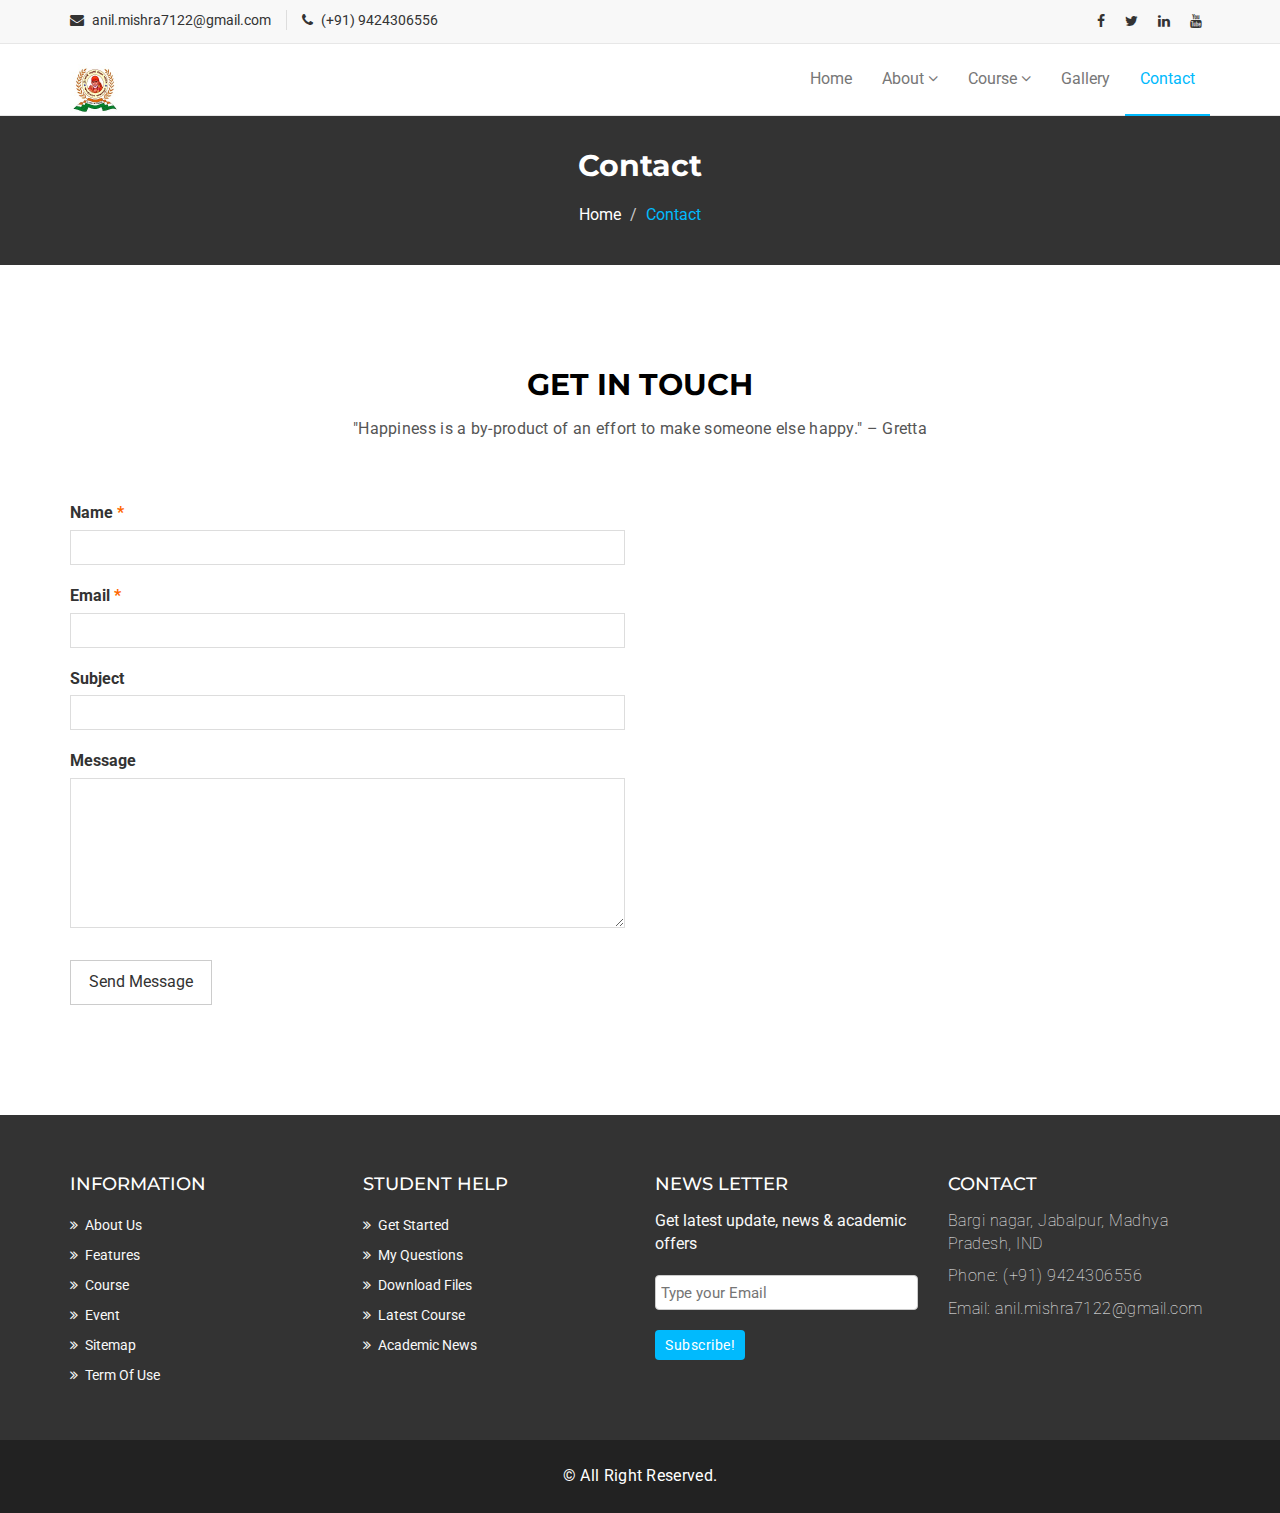
<file: contact.html>
<!DOCTYPE html>
<html lang="en">
  <head>
    <meta charset="utf-8">
    <meta http-equiv="X-UA-Compatible" content="IE=edge">
    <meta name="viewport" content="width=device-width, initial-scale=1">    
    <title>OM SAI MAHARSHI HIGHER SECONDARY SCHOOL  | Contact</title>

    <!-- Favicon -->
   <link rel="shortcut icon" href="assets/img/favicon.jpg" type="image/x-icon">

    <!-- Font awesome -->
    <link href="assets/css/font-awesome.css" rel="stylesheet">
    <!-- Bootstrap -->
    <link href="assets/css/bootstrap.css" rel="stylesheet">   
    <!-- Slick slider -->
    <link rel="stylesheet" type="text/css" href="assets/css/slick.css">          
    <!-- Fancybox slider -->
    <link rel="stylesheet" href="assets/css/jquery.fancybox.css" type="text/css" media="screen" /> 
    <!-- Theme color -->
    <link id="switcher" href="assets/css/theme-color/default-theme.css" rel="stylesheet">    

    <!-- Main style sheet -->
    <link href="assets/css/style.css" rel="stylesheet">    

   
    <!-- Google Fonts -->
    <link href='https://fonts.googleapis.com/css?family=Montserrat:400,700' rel='stylesheet' type='text/css'>
    <link href='https://fonts.googleapis.com/css?family=Roboto:400,400italic,300,300italic,500,700' rel='stylesheet' type='text/css'>
    

  </head>
  <body>
  
  <!--START SCROLL TOP BUTTON -->
    <a class="scrollToTop" href="#">
      <i class="fa fa-angle-up"></i>      
    </a>
  <!-- END SCROLL TOP BUTTON -->

  <!-- Start header  -->
  <header id="mu-header">
    <div class="container">
      <div class="row">
        <div class="col-lg-12 col-md-12">
          <div class="mu-header-area">
            <div class="row">
           <div class="col-lg-6 col-md-6 col-sm-6 col-xs-6">
                <div class="mu-header-top-left">
                  <div class="mu-top-email">
                    <i class="fa fa-envelope"></i>
                    <span>anil.mishra7122@gmail.com</span>
                  </div>
                  <div class="mu-top-phone">
                    <i class="fa fa-phone"></i>
                    <span>(+91) 9424306556</span>
                  </div>
                </div>
              </div>
              <div class="col-lg-6 col-md-6 col-sm-6 col-xs-6">
                <div class="mu-header-top-right">
                  <nav>
                    <ul class="mu-top-social-nav">
                      <li><a href="#"><span class="fa fa-facebook"></span></a></li>
                      <li><a href="#"><span class="fa fa-twitter"></span></a></li>
                      
                      <li><a href="#"><span class="fa fa-linkedin"></span></a></li>
                      <li><a href="#"><span class="fa fa-youtube"></span></a></li>
                    </ul>
                  </nav>
                </div>
              </div>
            </div>
          </div>
        </div>
      </div>
    </div>
  </header>
  <!-- End header  -->
  <!-- Start menu -->
  <section id="mu-menu">
    <nav class="navbar navbar-default" role="navigation">  
      <div class="container">
        <div class="navbar-header">
          <!-- FOR MOBILE VIEW COLLAPSED BUTTON -->
          <button type="button" class="navbar-toggle collapsed" data-toggle="collapse" data-target="#navbar" aria-expanded="false" aria-controls="navbar">
            <span class="sr-only">Toggle navigation</span>
            <span class="icon-bar"></span>
            <span class="icon-bar"></span>
            <span class="icon-bar"></span>
          </button>
          <!-- LOGO -->              
          <!-- TEXT BASED LOGO -->
          <a class="navbar-brand" href="index.html"><img src="assets/img/favicon.jpg" width="50" height="50"></a>
          <!-- IMG BASED LOGO  -->
          <!-- <a class="navbar-brand" href="index.html"><img src="assets/img/logo.png" alt="logo"></a> -->
        </div>
          <div id="navbar" class="navbar-collapse collapse">
          <ul id="top-menu" class="nav navbar-nav navbar-right main-nav">
            <li><a href="index.html">Home</a></li>  
				<li class="dropdown">
              <a href="#" class="dropdown-toggle" data-toggle="dropdown">About <span class="fa fa-angle-down"></span></a>
                   <ul class="dropdown-menu" role="menu">
                <li><a href="about_pages/about_school.html">About School</a></li>                
                <li><a href="about_pages/vision.html">Vision & Mission</a></li> 
				<li><a href="about_pages/admission.html">Admission</a></li> 
				<li><a href="about_pages/course-detail.html">What we offer?</a></li> 				
              </ul>
            </li> 			
            <li class="dropdown">
              <a href="#" class="dropdown-toggle" data-toggle="dropdown">Course <span class="fa fa-angle-down"></span></a>
              <ul class="dropdown-menu" role="menu">
                <li><a href="#">Maths & Science</a></li>                
                <li><a href="#">Biology & Science</a></li>   
				<li><a href="#">Commerce</a></li>     
				<li><a href="#">Arts</a></li>     				
              </ul>
            </li>           
            <li><a href="gallery.html">Gallery</a></li>

            <li class="active"><a href="contact.html">Contact</a></li>
                           
            <!--<li><a href="#" id="mu-search-icon"><i class="fa fa-search"></i></a></li>-->
          </ul>                     
        </div><!--/.nav-collapse -->              
      </div>     
    </nav>
  </section>
  <!-- End menu -->
  <!-- Start search box -->
  <div id="mu-search">
    <div class="mu-search-area">      
      <button class="mu-search-close"><span class="fa fa-close"></span></button>
      <div class="container">
        <div class="row">
          <div class="col-md-12">            
            <form class="mu-search-form">
             <input type="search" placeholder="Type Your Keyword(s) & Hit Enter">
            </form>
          </div>
        </div>
      </div>
    </div>
  </div>
  <!-- End search box -->
 <!-- Page breadcrumb -->
 <section id="mu-page-breadcrumb">
   <div class="container">
     <div class="row">
       <div class="col-md-12">
         <div class="mu-page-breadcrumb-area">
           <h2>Contact</h2>
           <ol class="breadcrumb">
            <li><a href="#">Home</a></li>            
            <li class="active">Contact</li>
          </ol>
         </div>
       </div>
     </div>
   </div>
 </section>
 <!-- End breadcrumb -->

 <!-- Start contact  -->
 <section id="mu-contact">
   <div class="container">
     <div class="row">
       <div class="col-md-12">
         <div class="mu-contact-area">
          <!-- start title -->
          <div class="mu-title">
            <h2>Get in Touch</h2>
            <p>"Happiness is a by-product of an effort to make someone else happy." – Gretta</p>
          </div>
          <!-- end title -->
          <!-- start contact content -->
          <div class="mu-contact-content">           
            <div class="row">
              <div class="col-md-6">
                <div class="mu-contact-left">
                  <form class="contactform">                  
                    <p class="comment-form-author">
                      <label for="author">Name <span class="required">*</span></label>
                      <input type="text" required="required" size="30" value="" name="author">
                    </p>
                    <p class="comment-form-email">
                      <label for="email">Email <span class="required">*</span></label>
                      <input type="email" required="required" aria-required="true" value="" name="email">
                    </p>
                    <p class="comment-form-url">
                      <label for="subject">Subject</label>
                      <input type="text" name="subject">  
                    </p>
                    <p class="comment-form-comment">
                      <label for="comment">Message</label>
                      <textarea required="required" aria-required="true" rows="8" cols="45" name="comment"></textarea>
                    </p>                
                    <p class="form-submit">
                      <input type="submit" value="Send Message" class="mu-post-btn" name="submit">
                    </p>        
                  </form>
                </div>
              </div>
              <div class="col-md-6">
                <div class="mu-contact-right">
                  <iframe src="https://www.google.com/maps/embed?pb=!1m18!1m12!1m3!1d14691.170829382485!2d79.86980537746352!3d22.99464895947354!2m3!1f0!2f0!3f0!3m2!1i1024!2i768!4f13.1!3m3!1m2!1s0x39804c4ca8e0753d%3A0x4b1c28747d33f56b!2sBargi%2C%20Madhya%20Pradesh%20482051!5e0!3m2!1sen!2sin!4v1668882893015!5m2!1sen!2sin" width="100%" height="450" frameborder="0" style="border:0" allowfullscreen></iframe>
                </div>
              </div>
            </div>
          </div>
          <!-- end contact content -->
         </div>
       </div>
     </div>
   </div>
 </section>
 <!-- End contact  -->
 

  <!-- Start footer -->
  <footer id="mu-footer">
    <!-- start footer top -->
    <div class="mu-footer-top">
      <div class="container">
        <div class="mu-footer-top-area">
          <div class="row">
            <div class="col-lg-3 col-md-3 col-sm-3">
              <div class="mu-footer-widget">
                <h4>Information</h4>
                <ul>
                  <li><a href="#">About Us</a></li>
                  <li><a href="">Features</a></li>
                  <li><a href="">Course</a></li>
                  <li><a href="">Event</a></li>
                  <li><a href="">Sitemap</a></li>
                  <li><a href="">Term Of Use</a></li>
                </ul>
              </div>
            </div>
            <div class="col-lg-3 col-md-3 col-sm-3">
              <div class="mu-footer-widget">
                <h4>Student Help</h4>
                <ul>
                  <li><a href="">Get Started</a></li>
                  <li><a href="#">My Questions</a></li>
                  <li><a href="">Download Files</a></li>
                  <li><a href="">Latest Course</a></li>
                  <li><a href="">Academic News</a></li>                  
                </ul>
              </div>
            </div>
            <div class="col-lg-3 col-md-3 col-sm-3">
              <div class="mu-footer-widget">
                <h4>News letter</h4>
                <p>Get latest update, news & academic offers</p>
                <form class="mu-subscribe-form">
                  <input type="email" placeholder="Type your Email">
                  <button class="mu-subscribe-btn" type="submit">Subscribe!</button>
                </form>               
              </div>
            </div>
            <div class="col-lg-3 col-md-3 col-sm-3">
              <div class="mu-footer-widget">
                <h4>Contact</h4>
                  <address>
                  <p>Bargi nagar, Jabalpur, Madhya Pradesh, IND</p>
                  <p>Phone: (+91) 9424306556 </p>
                  <!--<p>Website: www.markups.io</p>-->
                  <p>Email: anil.mishra7122@gmail.com</p>
                </address>
              </div>
            </div>
          </div>
        </div>
      </div>
    </div>
    <!-- end footer top -->
    <!-- start footer bottom -->
    <div class="mu-footer-bottom">
      <div class="container">
        <div class="mu-footer-bottom-area">
          <p>&copy; All Right Reserved. </p>
        </div>
      </div>
    </div>
    <!-- end footer bottom -->
  </footer>
  <!-- End footer -->





  
  <!-- jQuery library -->
  <script src="assets/js/jquery.min.js"></script>  
  <!-- Include all compiled plugins (below), or include individual files as needed -->
  <script src="assets/js/bootstrap.js"></script>   
  <!-- Slick slider -->
  <script type="text/javascript" src="assets/js/slick.js"></script>
  <!-- Counter -->
  <script type="text/javascript" src="assets/js/waypoints.js"></script>
  <script type="text/javascript" src="assets/js/jquery.counterup.js"></script>  
  <!-- Mixit slider -->
  <script type="text/javascript" src="assets/js/jquery.mixitup.js"></script>
  <!-- Add fancyBox -->        
  <script type="text/javascript" src="assets/js/jquery.fancybox.pack.js"></script>

  <!-- Custom js -->
  <script src="assets/js/custom.js"></script> 

  </body>
</html>
</file>
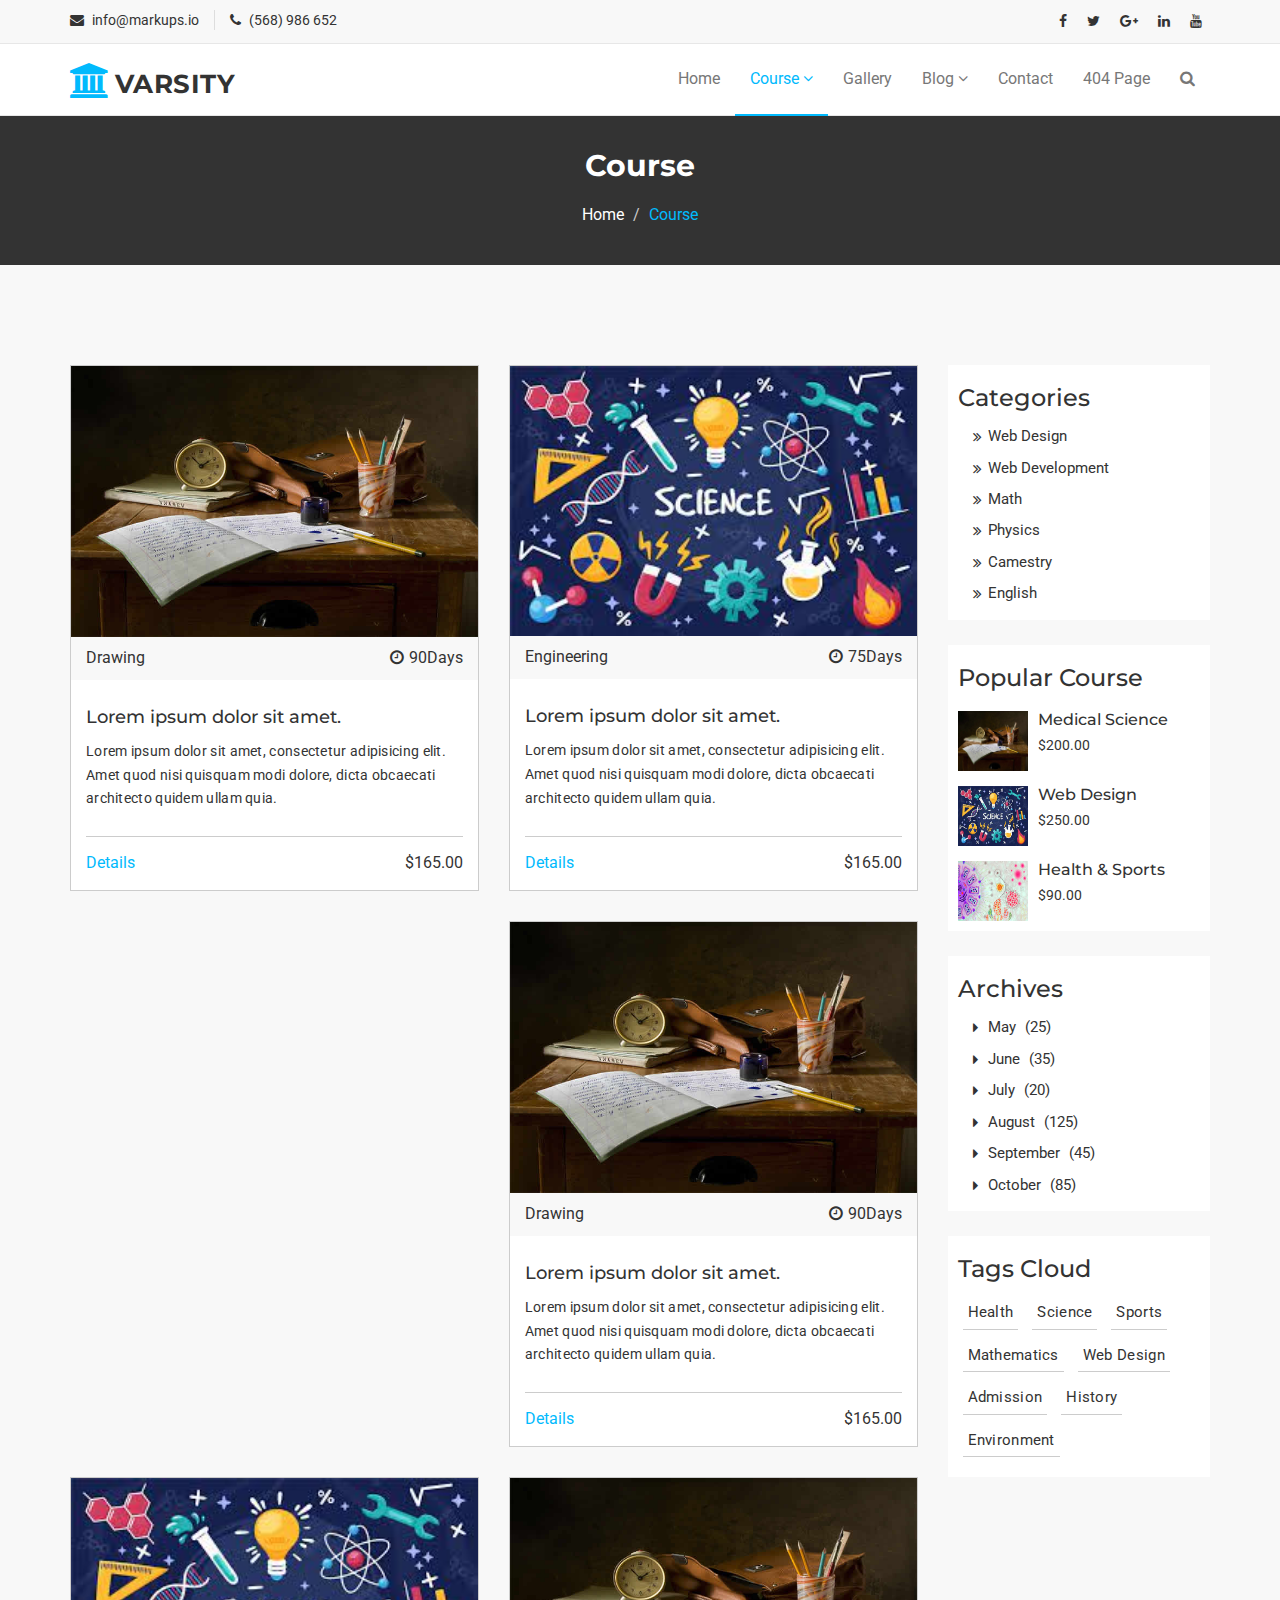
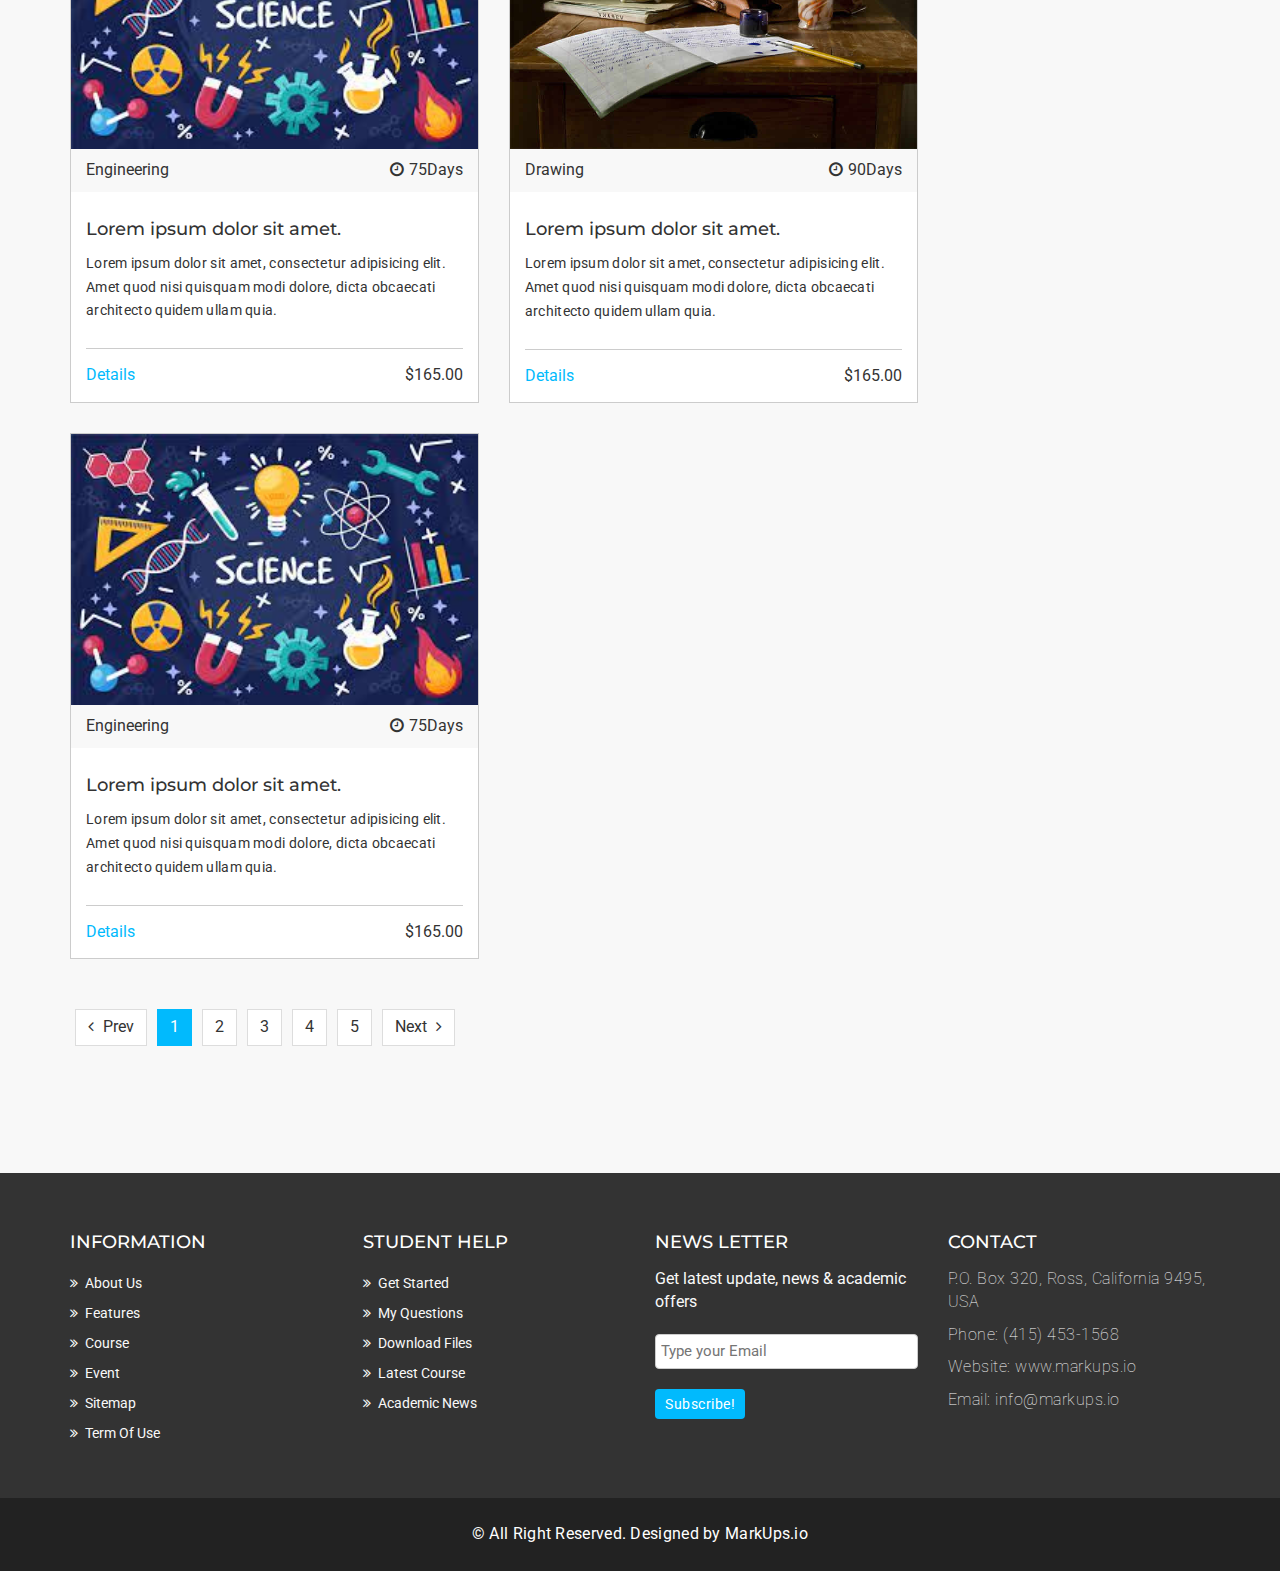
<file: course.html>
<!DOCTYPE html>
<html lang="en">
  <head>
    <meta charset="utf-8">
    <meta http-equiv="X-UA-Compatible" content="IE=edge">
    <meta name="viewport" content="width=device-width, initial-scale=1">    
    <title>Varsity | Course</title>

    <!-- Favicon -->
    <link rel="shortcut icon" href="assets/img/favicon.ico" type="image/x-icon">

    <!-- Font awesome -->
    <link href="assets/css/font-awesome.css" rel="stylesheet">
    <!-- Bootstrap -->
    <link href="assets/css/bootstrap.css" rel="stylesheet">   
    <!-- Slick slider -->
    <link rel="stylesheet" type="text/css" href="assets/css/slick.css">          
    <!-- Fancybox slider -->
    <link rel="stylesheet" href="assets/css/jquery.fancybox.css" type="text/css" media="screen" /> 
    <!-- Theme color -->
    <link id="switcher" href="assets/css/theme-color/default-theme.css" rel="stylesheet">  

    <!-- Main style sheet -->
    <link href="assets/css/style.css" rel="stylesheet">    

   
    <!-- Google Fonts -->
    <link href='https://fonts.googleapis.com/css?family=Montserrat:400,700' rel='stylesheet' type='text/css'>
    <link href='https://fonts.googleapis.com/css?family=Roboto:400,400italic,300,300italic,500,700' rel='stylesheet' type='text/css'>
    

    <!-- HTML5 shim and Respond.js for IE8 support of HTML5 elements and media queries -->
    <!-- WARNING: Respond.js doesn't work if you view the page via file:// -->
    <!--[if lt IE 9]>
      <script src="https://oss.maxcdn.com/html5shiv/3.7.2/html5shiv.min.js"></script>
      <script src="https://oss.maxcdn.com/respond/1.4.2/respond.min.js"></script>
    <![endif]-->

  </head>
  <body>
  <!--START SCROLL TOP BUTTON -->
    <a class="scrollToTop" href="#">
      <i class="fa fa-angle-up"></i>      
    </a>
  <!-- END SCROLL TOP BUTTON -->

  <!-- Start header  -->
  <header id="mu-header">
    <div class="container">
      <div class="row">
        <div class="col-lg-12 col-md-12">
          <div class="mu-header-area">
            <div class="row">
              <div class="col-lg-6 col-md-6 col-sm-6 col-xs-6">
                <div class="mu-header-top-left">
                  <div class="mu-top-email">
                    <i class="fa fa-envelope"></i>
                    <span>info@markups.io</span>
                  </div>
                  <div class="mu-top-phone">
                    <i class="fa fa-phone"></i>
                    <span>(568) 986 652</span>
                  </div>
                </div>
              </div>
              <div class="col-lg-6 col-md-6 col-sm-6 col-xs-6">
                <div class="mu-header-top-right">
                  <nav>
                    <ul class="mu-top-social-nav">
                      <li><a href="#"><span class="fa fa-facebook"></span></a></li>
                      <li><a href="#"><span class="fa fa-twitter"></span></a></li>
                      <li><a href="#"><span class="fa fa-google-plus"></span></a></li>
                      <li><a href="#"><span class="fa fa-linkedin"></span></a></li>
                      <li><a href="#"><span class="fa fa-youtube"></span></a></li>
                    </ul>
                  </nav>
                </div>
              </div>
            </div>
          </div>
        </div>
      </div>
    </div>
  </header>
  <!-- End header  -->
  <!-- Start menu -->
  <section id="mu-menu">
    <nav class="navbar navbar-default" role="navigation">  
      <div class="container">
        <div class="navbar-header">
          <!-- FOR MOBILE VIEW COLLAPSED BUTTON -->
          <button type="button" class="navbar-toggle collapsed" data-toggle="collapse" data-target="#navbar" aria-expanded="false" aria-controls="navbar">
            <span class="sr-only">Toggle navigation</span>
            <span class="icon-bar"></span>
            <span class="icon-bar"></span>
            <span class="icon-bar"></span>
          </button>
          <!-- LOGO -->              
          <!-- TEXT BASED LOGO -->
          <a class="navbar-brand" href="index.html"><i class="fa fa-university"></i><span>Varsity</span></a>
          <!-- IMG BASED LOGO  -->
          <!-- <a class="navbar-brand" href="index.html"><img src="assets/img/logo.png" alt="logo"></a> -->
        </div>
        <div id="navbar" class="navbar-collapse collapse">
          <ul id="top-menu" class="nav navbar-nav navbar-right main-nav">
            <li><a href="index.html">Home</a></li>            
            <li class="dropdown active">
              <a href="#" class="dropdown-toggle active" data-toggle="dropdown">Course <span class="fa fa-angle-down"></span></a>
              <ul class="dropdown-menu" role="menu">
                <li><a href="course.html">Course Archive</a></li>                
                <li><a href="course-detail.html">Course Detail</a></li>                
              </ul>
            </li>           
            <li><a href="gallery.html">Gallery</a></li>
            <li class="dropdown">
              <a href="#" class="dropdown-toggle" data-toggle="dropdown">Blog <span class="fa fa-angle-down"></span></a>
              <ul class="dropdown-menu" role="menu">
                <li><a href="blog-archive.html">Blog Archive</a></li>                
                <li><a href="blog-single.html">Blog Single</a></li>                
              </ul>
            </li>            
            <li><a href="contact.html">Contact</a></li>
            <li><a href="404.html">404 Page</a></li>               
            <li><a href="#" id="mu-search-icon"><i class="fa fa-search"></i></a></li>
          </ul>                   
        </div><!--/.nav-collapse -->        
      </div>     
    </nav>
  </section>
  <!-- End menu -->
  <!-- Start search box -->
  <div id="mu-search">
    <div class="mu-search-area">      
      <button class="mu-search-close"><span class="fa fa-close"></span></button>
      <div class="container">
        <div class="row">
          <div class="col-md-12">            
            <form class="mu-search-form">
              <input type="search" placeholder="Type Your Keyword(s) & Hit Enter">
            </form>
          </div>
        </div>
      </div>
    </div>
  </div>
  <!-- End search box -->
 <!-- Page breadcrumb -->
 <section id="mu-page-breadcrumb">
   <div class="container">
     <div class="row">
       <div class="col-md-12">
         <div class="mu-page-breadcrumb-area">
           <h2>Course</h2>
           <ol class="breadcrumb">
            <li><a href="#">Home</a></li>            
            <li class="active">Course</li>
          </ol>
         </div>
       </div>
     </div>
   </div>
 </section>
 <!-- End breadcrumb -->
 <section id="mu-course-content">
   <div class="container">
     <div class="row">
       <div class="col-md-12">
         <div class="mu-course-content-area">
            <div class="row">
              <div class="col-md-9">
                <!-- start course content container -->
                <div class="mu-course-container">
                  <div class="row">
                    <div class="col-md-6 col-sm-6">
                    <div class="mu-latest-course-single">
                      <figure class="mu-latest-course-img">
                        <a href="#"><img src="assets/img/courses/1.jpg" alt="img"></a>
                        <figcaption class="mu-latest-course-imgcaption">
                          <a href="#">Drawing</a>
                          <span><i class="fa fa-clock-o"></i>90Days</span>
                        </figcaption>
                      </figure>
                      <div class="mu-latest-course-single-content">
                        <h4><a href="#">Lorem ipsum dolor sit amet.</a></h4>
                        <p>Lorem ipsum dolor sit amet, consectetur adipisicing elit. Amet quod nisi quisquam modi dolore, dicta obcaecati architecto quidem ullam quia.</p>
                        <div class="mu-latest-course-single-contbottom">
                          <a class="mu-course-details" href="#">Details</a>
                          <span class="mu-course-price" href="#">$165.00</span>
                        </div>
                      </div>
                    </div> 
                  </div>                  
                  <div class="col-md-6 col-sm-6">
                    <div class="mu-latest-course-single">
                      <figure class="mu-latest-course-img">
                        <a href="#"><img src="assets/img/courses/2.jpg" alt="img"></a>
                        <figcaption class="mu-latest-course-imgcaption">
                          <a href="#">Engineering </a>
                          <span><i class="fa fa-clock-o"></i>75Days</span>
                        </figcaption>
                      </figure>
                      <div class="mu-latest-course-single-content">
                        <h4><a href="#">Lorem ipsum dolor sit amet.</a></h4>
                        <p>Lorem ipsum dolor sit amet, consectetur adipisicing elit. Amet quod nisi quisquam modi dolore, dicta obcaecati architecto quidem ullam quia.</p>
                        <div class="mu-latest-course-single-contbottom">
                          <a class="mu-course-details" href="#">Details</a>
                          <span class="mu-course-price" href="#">$165.00</span>
                        </div>
                      </div>
                    </div>
                  </div>
                  <div class="col-md-6 col-sm-6">
                    <div class="mu-latest-course-single">
                      <figure class="mu-latest-course-img">
                        <a href="#"><img src="assets/img/courses/1.jpg" alt="img"></a>
                        <figcaption class="mu-latest-course-imgcaption">
                          <a href="#">Drawing</a>
                          <span><i class="fa fa-clock-o"></i>90Days</span>
                        </figcaption>
                      </figure>
                      <div class="mu-latest-course-single-content">
                        <h4><a href="#">Lorem ipsum dolor sit amet.</a></h4>
                        <p>Lorem ipsum dolor sit amet, consectetur adipisicing elit. Amet quod nisi quisquam modi dolore, dicta obcaecati architecto quidem ullam quia.</p>
                        <div class="mu-latest-course-single-contbottom">
                          <a class="mu-course-details" href="#">Details</a>
                          <span class="mu-course-price" href="#">$165.00</span>
                        </div>
                      </div>
                    </div> 
                  </div>                  
                  <div class="col-md-6 col-sm-6">
                    <div class="mu-latest-course-single">
                      <figure class="mu-latest-course-img">
                        <a href="#"><img src="assets/img/courses/2.jpg" alt="img"></a>
                        <figcaption class="mu-latest-course-imgcaption">
                          <a href="#">Engineering </a>
                          <span><i class="fa fa-clock-o"></i>75Days</span>
                        </figcaption>
                      </figure>
                      <div class="mu-latest-course-single-content">
                        <h4><a href="#">Lorem ipsum dolor sit amet.</a></h4>
                        <p>Lorem ipsum dolor sit amet, consectetur adipisicing elit. Amet quod nisi quisquam modi dolore, dicta obcaecati architecto quidem ullam quia.</p>
                        <div class="mu-latest-course-single-contbottom">
                          <a class="mu-course-details" href="#">Details</a>
                          <span class="mu-course-price" href="#">$165.00</span>
                        </div>
                      </div>
                    </div>
                  </div>
                  <div class="col-md-6 col-sm-6">
                    <div class="mu-latest-course-single">
                      <figure class="mu-latest-course-img">
                        <a href="#"><img src="assets/img/courses/1.jpg" alt="img"></a>
                        <figcaption class="mu-latest-course-imgcaption">
                          <a href="#">Drawing</a>
                          <span><i class="fa fa-clock-o"></i>90Days</span>
                        </figcaption>
                      </figure>
                      <div class="mu-latest-course-single-content">
                        <h4><a href="#">Lorem ipsum dolor sit amet.</a></h4>
                        <p>Lorem ipsum dolor sit amet, consectetur adipisicing elit. Amet quod nisi quisquam modi dolore, dicta obcaecati architecto quidem ullam quia.</p>
                        <div class="mu-latest-course-single-contbottom">
                          <a class="mu-course-details" href="#">Details</a>
                          <span class="mu-course-price" href="#">$165.00</span>
                        </div>
                      </div>
                    </div> 
                  </div>                  
                  <div class="col-md-6 col-sm-6">
                    <div class="mu-latest-course-single">
                      <figure class="mu-latest-course-img">
                        <a href="#"><img src="assets/img/courses/2.jpg" alt="img"></a>
                        <figcaption class="mu-latest-course-imgcaption">
                          <a href="#">Engineering </a>
                          <span><i class="fa fa-clock-o"></i>75Days</span>
                        </figcaption>
                      </figure>
                      <div class="mu-latest-course-single-content">
                        <h4><a href="#">Lorem ipsum dolor sit amet.</a></h4>
                        <p>Lorem ipsum dolor sit amet, consectetur adipisicing elit. Amet quod nisi quisquam modi dolore, dicta obcaecati architecto quidem ullam quia.</p>
                        <div class="mu-latest-course-single-contbottom">
                          <a class="mu-course-details" href="#">Details</a>
                          <span class="mu-course-price" href="#">$165.00</span>
                        </div>
                      </div>
                    </div>
                  </div>
                  </div>
                </div>
                <!-- end course content container -->
                <!-- start course pagination -->
                <div class="mu-pagination">
                  <nav>
                    <ul class="pagination">
                      <li>
                        <a href="#" aria-label="Previous">
                          <span class="fa fa-angle-left"></span> Prev 
                        </a>
                      </li>
                      <li class="active"><a href="#">1</a></li>
                      <li><a href="#">2</a></li>
                      <li><a href="#">3</a></li>
                      <li><a href="#">4</a></li>
                      <li><a href="#">5</a></li>
                      <li>
                        <a href="#" aria-label="Next">
                         Next <span class="fa fa-angle-right"></span>
                        </a>
                      </li>
                    </ul>
                  </nav>
                </div>
                <!-- end course pagination -->
              </div>
              <div class="col-md-3">
                <!-- start sidebar -->
                <aside class="mu-sidebar">
                  <!-- start single sidebar -->
                  <div class="mu-single-sidebar">
                    <h3>Categories</h3>
                    <ul class="mu-sidebar-catg">
                      <li><a href="#">Web Design</a></li>
                      <li><a href="">Web Development</a></li>
                      <li><a href="">Math</a></li>
                      <li><a href="">Physics</a></li>
                      <li><a href="">Camestry</a></li>
                      <li><a href="">English</a></li>
                    </ul>
                  </div>
                  <!-- end single sidebar -->
                  <!-- start single sidebar -->
                  <div class="mu-single-sidebar">
                    <h3>Popular Course</h3>
                    <div class="mu-sidebar-popular-courses">
                      <div class="media">
                        <div class="media-left">
                          <a href="#">
                            <img class="media-object" src="assets/img/courses/1.jpg" alt="img">
                          </a>
                        </div>
                        <div class="media-body">
                          <h4 class="media-heading"><a href="#">Medical Science</a></h4>                      
                          <span class="popular-course-price">$200.00</span>
                        </div>
                      </div>
                      <div class="media">
                        <div class="media-left">
                          <a href="#">
                            <img class="media-object" src="assets/img/courses/2.jpg" alt="img">
                          </a>
                        </div>
                        <div class="media-body">
                          <h4 class="media-heading"><a href="#">Web Design</a></h4>                      
                          <span class="popular-course-price">$250.00</span>
                        </div>
                      </div>
                      <div class="media">
                        <div class="media-left">
                          <a href="#">
                            <img class="media-object" src="assets/img/courses/3.jpg" alt="img">
                          </a>
                        </div>
                        <div class="media-body">
                          <h4 class="media-heading"><a href="#">Health & Sports</a></h4>                      
                          <span class="popular-course-price">$90.00</span>
                        </div>
                      </div>
                    </div>
                  </div>
                  <!-- end single sidebar -->
                  <!-- start single sidebar -->
                  <div class="mu-single-sidebar">
                    <h3>Archives</h3>
                    <ul class="mu-sidebar-catg mu-sidebar-archives">
                      <li><a href="#">May <span>(25)</span></a></li>
                      <li><a href="">June <span>(35)</span></a></li>
                      <li><a href="">July <span>(20)</span></a></li>
                      <li><a href="">August <span>(125)</span></a></li>
                      <li><a href="">September <span>(45)</span></a></li>
                      <li><a href="">October <span>(85)</span></a></li>
                    </ul>
                  </div>
                  <!-- end single sidebar -->
                  <!-- start single sidebar -->
                  <div class="mu-single-sidebar">
                    <h3>Tags Cloud</h3>
                    <div class="tag-cloud">
                      <a href="#">Health</a>
                      <a href="#">Science</a>
                      <a href="#">Sports</a>
                      <a href="#">Mathematics</a>
                      <a href="#">Web Design</a>
                      <a href="#">Admission</a>
                      <a href="#">History</a>
                      <a href="#">Environment</a>
                    </div>
                  </div>
                  <!-- end single sidebar -->
                </aside>
                <!-- / end sidebar -->
             </div>
           </div>
         </div>
       </div>
     </div>
   </div>
 </section>

  <!-- Start footer -->
  <footer id="mu-footer">
    <!-- start footer top -->
    <div class="mu-footer-top">
      <div class="container">
        <div class="mu-footer-top-area">
          <div class="row">
            <div class="col-lg-3 col-md-3 col-sm-3">
              <div class="mu-footer-widget">
                <h4>Information</h4>
                <ul>
                  <li><a href="#">About Us</a></li>
                  <li><a href="">Features</a></li>
                  <li><a href="">Course</a></li>
                  <li><a href="">Event</a></li>
                  <li><a href="">Sitemap</a></li>
                  <li><a href="">Term Of Use</a></li>
                </ul>
              </div>
            </div>
            <div class="col-lg-3 col-md-3 col-sm-3">
              <div class="mu-footer-widget">
                <h4>Student Help</h4>
                <ul>
                  <li><a href="">Get Started</a></li>
                  <li><a href="#">My Questions</a></li>
                  <li><a href="">Download Files</a></li>
                  <li><a href="">Latest Course</a></li>
                  <li><a href="">Academic News</a></li>                  
                </ul>
              </div>
            </div>
            <div class="col-lg-3 col-md-3 col-sm-3">
              <div class="mu-footer-widget">
                <h4>News letter</h4>
                <p>Get latest update, news & academic offers</p>
                <form class="mu-subscribe-form">
                  <input type="email" placeholder="Type your Email">
                  <button class="mu-subscribe-btn" type="submit">Subscribe!</button>
                </form>               
              </div>
            </div>
            <div class="col-lg-3 col-md-3 col-sm-3">
              <div class="mu-footer-widget">
                <h4>Contact</h4>
                <address>
                  <p>P.O. Box 320, Ross, California 9495, USA</p>
                  <p>Phone: (415) 453-1568 </p>
                  <p>Website: www.markups.io</p>
                  <p>Email: info@markups.io</p>
                </address>
              </div>
            </div>
          </div>
        </div>
      </div>
    </div>
    <!-- end footer top -->
    <!-- start footer bottom -->
    <div class="mu-footer-bottom">
      <div class="container">
        <div class="mu-footer-bottom-area">
          <p>&copy; All Right Reserved. Designed by <a href="http://www.markups.io/" rel="nofollow">MarkUps.io</a></p>
        </div>
      </div>
    </div>
    <!-- end footer bottom -->
  </footer>
  <!-- End footer -->





  
  <!-- jQuery library -->
  <script src="assets/js/jquery.min.js"></script>  
  <!-- Include all compiled plugins (below), or include individual files as needed -->
  <script src="assets/js/bootstrap.js"></script>   
  <!-- Slick slider -->
  <script type="text/javascript" src="assets/js/slick.js"></script>
  <!-- Counter -->
  <script type="text/javascript" src="assets/js/waypoints.js"></script>
  <script type="text/javascript" src="assets/js/jquery.counterup.js"></script>  
  <!-- Mixit slider -->
  <script type="text/javascript" src="assets/js/jquery.mixitup.js"></script>
  <!-- Add fancyBox -->        
  <script type="text/javascript" src="assets/js/jquery.fancybox.pack.js"></script>

  <!-- Custom js -->
  <script src="assets/js/custom.js"></script> 

  </body>
</html>
</file>
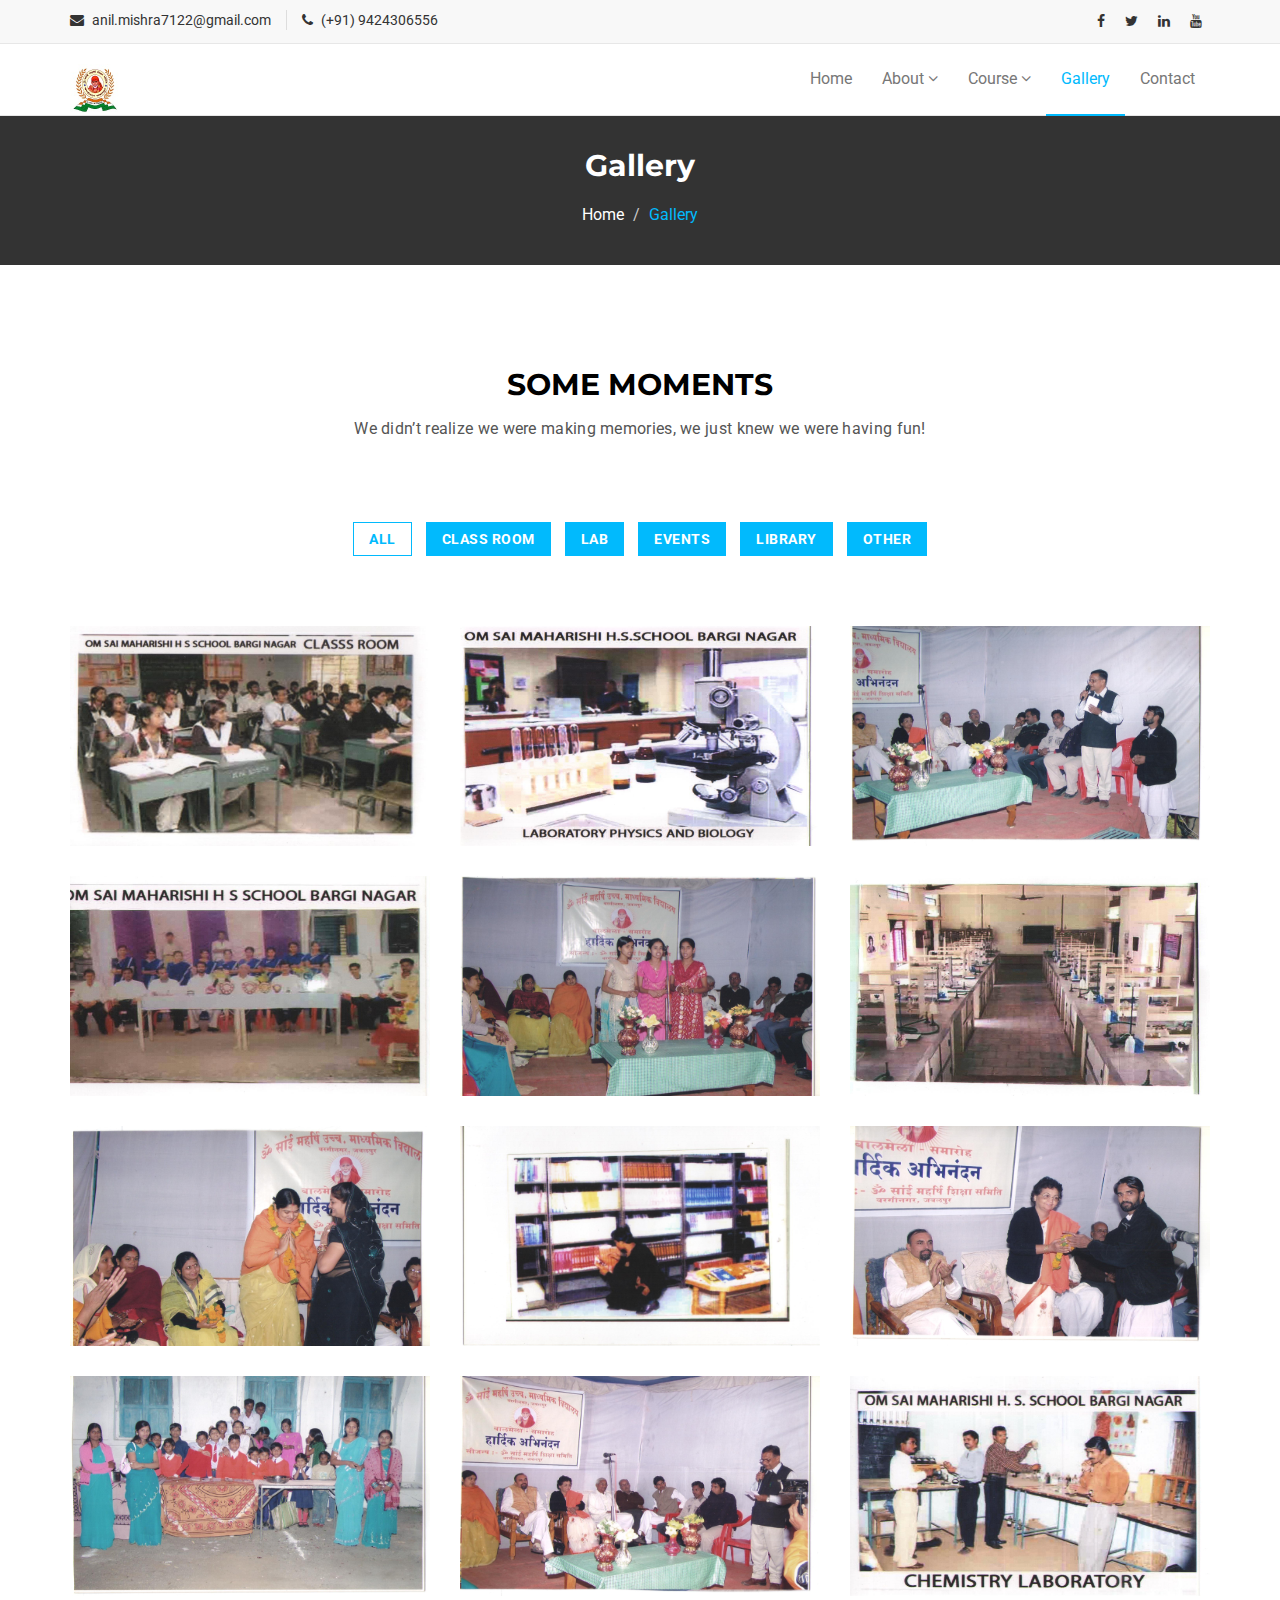
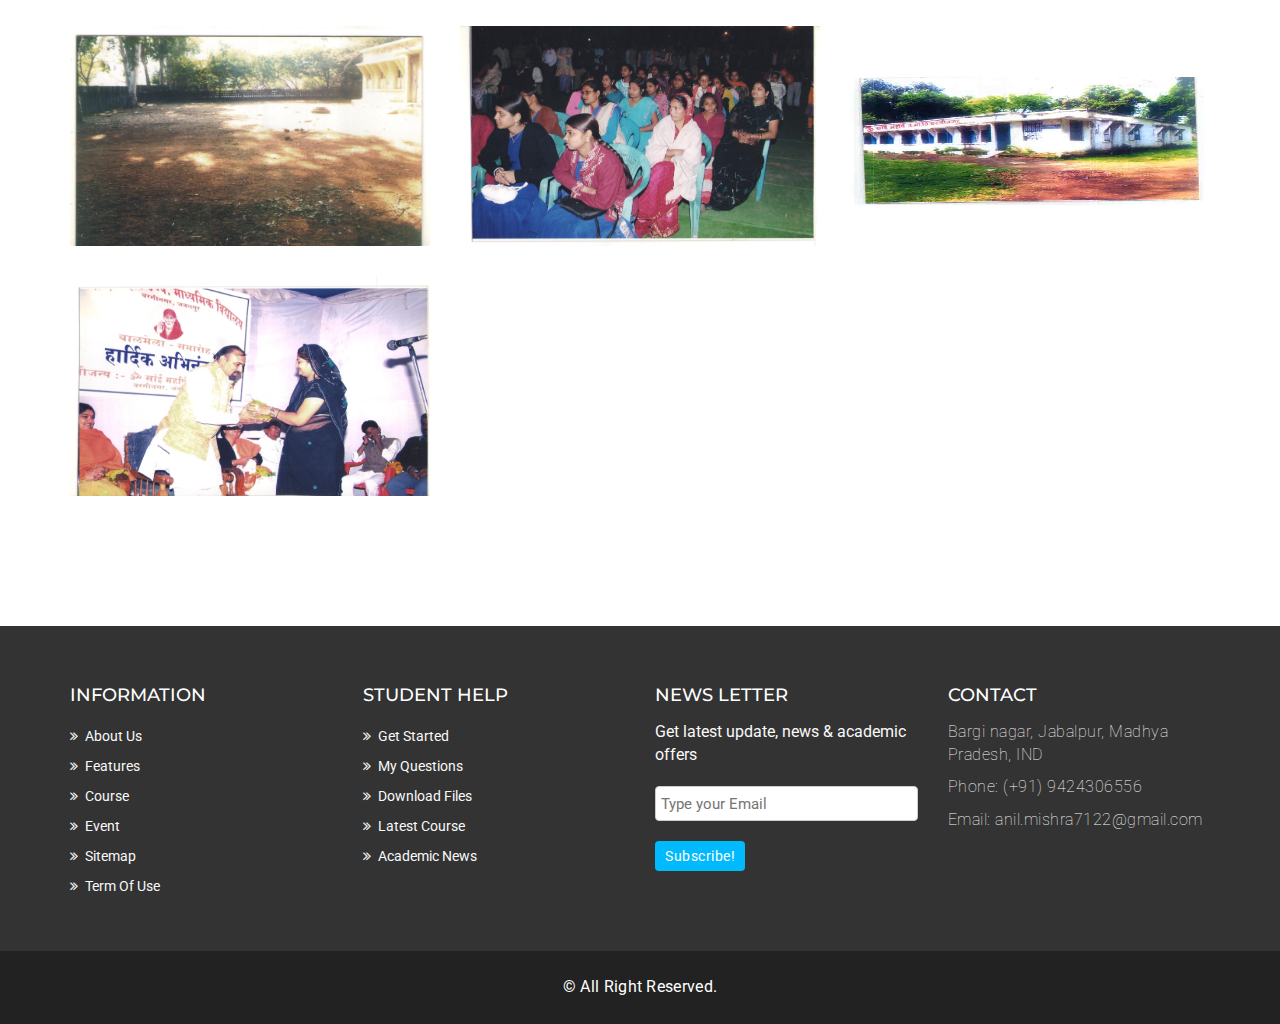
<file: gallery.html>
<!DOCTYPE html>
<html lang="en">
  <head>
    <meta charset="utf-8">
    <meta http-equiv="X-UA-Compatible" content="IE=edge">
    <meta name="viewport" content="width=device-width, initial-scale=1">    
    <title>OM SAI MAHARSHI HIGHER SECONDARY SCHOOL | Gallery</title>


    <link rel="shortcut icon" href="assets/img/favicon.ico" type="image/x-icon">

    <link href="assets/css/font-awesome.css" rel="stylesheet">
    <link href="assets/css/bootstrap.css" rel="stylesheet">   
    <link rel="stylesheet" type="text/css" href="assets/css/slick.css">          
    <link rel="stylesheet" href="assets/css/jquery.fancybox.css" type="text/css" media="screen" /> 
    <link id="switcher" href="assets/css/theme-color/default-theme.css" rel="stylesheet">  
    <link href="assets/css/style.css" rel="stylesheet">
    <link href='https://fonts.googleapis.com/css?family=Montserrat:400,700' rel='stylesheet' type='text/css'>
    <link href='https://fonts.googleapis.com/css?family=Roboto:400,400italic,300,300italic,500,700' rel='stylesheet' type='text/css'>
    

  </head>
  <body> 
  
    <a class="scrollToTop" href="#">
      <i class="fa fa-angle-up"></i>      
    </a>

  <!-- Start header  -->
  <header id="mu-header">
    <div class="container">
      <div class="row">
        <div class="col-lg-12 col-md-12">
          <div class="mu-header-area">
            <div class="row">
              <div class="col-lg-6 col-md-6 col-sm-6 col-xs-6">
                <div class="mu-header-top-left">
                  <div class="mu-top-email">
                    <i class="fa fa-envelope"></i>
                    <span>anil.mishra7122@gmail.com</span>
                  </div>
                  <div class="mu-top-phone">
                    <i class="fa fa-phone"></i>
                    <span>(+91) 9424306556</span>
                  </div>
                </div>
              </div>
              <div class="col-lg-6 col-md-6 col-sm-6 col-xs-6">
                <div class="mu-header-top-right">
                  <nav>
                    <ul class="mu-top-social-nav">
                      <li><a href="#"><span class="fa fa-facebook"></span></a></li>
                      <li><a href="#"><span class="fa fa-twitter"></span></a></li>
                      
                      <li><a href="#"><span class="fa fa-linkedin"></span></a></li>
                      <li><a href="#"><span class="fa fa-youtube"></span></a></li>
                    </ul>
                  </nav>
                </div>
              </div>
            </div>
          </div>
        </div>
      </div>
    </div>
  </header>
  <!-- End header  -->
  <!-- Start menu -->
  <section id="mu-menu">
    <nav class="navbar navbar-default" role="navigation">  
      <div class="container">
        <div class="navbar-header">
          <!-- FOR MOBILE VIEW COLLAPSED BUTTON -->
          <button type="button" class="navbar-toggle collapsed" data-toggle="collapse" data-target="#navbar" aria-expanded="false" aria-controls="navbar">
            <span class="sr-only">Toggle navigation</span>
            <span class="icon-bar"></span>
            <span class="icon-bar"></span>
            <span class="icon-bar"></span>
          </button>
          <!-- LOGO -->              
          <!-- TEXT BASED LOGO -->
          <a class="navbar-brand" href="index.html"><img src="assets/img/favicon.jpg" width="50" height="50"></a>
          <!-- IMG BASED LOGO  -->
          <!-- <a class="navbar-brand" href="index.html"><img src="assets/img/logo.png" alt="logo"></a> -->
        </div>
        <div id="navbar" class="navbar-collapse collapse">
          <ul id="top-menu" class="nav navbar-nav navbar-right main-nav">
            <li><a href="index.html">Home</a></li>  
				<li class="dropdown">
              <a href="#" class="dropdown-toggle" data-toggle="dropdown">About <span class="fa fa-angle-down"></span></a>
                    <ul class="dropdown-menu" role="menu">
                <li><a href="about_pages/about_school.html">About School</a></li>                
                <li><a href="about_pages/vision.html">Vision & Mission</a></li> 
				<li><a href="about_pages/admission.html">Admission</a></li> 
				<li><a href="about_pages/course-detail.html">What we offer?</a></li> 				
              </ul>
            </li> 			
            <li class="dropdown">
              <a href="#" class="dropdown-toggle" data-toggle="dropdown">Course <span class="fa fa-angle-down"></span></a>
              <ul class="dropdown-menu" role="menu">
                <li><a href="#">Maths & Science</a></li>                
                <li><a href="#">Biology & Science</a></li>   
				<li><a href="#">Commerce</a></li>     
				<li><a href="#">Arts</a></li>     				
              </ul>
            </li>           
            <li class="active"><a href="gallery.html">Gallery</a></li>

            <li><a href="contact.html">Contact</a></li>
                           
            <!--<li><a href="#" id="mu-search-icon"><i class="fa fa-search"></i></a></li>-->
          </ul>                     
        </div><!--/.nav-collapse -->        
      </div>     
    </nav>
  </section>
  <!-- End menu -->
  <!-- Start search box -->
  <div id="mu-search">
    <div class="mu-search-area">      
      <button class="mu-search-close"><span class="fa fa-close"></span></button>
      <div class="container">
        <div class="row">
          <div class="col-md-12">            
            <form class="mu-search-form">
              <input type="search" placeholder="Type Your Keyword(s) & Hit Enter">
            </form>
          </div>
        </div>
      </div>
    </div>
  </div>
  <!-- End search box -->
 <!-- Page breadcrumb -->
 <section id="mu-page-breadcrumb">
   <div class="container">
     <div class="row">
       <div class="col-md-12">
         <div class="mu-page-breadcrumb-area">
           <h2>Gallery</h2>
           <ol class="breadcrumb">
            <li><a href="#">Home</a></li>            
            <li class="active">Gallery</li>
          </ol>
         </div>
       </div>
     </div>
   </div>
 </section>
 <!-- End breadcrumb -->
 <!-- Start gallery  -->
 <section id="mu-gallery">
   <div class="container">
     <div class="row">
       <div class="col-md-12">
         <div class="mu-gallery-area">
          <!-- start title -->
          <div class="mu-title">
            <h2>Some Moments</h2>
            <p>We didn’t realize we were making memories, we just knew we were having fun!</p>
          </div>
          <!-- end title -->
          <!-- start gallery content -->
          <div class="mu-gallery-content">
            <!-- Start gallery menu -->
            <div class="mu-gallery-top">              
              <ul>
                <li class="filter active" data-filter="all">All</li>
				 <li class="filter" data-filter=".classroom">Class Room</li>
                <li class="filter" data-filter=".lab">Lab</li>
               <li class="filter" data-filter=".events">events</li>
                <li class="filter" data-filter=".library">Library</li>
               <!-- <li class="filter" data-filter=".cafe">Cafe</li>-->
                
				<li class="filter" data-filter=".other">Other</li>
              </ul>
            </div>
            <!-- End gallery menu -->
            <div class="mu-gallery-body">
              <ul id="mixit-container" class="row">
                <!-- start single gallery image -->
                <li class="col-md-4 col-sm-6 col-xs-12 mix classroom">
                  <div class="mu-single-gallery">                  
                    <div class="mu-single-gallery-item">
                      <div class="mu-single-gallery-img">
                        <a href="#"><img alt="img" src="assets/img/gallery/class1.jpg"></a>
                      </div>
                      <div class="mu-single-gallery-info">
                        <div class="mu-single-gallery-info-inner">
                          <h4>Image Title</h4>
                          <p>Class Room</p>
                          <a href="assets/img/gallery/class1.jpg" data-fancybox-group="gallery" class="fancybox"><span class="fa fa-eye"></span></a>
                          
                        </div>
                      </div>                  
                    </div>
                  </div>
                </li>
                <!-- start single gallery image -->
               <li class="col-md-4 col-sm-6 col-xs-12 mix lab">
                  <div class="mu-single-gallery">                  
                    <div class="mu-single-gallery-item">
                      <div class="mu-single-gallery-img">
                        <a href="#"><img alt="img" src="assets/img/gallery/lab1.jpg"></a>
                      </div>
                       <div class="mu-single-gallery-info">
                        <div class="mu-single-gallery-info-inner">
                          <h4>Image Title</h4>
                          <p>Animation</p>
                          <a href="assets/img/gallery/lab1.jpg" data-fancybox-group="gallery" class="fancybox"><span class="fa fa-eye"></span></a>
                          
                        </div>
                      </div> 
                    </div>
                  </div>
               </li>
                <!-- start single gallery image -->
                <li class="col-md-4 col-sm-6 col-xs-12 mix events">
                  <div class="mu-single-gallery">                  
                    <div class="mu-single-gallery-item">
                      <div class="mu-single-gallery-img">
                        <a href="#"><img alt="img" src="assets/img/gallery/event1.jpg"></a>
                      </div>
                      <div class="mu-single-gallery-info">
                        <div class="mu-single-gallery-info-inner">
                          <h4>Image Title</h4>
                          <p>Math</p>
                          <a href="assets/img/gallery/event1.jpg" data-fancybox-group="gallery" class="fancybox"><span class="fa fa-eye"></span></a>
                          
                        </div>
                      </div>
                    </div>
                  </div>
                </li>
                <!-- start single gallery image -->
                <li class="col-md-4 col-sm-6 col-xs-12 mix events">
                  <div class="mu-single-gallery">                  
                    <div class="mu-single-gallery-item">
                      <div class="mu-single-gallery-img">
                        <a href="#"><img alt="img" src="assets/img/gallery/event2.jpg"></a>
                      </div>
                       <div class="mu-single-gallery-info">
                        <div class="mu-single-gallery-info-inner">
                          <h4>Image Title</h4>
                          <p>English</p>
                          <a href="assets/img/gallery/event2.jpg" data-fancybox-group="gallery" class="fancybox"><span class="fa fa-eye"></span></a>
                          
                        </div>
                      </div>
                    </div>
                  </div>
                </li>
                <!-- start single gallery image -->
                <li class="col-md-4 col-sm-6 col-xs-12 mix events">
                  <div class="mu-single-gallery">                  
                    <div class="mu-single-gallery-item">
                      <div class="mu-single-gallery-img">
                        <a href="#"><img alt="img" src="assets/img/gallery/event3.jpg"></a>
                      </div>
                      <div class="mu-single-gallery-info">
                        <div class="mu-single-gallery-info-inner">
                          <h4>Image Title</h4>
                          <p>Graphics</p>
                          <a href="assets/img/gallery/event3.jpg" data-fancybox-group="gallery" class="fancybox"><span class="fa fa-eye"></span></a>
                        
                        </div>
                      </div>
                    </div>
                  </div>
                </li>
                <!-- start single gallery image -->
                <li class="col-md-4 col-sm-6 col-xs-12 mix lab">
                  <div class="mu-single-gallery">                  
                    <div class="mu-single-gallery-item">
                      <div class="mu-single-gallery-img">
                        <a href="#"><img alt="img" src="assets/img/gallery/lab2.jpg"></a>
                      </div>
                       <div class="mu-single-gallery-info">
                        <div class="mu-single-gallery-info-inner">
                          <h4>Image Title</h4>
                          <p>Health</p>
                          <a href="assets/img/gallery/lab2.jpg" data-fancybox-group="gallery" class="fancybox"><span class="fa fa-eye"></span></a>
                          
                        </div>
                      </div>
                    </div>
                  </div>
                </li>
                <!-- start single gallery image -->
                <li class="col-md-4 col-sm-6 col-xs-12 mix events">
                  <div class="mu-single-gallery">                  
                    <div class="mu-single-gallery-item">
                      <div class="mu-single-gallery-img">
                        <a href="#"><img alt="img" src="assets/img/gallery/event4.jpg"></a>
                      </div>
                      <div class="mu-single-gallery-info">
                        <div class="mu-single-gallery-info-inner">
                          <h4>Image Title</h4>
                          <p>Sports</p>
                          <a href="assets/img/gallery/event4.jpg" data-fancybox-group="gallery" class="fancybox"><span class="fa fa-eye"></span></a>
                          
                        </div>
                      </div>             
                    </div>
                  </div> 
                </li>
                 <!-- start single gallery image -->
                <li class="col-md-4 col-sm-6 col-xs-12 mix library">
                  <div class="mu-single-gallery">                  
                    <div class="mu-single-gallery-item">
                      <div class="mu-single-gallery-img">
                        <a href="#"><img alt="img" src="assets/img/gallery/lib.jpg"></a>
                      </div>
                       <div class="mu-single-gallery-info">
                        <div class="mu-single-gallery-info-inner">
                          <h4>Image Title</h4>
                          <p>Health</p>
                          <a href="assets/img/gallery/lib.jpg" data-fancybox-group="gallery" class="fancybox"><span class="fa fa-eye"></span></a>
                          
                        </div>
                      </div>
                    </div>
                  </div>
                </li>
                <!-- start single gallery image -->
                <li class="col-md-4 col-sm-6 col-xs-12 mix events">
                  <div class="mu-single-gallery">                  
                    <div class="mu-single-gallery-item">
                      <div class="mu-single-gallery-img">
                        <a href="#"><img alt="img" src="assets/img/gallery/event5.jpg"></a>
                      </div>
                      <div class="mu-single-gallery-info">
                        <div class="mu-single-gallery-info-inner">
                          <h4>Image Title</h4>
                          <p>Sports</p>
                          <a href="assets/img/gallery/event5.jpg" data-fancybox-group="gallery" class="fancybox"><span class="fa fa-eye"></span></a>
                          
                        </div>
                      </div>             
                    </div>
                  </div> 
                </li>
				
				   <li class="col-md-4 col-sm-6 col-xs-12 mix classroom">
                  <div class="mu-single-gallery">                  
                    <div class="mu-single-gallery-item">
                      <div class="mu-single-gallery-img">
                        <a href="#"><img alt="img" src="assets/img/gallery/class2.jpg"></a>
                      </div>
                      <div class="mu-single-gallery-info">
                        <div class="mu-single-gallery-info-inner">
                          <h4>Image Title</h4>
                          <p>Sports</p>
                          <a href="assets/img/gallery/class2.jpg" data-fancybox-group="gallery" class="fancybox"><span class="fa fa-eye"></span></a>
                          
                        </div>
                      </div>             
                    </div>
                  </div> 
                </li>
				
				  <li class="col-md-4 col-sm-6 col-xs-12 mix events">
                  <div class="mu-single-gallery">                  
                    <div class="mu-single-gallery-item">
                      <div class="mu-single-gallery-img">
                        <a href="#"><img alt="img" src="assets/img/gallery/event6.jpg"></a>
                      </div>
                      <div class="mu-single-gallery-info">
                        <div class="mu-single-gallery-info-inner">
                          <h4>Image Title</h4>
                          <p>Sports</p>
                          <a href="assets/img/gallery/event6.jpg" data-fancybox-group="gallery" class="fancybox"><span class="fa fa-eye"></span></a>
                          
                        </div>
                      </div>             
                    </div>
                  </div> 
                </li>
				
				
				<li class="col-md-4 col-sm-6 col-xs-12 mix lab">
                  <div class="mu-single-gallery">                  
                    <div class="mu-single-gallery-item">
                      <div class="mu-single-gallery-img">
                        <a href="#"><img alt="img" src="assets/img/gallery/lab3.jpg"></a>
                      </div>
                      <div class="mu-single-gallery-info">
                        <div class="mu-single-gallery-info-inner">
                          <h4>Image Title</h4>
                          <p>Sports</p>
                          <a href="assets/img/gallery/lab3.jpg" data-fancybox-group="gallery" class="fancybox"><span class="fa fa-eye"></span></a>
                          
                        </div>
                      </div>             
                    </div>
                  </div> 
                </li>
				
				<li class="col-md-4 col-sm-6 col-xs-12 mix other">
                  <div class="mu-single-gallery">                  
                    <div class="mu-single-gallery-item">
                      <div class="mu-single-gallery-img">
                        <a href="#"><img alt="img" src="assets/img/gallery/other.jpg"></a>
                      </div>
                      <div class="mu-single-gallery-info">
                        <div class="mu-single-gallery-info-inner">
                          <h4>Image Title</h4>
                          <p>Sports</p>
                          <a href="assets/img/gallery/other.jpg" data-fancybox-group="gallery" class="fancybox"><span class="fa fa-eye"></span></a>
                          
                        </div>
                      </div>             
                    </div>
                  </div> 
                </li>
				
					<li class="col-md-4 col-sm-6 col-xs-12 mix events">
                  <div class="mu-single-gallery">                  
                    <div class="mu-single-gallery-item">
                      <div class="mu-single-gallery-img">
                        <a href="#"><img alt="img" src="assets/img/gallery/event7.jpg"></a>
                      </div>
                      <div class="mu-single-gallery-info">
                        <div class="mu-single-gallery-info-inner">
                          <h4>Image Title</h4>
                          <p>Sports</p>
                          <a href="assets/img/gallery/event7.jpg" data-fancybox-group="gallery" class="fancybox"><span class="fa fa-eye"></span></a>
                          
                        </div>
                      </div>             
                    </div>
                  </div> 
                </li>
				
					<li class="col-md-4 col-sm-6 col-xs-12 mix other">
                  <div class="mu-single-gallery">                  
                    <div class="mu-single-gallery-item">
                      <div class="mu-single-gallery-img">
                        <a href="#"><img alt="img" src="assets/img/gallery/other2.jpg"></a>
                      </div>
                      <div class="mu-single-gallery-info">
                        <div class="mu-single-gallery-info-inner">
                          <h4>Image Title</h4>
                          <p>Sports</p>
                          <a href="assets/img/gallery/other2.jpg" data-fancybox-group="gallery" class="fancybox"><span class="fa fa-eye"></span></a>
                          
                        </div>
                      </div>             
                    </div>
                  </div> 
                </li>
				
				
					<li class="col-md-4 col-sm-6 col-xs-12 mix events">
                  <div class="mu-single-gallery">                  
                    <div class="mu-single-gallery-item">
                      <div class="mu-single-gallery-img">
                        <a href="#"><img alt="img" src="assets/img/gallery/event8.jpg"></a>
                      </div>
                      <div class="mu-single-gallery-info">
                        <div class="mu-single-gallery-info-inner">
                          <h4>Image Title</h4>
                          <p>Sports</p>
                          <a href="assets/img/gallery/event8.jpg" data-fancybox-group="gallery" class="fancybox"><span class="fa fa-eye"></span></a>
                          
                        </div>
                      </div>             
                    </div>
                  </div> 
                </li>
              </ul>            
            </div>
          </div>
          <!-- end gallery content -->
         </div>
       </div>
     </div>
   </div>
 </section>
 <!-- End gallery  -->
 

  <!-- Start footer -->
  <footer id="mu-footer">
    <!-- start footer top -->
    <div class="mu-footer-top">
      <div class="container">
        <div class="mu-footer-top-area">
          <div class="row">
            <div class="col-lg-3 col-md-3 col-sm-3">
              <div class="mu-footer-widget">
                <h4>Information</h4>
                <ul>
                  <li><a href="#">About Us</a></li>
                  <li><a href="">Features</a></li>
                  <li><a href="">Course</a></li>
                  <li><a href="">Event</a></li>
                  <li><a href="">Sitemap</a></li>
                  <li><a href="">Term Of Use</a></li>
                </ul>
              </div>
            </div>
            <div class="col-lg-3 col-md-3 col-sm-3">
              <div class="mu-footer-widget">
                <h4>Student Help</h4>
                <ul>
                  <li><a href="">Get Started</a></li>
                  <li><a href="#">My Questions</a></li>
                  <li><a href="">Download Files</a></li>
                  <li><a href="">Latest Course</a></li>
                  <li><a href="">Academic News</a></li>                  
                </ul>
              </div>
            </div>
            <div class="col-lg-3 col-md-3 col-sm-3">
              <div class="mu-footer-widget">
                <h4>News letter</h4>
                <p>Get latest update, news & academic offers</p>
                <form class="mu-subscribe-form">
                  <input type="email" placeholder="Type your Email">
                  <button class="mu-subscribe-btn" type="submit">Subscribe!</button>
                </form>               
              </div>
            </div>
            <div class="col-lg-3 col-md-3 col-sm-3">
              <div class="mu-footer-widget">
                <h4>Contact</h4>
                   <address>
                  <p>Bargi nagar, Jabalpur, Madhya Pradesh, IND</p>
                  <p>Phone: (+91) 9424306556 </p>
                  <!--<p>Website: www.markups.io</p>-->
                  <p>Email: anil.mishra7122@gmail.com</p>
                </address>
              </div>
            </div>
          </div>
        </div>
      </div>
    </div>
    <!-- end footer top -->
    <!-- start footer bottom -->
    <div class="mu-footer-bottom">
      <div class="container">
        <div class="mu-footer-bottom-area">
          <p>&copy; All Right Reserved. </p>
        </div>
      </div>
    </div>
    <!-- end footer bottom -->
  </footer>
  <!-- End footer -->





  
  <!-- jQuery library -->
  <script src="assets/js/jquery.min.js"></script>  
  <!-- Include all compiled plugins (below), or include individual files as needed -->
  <script src="assets/js/bootstrap.js"></script>   
  <!-- Slick slider -->
  <script type="text/javascript" src="assets/js/slick.js"></script>
  <!-- Counter -->
  <script type="text/javascript" src="assets/js/waypoints.js"></script>
  <script type="text/javascript" src="assets/js/jquery.counterup.js"></script>  
  <!-- Mixit slider -->
  <script type="text/javascript" src="assets/js/jquery.mixitup.js"></script>
  <!-- Add fancyBox -->        
  <script type="text/javascript" src="assets/js/jquery.fancybox.pack.js"></script>

  <!-- Custom js -->
  <script src="assets/js/custom.js"></script> 

  </body>
</html>
</file>
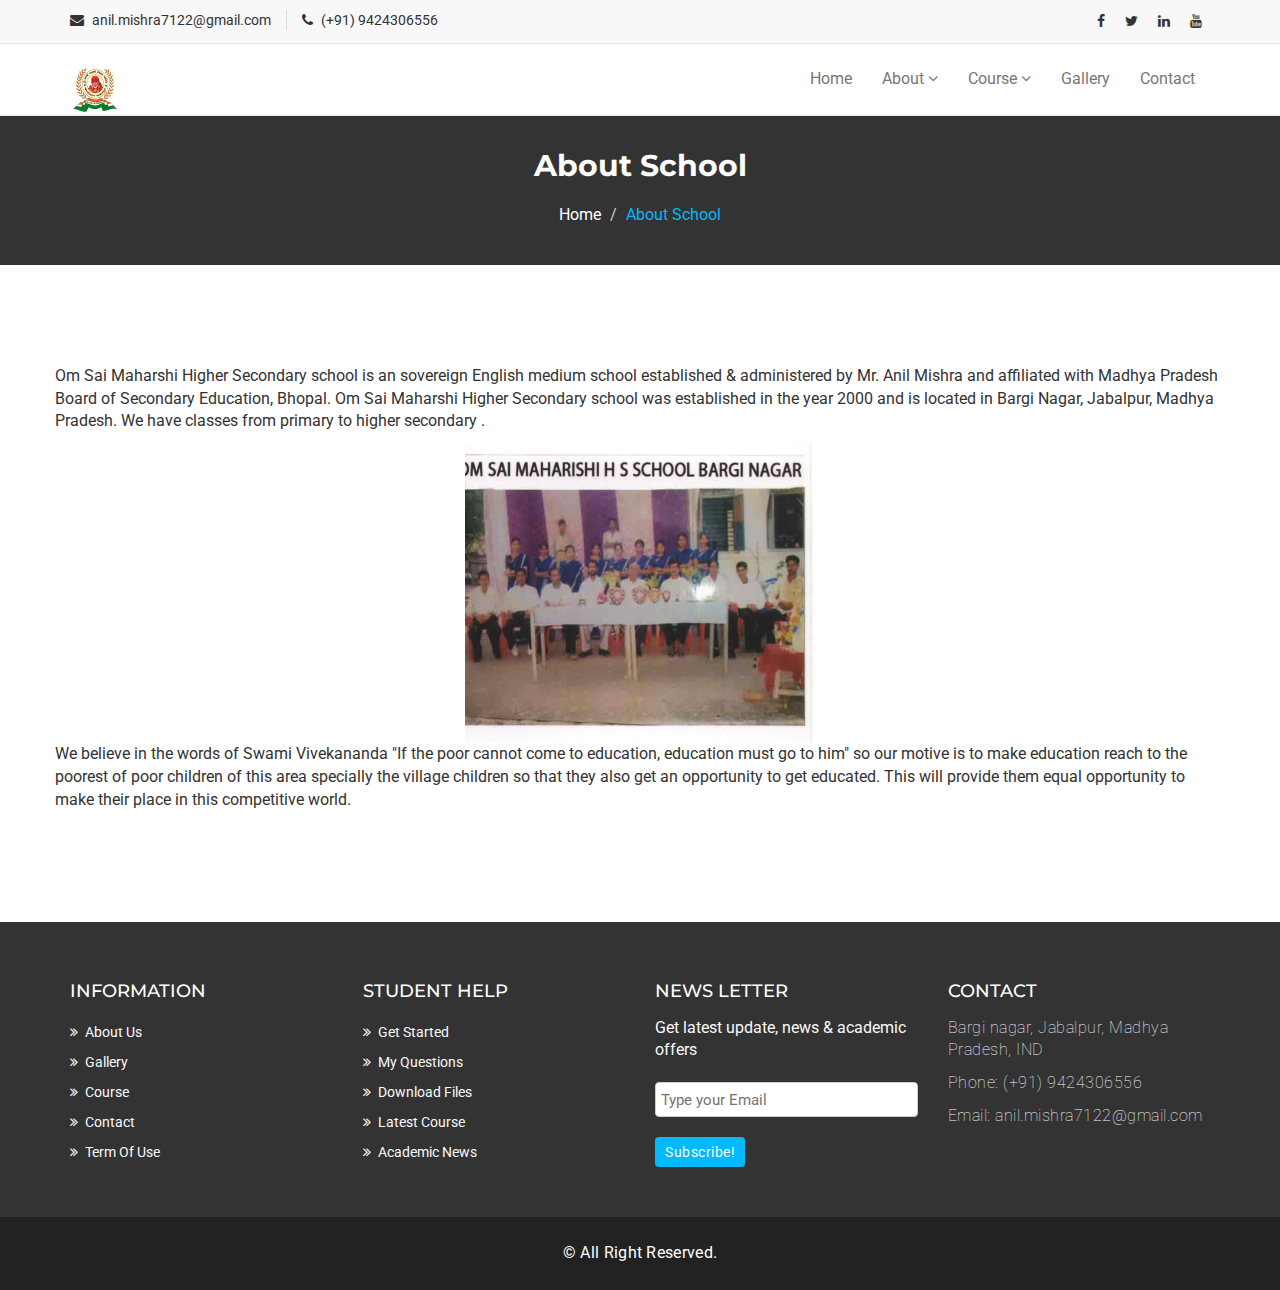
<file: about_pages/about_school.html>
<!DOCTYPE html>
<html lang="en">
  <head>
    <meta charset="utf-8">
    <meta http-equiv="X-UA-Compatible" content="IE=edge">
    <meta name="viewport" content="width=device-width, initial-scale=1">    
    <title>OM SAI MAHARSHI HIGHER SECONDARY SCHOOL  | About School</title>

    <!-- Favicon -->
    <link rel="shortcut icon" href="../assets/img/favicon.jpg" type="image/x-icon">

    <!-- Font awesome -->
    <link href="../assets/css/font-awesome.css" rel="stylesheet">
    <!-- Bootstrap -->
    <link href="../assets/css/bootstrap.css" rel="stylesheet">   
    <!-- Slick slider -->
    <link rel="stylesheet" type="text/css" href="../assets/css/slick.css">          
    <!-- Fancybox slider -->
    <link rel="stylesheet" href="../assets/css/jquery.fancybox.css" type="text/css" media="screen" /> 
    <!-- Theme color -->
    <link id="switcher" href="../assets/css/theme-color/default-theme.css" rel="stylesheet">    

    <!-- Main style sheet -->
    <link href="../assets/css/style.css" rel="stylesheet">    

   
    <!-- Google Fonts -->
    <link href='https://fonts.googleapis.com/css?family=Montserrat:400,700' rel='stylesheet' type='text/css'>
    <link href='https://fonts.googleapis.com/css?family=Roboto:400,400italic,300,300italic,500,700' rel='stylesheet' type='text/css'>
    

  </head>
  <body>
  
  <!--START SCROLL TOP BUTTON -->
    <a class="scrollToTop" href="#">
      <i class="fa fa-angle-up"></i>      
    </a>
  <!-- END SCROLL TOP BUTTON -->

  <!-- Start header  -->
  <header id="mu-header">
    <div class="container">
      <div class="row">
        <div class="col-lg-12 col-md-12">
          <div class="mu-header-area">
            <div class="row">
           <div class="col-lg-6 col-md-6 col-sm-6 col-xs-6">
                <div class="mu-header-top-left">
                  <div class="mu-top-email">
                    <i class="fa fa-envelope"></i>
                    <span>anil.mishra7122@gmail.com</span>
                  </div>
                  <div class="mu-top-phone">
                    <i class="fa fa-phone"></i>
                    <span>(+91) 9424306556</span>
                  </div>
                </div>
              </div>
              <div class="col-lg-6 col-md-6 col-sm-6 col-xs-6">
                <div class="mu-header-top-right">
                  <nav>
                    <ul class="mu-top-social-nav">
                      <li><a href="#"><span class="fa fa-facebook"></span></a></li>
                      <li><a href="#"><span class="fa fa-twitter"></span></a></li>
                      
                      <li><a href="#"><span class="fa fa-linkedin"></span></a></li>
                      <li><a href="#"><span class="fa fa-youtube"></span></a></li>
                    </ul>
                  </nav>
                </div>
              </div>
            </div>
          </div>
        </div>
      </div>
    </div>
  </header>
  <!-- End header  -->
  <!-- Start menu -->
  <section id="mu-menu">
    <nav class="navbar navbar-default" role="navigation">  
      <div class="container">
        <div class="navbar-header">
          <!-- FOR MOBILE VIEW COLLAPSED BUTTON -->
          <button type="button" class="navbar-toggle collapsed" data-toggle="collapse" data-target="#navbar" aria-expanded="false" aria-controls="navbar">
            <span class="sr-only">Toggle navigation</span>
            <span class="icon-bar"></span>
            <span class="icon-bar"></span>
            <span class="icon-bar"></span>
          </button>
          <!-- LOGO -->              
          <!-- TEXT BASED LOGO -->
          <a class="navbar-brand" href="index.html"><img src="../assets/img/favicon.jpg" width="50" height="50"></a>
          <!-- IMG BASED LOGO  -->
          <!-- <a class="navbar-brand" href="index.html"><img src="assets/img/logo.png" alt="logo"></a> -->
        </div>
     <div id="navbar" class="navbar-collapse collapse">
          <ul id="top-menu" class="nav navbar-nav navbar-right main-nav">
            <li ><a href="../index.html">Home</a></li>  
				<li class="dropdown">
              <a href="#" class="dropdown-toggle" data-toggle="dropdown">About <span class="fa fa-angle-down"></span></a>
              <ul class="dropdown-menu" role="menu">
                <li class="active"><a href="about_school.html">About School</a></li>                
                <li><a href="vision.html">Vision & Mission</a></li> 
				<li><a href="admission.html">Admission</a></li> 
				<li><a href="course-detail.html">What we offer?</a></li> 				
              </ul>
            </li> 			
            <li class="dropdown">
              <a href="#" class="dropdown-toggle" data-toggle="dropdown">Course <span class="fa fa-angle-down"></span></a>
              <ul class="dropdown-menu" role="menu">
                <li><a href="#">Maths & Science</a></li>                
                <li><a href="#">Biology & Science</a></li>   
				<li><a href="#">Commerce</a></li>     
				<li><a href="#">Arts</a></li>     				
              </ul>
            </li>           
            <li><a href="../gallery.html">Gallery</a></li>

            <li><a href="../contact.html">Contact</a></li>
                           
            <!--<li><a href="#" id="mu-search-icon"><i class="fa fa-search"></i></a></li>-->
          </ul>                     
        </div><!--/.nav-collapse -->              
      </div>     
    </nav>
  </section>
  <!-- End menu -->
  <!-- Start search box -->
  <div id="mu-search">
    <div class="mu-search-area">      
      <button class="mu-search-close"><span class="fa fa-close"></span></button>
      <div class="container">
        <div class="row">
          <div class="col-md-12">            
            <form class="mu-search-form">
             <input type="search" placeholder="Type Your Keyword(s) & Hit Enter">
            </form>
          </div>
        </div>
      </div>
    </div>
  </div>
  <!-- End search box -->
 <!-- Page breadcrumb -->
 <section id="mu-page-breadcrumb">
   <div class="container">
     <div class="row">
       <div class="col-md-12">
         <div class="mu-page-breadcrumb-area">
           <h2>About School</h2>
           <ol class="breadcrumb">
            <li><a href="#">Home</a></li>            
            <li class="active">About School</li>
          </ol>
         </div>
       </div>
     </div>
   </div>
 </section>
 <!-- End breadcrumb -->

 <!-- Start contact  -->
 <section id="mu-contact">
   <div class="container">
     <div class="row">
 <p>Om Sai Maharshi Higher Secondary school is an sovereign English medium school established & administered by Mr. Anil Mishra and affiliated with Madhya Pradesh Board of Secondary Education, Bhopal. Om Sai Maharshi Higher Secondary school was established in the year 2000 and is located in Bargi Nagar, Jabalpur, Madhya Pradesh. We have classes from primary to higher secondary .</p>
 <center><img src="../assets/img/gallery/event2.jpg"  width="350" height="300"></center>
 <p>We believe in the words of Swami Vivekananda "If the poor cannot come to education, education must go to him" so our motive is to make education reach to the poorest of poor children of this area specially the village children so that they also get an opportunity to get educated. This will provide them equal opportunity to make their place in this competitive world.</p>
     </div>
   </div>
 </section>
 <!-- End contact  -->
 

  <!-- Start footer -->
  <footer id="mu-footer">
    <!-- start footer top -->
    <div class="mu-footer-top">
      <div class="container">
        <div class="mu-footer-top-area">
          <div class="row">
            <div class="col-lg-3 col-md-3 col-sm-3">
              <div class="mu-footer-widget">
                <h4>Information</h4>
                 <ul>
                  <li><a href="#">About Us</a></li>
                  <li><a href="">Gallery</a></li>
                  <li><a href="">Course</a></li>
            
                  <li><a href="">Contact</a></li>
                  <li><a href="">Term Of Use</a></li>
                </ul>
              </div>
            </div>
            <div class="col-lg-3 col-md-3 col-sm-3">
              <div class="mu-footer-widget">
                <h4>Student Help</h4>
                <ul>
                  <li><a href="">Get Started</a></li>
                  <li><a href="#">My Questions</a></li>
                  <li><a href="">Download Files</a></li>
                  <li><a href="">Latest Course</a></li>
                  <li><a href="">Academic News</a></li>                  
                </ul>
              </div>
            </div>
            <div class="col-lg-3 col-md-3 col-sm-3">
              <div class="mu-footer-widget">
                <h4>News letter</h4>
                <p>Get latest update, news & academic offers</p>
                <form class="mu-subscribe-form">
                  <input type="email" placeholder="Type your Email">
                  <button class="mu-subscribe-btn" type="submit">Subscribe!</button>
                </form>               
              </div>
            </div>
            <div class="col-lg-3 col-md-3 col-sm-3">
              <div class="mu-footer-widget">
                <h4>Contact</h4>
                  <address>
                  <p>Bargi nagar, Jabalpur, Madhya Pradesh, IND</p>
                  <p>Phone: (+91) 9424306556 </p>
                  <!--<p>Website: www.markups.io</p>-->
                  <p>Email: anil.mishra7122@gmail.com</p>
                </address>
              </div>
            </div>
          </div>
        </div>
      </div>
    </div>
    <!-- end footer top -->
    <!-- start footer bottom -->
    <div class="mu-footer-bottom">
      <div class="container">
        <div class="mu-footer-bottom-area">
          <p>&copy; All Right Reserved. </p>
        </div>
      </div>
    </div>
    <!-- end footer bottom -->
  </footer>
  <!-- End footer -->





  
  <!-- jQuery library -->
  <script src="../assets/js/jquery.min.js"></script>  
  <!-- Include all compiled plugins (below), or include individual files as needed -->
  <script src="../assets/js/bootstrap.js"></script>   
  <!-- Slick slider -->
  <script type="text/javascript" src="../assets/js/slick.js"></script>
  <!-- Counter -->
  <script type="text/javascript" src="../assets/js/waypoints.js"></script>
  <script type="text/javascript" src="../assets/js/jquery.counterup.js"></script>  
  <!-- Mixit slider -->
  <script type="text/javascript" src="../assets/js/jquery.mixitup.js"></script>
  <!-- Add fancyBox -->        
  <script type="text/javascript" src="../assets/js/jquery.fancybox.pack.js"></script>

  <!-- Custom js -->
  <script src="../assets/js/custom.js"></script> 

  </body>
</html>
</file>
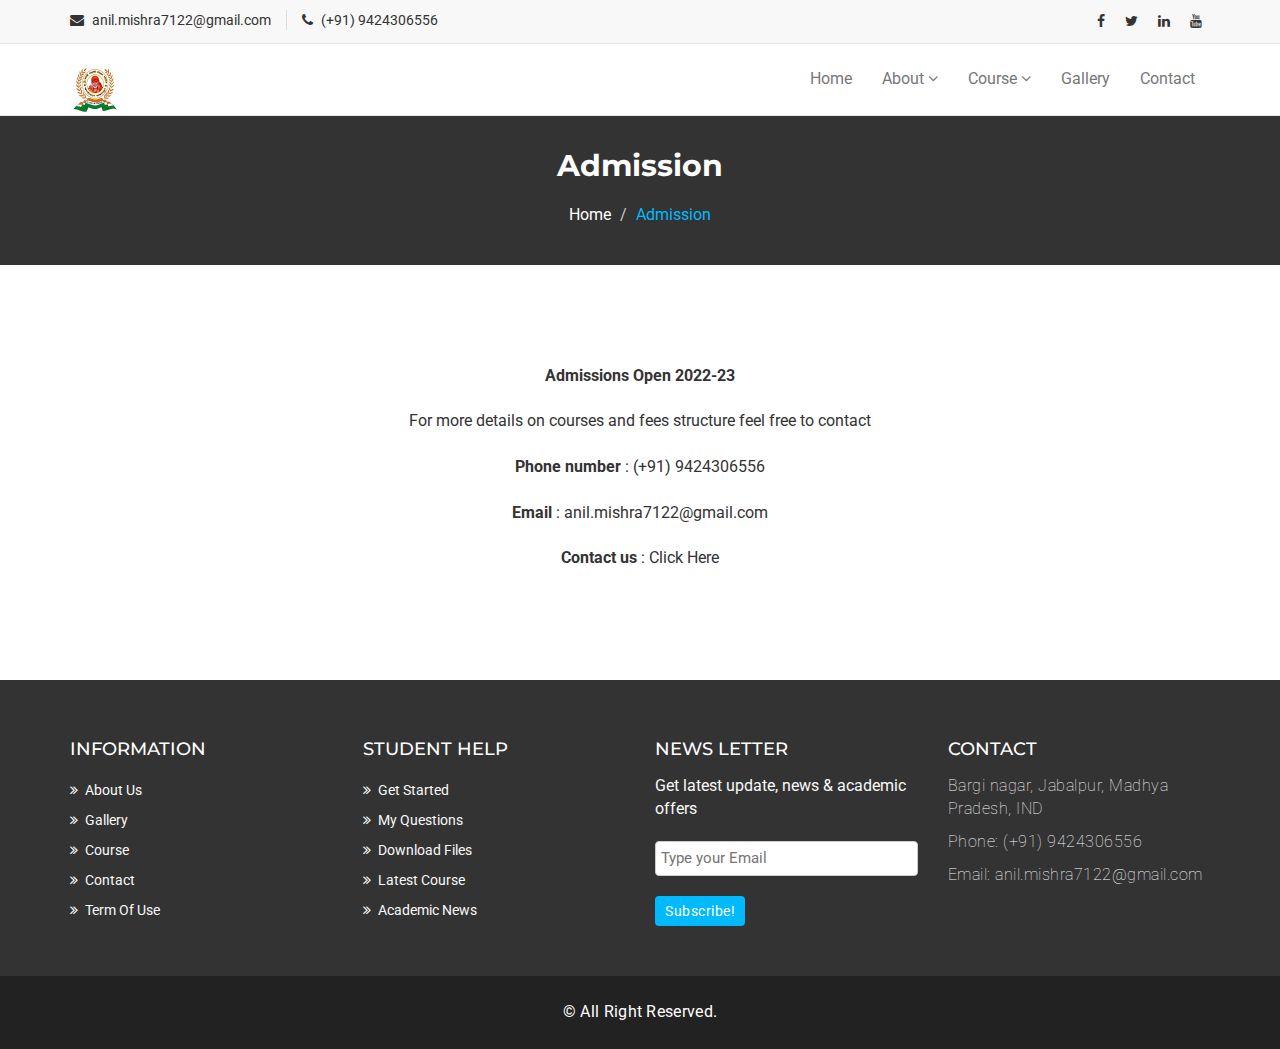
<file: about_pages/admission.html>
<!DOCTYPE html>
<html lang="en">
  <head>
    <meta charset="utf-8">
    <meta http-equiv="X-UA-Compatible" content="IE=edge">
    <meta name="viewport" content="width=device-width, initial-scale=1">    
    <title>OM SAI MAHARSHI HIGHER SECONDARY SCHOOL  | Admission</title>

    <!-- Favicon -->
    <link rel="shortcut icon" href="../assets/img/favicon.jpg" type="image/x-icon">

    <!-- Font awesome -->
    <link href="../assets/css/font-awesome.css" rel="stylesheet">
    <!-- Bootstrap -->
    <link href="../assets/css/bootstrap.css" rel="stylesheet">   
    <!-- Slick slider -->
    <link rel="stylesheet" type="text/css" href="../assets/css/slick.css">          
    <!-- Fancybox slider -->
    <link rel="stylesheet" href="../assets/css/jquery.fancybox.css" type="text/css" media="screen" /> 
    <!-- Theme color -->
    <link id="switcher" href="../assets/css/theme-color/default-theme.css" rel="stylesheet">    

    <!-- Main style sheet -->
    <link href="../assets/css/style.css" rel="stylesheet">    

   
    <!-- Google Fonts -->
    <link href='https://fonts.googleapis.com/css?family=Montserrat:400,700' rel='stylesheet' type='text/css'>
    <link href='https://fonts.googleapis.com/css?family=Roboto:400,400italic,300,300italic,500,700' rel='stylesheet' type='text/css'>
    

  </head>
  <body>
  
  <!--START SCROLL TOP BUTTON -->
    <a class="scrollToTop" href="#">
      <i class="fa fa-angle-up"></i>      
    </a>
  <!-- END SCROLL TOP BUTTON -->

  <!-- Start header  -->
  <header id="mu-header">
    <div class="container">
      <div class="row">
        <div class="col-lg-12 col-md-12">
          <div class="mu-header-area">
            <div class="row">
           <div class="col-lg-6 col-md-6 col-sm-6 col-xs-6">
                <div class="mu-header-top-left">
                  <div class="mu-top-email">
                    <i class="fa fa-envelope"></i>
                    <span>anil.mishra7122@gmail.com</span>
                  </div>
                  <div class="mu-top-phone">
                    <i class="fa fa-phone"></i>
                    <span>(+91) 9424306556</span>
                  </div>
                </div>
              </div>
              <div class="col-lg-6 col-md-6 col-sm-6 col-xs-6">
                <div class="mu-header-top-right">
                  <nav>
                    <ul class="mu-top-social-nav">
                      <li><a href="#"><span class="fa fa-facebook"></span></a></li>
                      <li><a href="#"><span class="fa fa-twitter"></span></a></li>
                      
                      <li><a href="#"><span class="fa fa-linkedin"></span></a></li>
                      <li><a href="#"><span class="fa fa-youtube"></span></a></li>
                    </ul>
                  </nav>
                </div>
              </div>
            </div>
          </div>
        </div>
      </div>
    </div>
  </header>
  <!-- End header  -->
  <!-- Start menu -->
  <section id="mu-menu">
    <nav class="navbar navbar-default" role="navigation">  
      <div class="container">
        <div class="navbar-header">
          <!-- FOR MOBILE VIEW COLLAPSED BUTTON -->
          <button type="button" class="navbar-toggle collapsed" data-toggle="collapse" data-target="#navbar" aria-expanded="false" aria-controls="navbar">
            <span class="sr-only">Toggle navigation</span>
            <span class="icon-bar"></span>
            <span class="icon-bar"></span>
            <span class="icon-bar"></span>
          </button>
          <!-- LOGO -->              
          <!-- TEXT BASED LOGO -->
          <a class="navbar-brand" href="index.html"><img src="../assets/img/favicon.jpg" width="50" height="50"></a>
          <!-- IMG BASED LOGO  -->
          <!-- <a class="navbar-brand" href="index.html"><img src="assets/img/logo.png" alt="logo"></a> -->
        </div>
     <div id="navbar" class="navbar-collapse collapse">
          <ul id="top-menu" class="nav navbar-nav navbar-right main-nav">
            <li ><a href="../index.html">Home</a></li>  
				<li class="dropdown">
              <a href="#" class="dropdown-toggle" data-toggle="dropdown">About <span class="fa fa-angle-down"></span></a>
              <ul class="dropdown-menu" role="menu">
                <li ><a href="about_school.html">About School</a></li>                
                <li><a href="vision.html">Vision & Mission</a></li> 
				<li class="active"><a href="admission.html">Admission</a></li> 
				<li><a href="course-detail.html">What we offer?</a></li> 				
              </ul>
            </li> 			
            <li class="dropdown">
              <a href="#" class="dropdown-toggle" data-toggle="dropdown">Course <span class="fa fa-angle-down"></span></a>
             <ul class="dropdown-menu" role="menu">
                <li><a href="#">Maths & Science</a></li>                
                <li><a href="#">Biology & Science</a></li>   
				<li><a href="#">Commerce</a></li>     
				<li><a href="#">Arts</a></li>     				
              </ul>
            </li>           
            <li><a href="../gallery.html">Gallery</a></li>

            <li><a href="../contact.html">Contact</a></li>
                           
            <!--<li><a href="#" id="mu-search-icon"><i class="fa fa-search"></i></a></li>-->
          </ul>                     
        </div><!--/.nav-collapse -->              
      </div>     
    </nav>
  </section>
  <!-- End menu -->
  <!-- Start search box -->
  <div id="mu-search">
    <div class="mu-search-area">      
      <button class="mu-search-close"><span class="fa fa-close"></span></button>
      <div class="container">
        <div class="row">
          <div class="col-md-12">            
            <form class="mu-search-form">
             <input type="search" placeholder="Type Your Keyword(s) & Hit Enter">
            </form>
          </div>
        </div>
      </div>
    </div>
  </div>
  <!-- End search box -->
 <!-- Page breadcrumb -->
 <section id="mu-page-breadcrumb">
   <div class="container">
     <div class="row">
       <div class="col-md-12">
         <div class="mu-page-breadcrumb-area">
           <h2>Admission</h2>
           <ol class="breadcrumb">
            <li><a href="#">Home</a></li>            
            <li class="active">Admission</li>
          </ol>
         </div>
       </div>
     </div>
   </div>
 </section>
 <!-- End breadcrumb -->

 <!-- Start contact  -->
 <section id="mu-contact">
   <div class="container">
     <div class="row">
 <center><p><b>Admissions Open 2022-23</b><br><br>

For more details on courses and fees structure feel free to contact 
<br><br>
<b>Phone number</b> : (+91) 9424306556<br><br>
<b>Email</b> : anil.mishra7122@gmail.com<br><br>
<b>Contact us</b> : <a href="../contact.html">Click Here</a></p></center>
     </div>
   </div>
 </section>
 <!-- End contact  -->
 

  <!-- Start footer -->
  <footer id="mu-footer">
    <!-- start footer top -->
    <div class="mu-footer-top">
      <div class="container">
        <div class="mu-footer-top-area">
          <div class="row">
            <div class="col-lg-3 col-md-3 col-sm-3">
              <div class="mu-footer-widget">
                <h4>Information</h4>
                 <ul>
                  <li><a href="#">About Us</a></li>
                  <li><a href="">Gallery</a></li>
                  <li><a href="">Course</a></li>
            
                  <li><a href="">Contact</a></li>
                  <li><a href="">Term Of Use</a></li>
                </ul>
              </div>
            </div>
            <div class="col-lg-3 col-md-3 col-sm-3">
              <div class="mu-footer-widget">
                <h4>Student Help</h4>
                <ul>
                  <li><a href="">Get Started</a></li>
                  <li><a href="#">My Questions</a></li>
                  <li><a href="">Download Files</a></li>
                  <li><a href="">Latest Course</a></li>
                  <li><a href="">Academic News</a></li>                  
                </ul>
              </div>
            </div>
            <div class="col-lg-3 col-md-3 col-sm-3">
              <div class="mu-footer-widget">
                <h4>News letter</h4>
                <p>Get latest update, news & academic offers</p>
                <form class="mu-subscribe-form">
                  <input type="email" placeholder="Type your Email">
                  <button class="mu-subscribe-btn" type="submit">Subscribe!</button>
                </form>               
              </div>
            </div>
            <div class="col-lg-3 col-md-3 col-sm-3">
              <div class="mu-footer-widget">
                <h4>Contact</h4>
                  <address>
                  <p>Bargi nagar, Jabalpur, Madhya Pradesh, IND</p>
                  <p>Phone: (+91) 9424306556 </p>
                  <!--<p>Website: www.markups.io</p>-->
                  <p>Email: anil.mishra7122@gmail.com</p>
                </address>
              </div>
            </div>
          </div>
        </div>
      </div>
    </div>
    <!-- end footer top -->
    <!-- start footer bottom -->
    <div class="mu-footer-bottom">
      <div class="container">
        <div class="mu-footer-bottom-area">
          <p>&copy; All Right Reserved. </p>
        </div>
      </div>
    </div>
    <!-- end footer bottom -->
  </footer>
  <!-- End footer -->





  
  <!-- jQuery library -->
  <script src="../assets/js/jquery.min.js"></script>  
  <!-- Include all compiled plugins (below), or include individual files as needed -->
  <script src="../assets/js/bootstrap.js"></script>   
  <!-- Slick slider -->
  <script type="text/javascript" src="../assets/js/slick.js"></script>
  <!-- Counter -->
  <script type="text/javascript" src="../assets/js/waypoints.js"></script>
  <script type="text/javascript" src="../assets/js/jquery.counterup.js"></script>  
  <!-- Mixit slider -->
  <script type="text/javascript" src="../assets/js/jquery.mixitup.js"></script>
  <!-- Add fancyBox -->        
  <script type="text/javascript" src="../assets/js/jquery.fancybox.pack.js"></script>

  <!-- Custom js -->
  <script src="../assets/js/custom.js"></script> 

  </body>
</html>
</file>
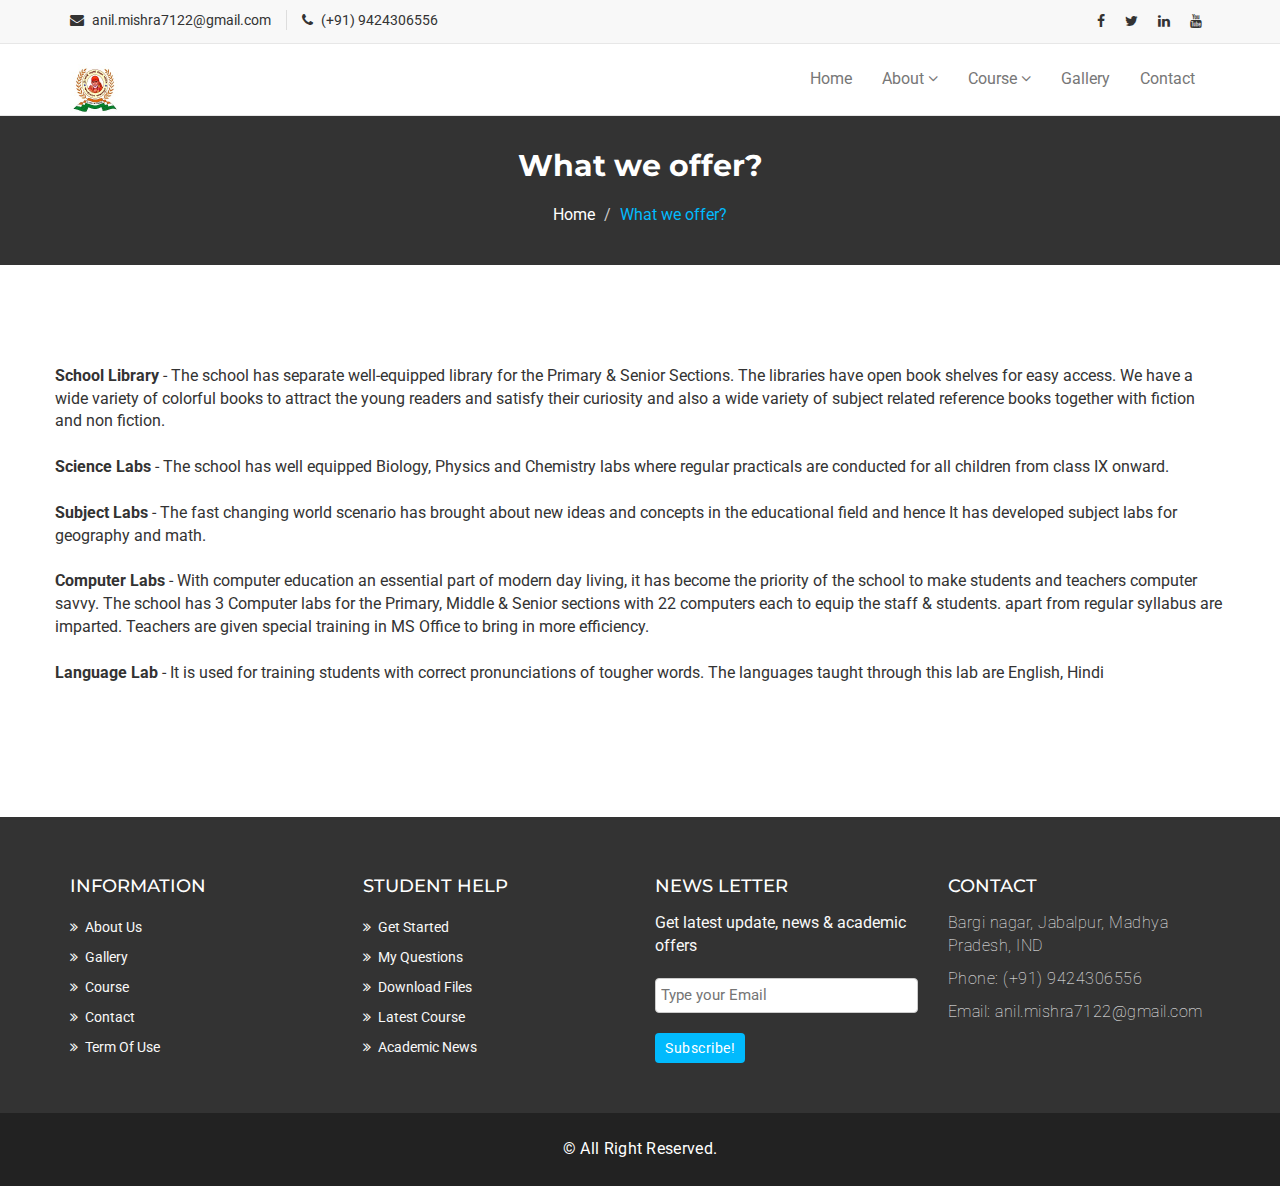
<file: about_pages/course-detail.html>
<!DOCTYPE html>
<html lang="en">
  <head>
    <meta charset="utf-8">
    <meta http-equiv="X-UA-Compatible" content="IE=edge">
    <meta name="viewport" content="width=device-width, initial-scale=1">    
    <title>OM SAI MAHARSHI HIGHER SECONDARY SCHOOL  | What we offer?</title>

    <!-- Favicon -->
    <link rel="shortcut icon" href="../assets/img/favicon.jpg" type="image/x-icon">

    <!-- Font awesome -->
    <link href="../assets/css/font-awesome.css" rel="stylesheet">
    <!-- Bootstrap -->
    <link href="../assets/css/bootstrap.css" rel="stylesheet">   
    <!-- Slick slider -->
    <link rel="stylesheet" type="text/css" href="../assets/css/slick.css">          
    <!-- Fancybox slider -->
    <link rel="stylesheet" href="../assets/css/jquery.fancybox.css" type="text/css" media="screen" /> 
    <!-- Theme color -->
    <link id="switcher" href="../assets/css/theme-color/default-theme.css" rel="stylesheet">    

    <!-- Main style sheet -->
    <link href="../assets/css/style.css" rel="stylesheet">    

   
    <!-- Google Fonts -->
    <link href='https://fonts.googleapis.com/css?family=Montserrat:400,700' rel='stylesheet' type='text/css'>
    <link href='https://fonts.googleapis.com/css?family=Roboto:400,400italic,300,300italic,500,700' rel='stylesheet' type='text/css'>
    

  </head>
  <body>
  
  <!--START SCROLL TOP BUTTON -->
    <a class="scrollToTop" href="#">
      <i class="fa fa-angle-up"></i>      
    </a>
  <!-- END SCROLL TOP BUTTON -->

  <!-- Start header  -->
  <header id="mu-header">
    <div class="container">
      <div class="row">
        <div class="col-lg-12 col-md-12">
          <div class="mu-header-area">
            <div class="row">
           <div class="col-lg-6 col-md-6 col-sm-6 col-xs-6">
                <div class="mu-header-top-left">
                  <div class="mu-top-email">
                    <i class="fa fa-envelope"></i>
                    <span>anil.mishra7122@gmail.com</span>
                  </div>
                  <div class="mu-top-phone">
                    <i class="fa fa-phone"></i>
                    <span>(+91) 9424306556</span>
                  </div>
                </div>
              </div>
              <div class="col-lg-6 col-md-6 col-sm-6 col-xs-6">
                <div class="mu-header-top-right">
                  <nav>
                    <ul class="mu-top-social-nav">
                      <li><a href="#"><span class="fa fa-facebook"></span></a></li>
                      <li><a href="#"><span class="fa fa-twitter"></span></a></li>
                      
                      <li><a href="#"><span class="fa fa-linkedin"></span></a></li>
                      <li><a href="#"><span class="fa fa-youtube"></span></a></li>
                    </ul>
                  </nav>
                </div>
              </div>
            </div>
          </div>
        </div>
      </div>
    </div>
  </header>
  <!-- End header  -->
  <!-- Start menu -->
  <section id="mu-menu">
    <nav class="navbar navbar-default" role="navigation">  
      <div class="container">
        <div class="navbar-header">
          <!-- FOR MOBILE VIEW COLLAPSED BUTTON -->
          <button type="button" class="navbar-toggle collapsed" data-toggle="collapse" data-target="#navbar" aria-expanded="false" aria-controls="navbar">
            <span class="sr-only">Toggle navigation</span>
            <span class="icon-bar"></span>
            <span class="icon-bar"></span>
            <span class="icon-bar"></span>
          </button>
          <!-- LOGO -->              
          <!-- TEXT BASED LOGO -->
          <a class="navbar-brand" href="index.html"><img src="../assets/img/favicon.jpg" width="50" height="50"></a>
          <!-- IMG BASED LOGO  -->
          <!-- <a class="navbar-brand" href="index.html"><img src="assets/img/logo.png" alt="logo"></a> -->
        </div>
     <div id="navbar" class="navbar-collapse collapse">
          <ul id="top-menu" class="nav navbar-nav navbar-right main-nav">
            <li ><a href="../index.html">Home</a></li>  
				<li class="dropdown">
              <a href="#" class="dropdown-toggle" data-toggle="dropdown">About <span class="fa fa-angle-down"></span></a>
              <ul class="dropdown-menu" role="menu">
                <li><a href="about_school.html">About School</a></li>                
                <li><a href="vision.html">Vision & Mission</a></li> 
				<li><a href="admission.html">Admission</a></li> 
				<li class="active"><a href="course-detail.html">What we offer?</a></li> 				
              </ul>
            </li> 			
            <li class="dropdown">
              <a href="#" class="dropdown-toggle" data-toggle="dropdown">Course <span class="fa fa-angle-down"></span></a>
             <ul class="dropdown-menu" role="menu">
                <li><a href="#">Maths & Science</a></li>                
                <li><a href="#">Biology & Science</a></li>   
				<li><a href="#">Commerce</a></li>     
				<li><a href="#">Arts</a></li>     				
              </ul>
            </li>           
            <li><a href="../gallery.html">Gallery</a></li>

            <li><a href="../contact.html">Contact</a></li>
                           
            <!--<li><a href="#" id="mu-search-icon"><i class="fa fa-search"></i></a></li>-->
          </ul>                     
        </div><!--/.nav-collapse -->              
      </div>     
    </nav>
  </section>
  <!-- End menu -->
  <!-- Start search box -->
  <div id="mu-search">
    <div class="mu-search-area">      
      <button class="mu-search-close"><span class="fa fa-close"></span></button>
      <div class="container">
        <div class="row">
          <div class="col-md-12">            
            <form class="mu-search-form">
             <input type="search" placeholder="Type Your Keyword(s) & Hit Enter">
            </form>
          </div>
        </div>
      </div>
    </div>
  </div>
  <!-- End search box -->
 <!-- Page breadcrumb -->
 <section id="mu-page-breadcrumb">
   <div class="container">
     <div class="row">
       <div class="col-md-12">
         <div class="mu-page-breadcrumb-area">
           <h2>What we offer?</h2>
           <ol class="breadcrumb">
            <li><a href="#">Home</a></li>            
            <li class="active">What we offer?</li>
          </ol>
         </div>
       </div>
     </div>
   </div>
 </section>
 <!-- End breadcrumb -->

 <!-- Start contact  -->
 <section id="mu-contact">
   <div class="container">
     <div class="row">
 <p>
 
<b> School Library</b> - The school has separate well-equipped library for the Primary & Senior Sections. The libraries have open book shelves for easy access. We have a wide variety of colorful books to attract the young readers and satisfy their curiosity and also a wide variety of subject related reference books together with fiction and non fiction.<br><br>

<b>Science Labs</b> - The school has well equipped Biology, Physics and Chemistry labs where regular practicals are conducted for all children from class IX onward. <br><br>

<b>Subject Labs</b> - The fast changing world scenario has brought about new ideas and concepts in the educational field and hence It has developed subject labs for geography and math. <br><br>

<b>Computer Labs</b> - With computer education an essential part of modern day living, it has become the priority of the school to make students and teachers computer savvy. The school has 3 Computer labs for the Primary, Middle & Senior sections with 22 computers each to equip the staff & students. apart from regular syllabus are imparted. Teachers are given special training in MS Office to bring in more efficiency.<br><br>

<b>Language Lab</b> -  It is used for training students with correct pronunciations of tougher words. The languages taught through this lab are English, Hindi<br><br>
 
 </p>
     </div>
   </div>
 </section>
 <!-- End contact  -->
 

  <!-- Start footer -->
  <footer id="mu-footer">
    <!-- start footer top -->
    <div class="mu-footer-top">
      <div class="container">
        <div class="mu-footer-top-area">
          <div class="row">
            <div class="col-lg-3 col-md-3 col-sm-3">
              <div class="mu-footer-widget">
                <h4>Information</h4>
                 <ul>
                  <li><a href="#">About Us</a></li>
                  <li><a href="">Gallery</a></li>
                  <li><a href="">Course</a></li>
            
                  <li><a href="">Contact</a></li>
                  <li><a href="">Term Of Use</a></li>
                </ul>
              </div>
            </div>
            <div class="col-lg-3 col-md-3 col-sm-3">
              <div class="mu-footer-widget">
                <h4>Student Help</h4>
                <ul>
                  <li><a href="">Get Started</a></li>
                  <li><a href="#">My Questions</a></li>
                  <li><a href="">Download Files</a></li>
                  <li><a href="">Latest Course</a></li>
                  <li><a href="">Academic News</a></li>                  
                </ul>
              </div>
            </div>
            <div class="col-lg-3 col-md-3 col-sm-3">
              <div class="mu-footer-widget">
                <h4>News letter</h4>
                <p>Get latest update, news & academic offers</p>
                <form class="mu-subscribe-form">
                  <input type="email" placeholder="Type your Email">
                  <button class="mu-subscribe-btn" type="submit">Subscribe!</button>
                </form>               
              </div>
            </div>
            <div class="col-lg-3 col-md-3 col-sm-3">
              <div class="mu-footer-widget">
                <h4>Contact</h4>
                  <address>
                  <p>Bargi nagar, Jabalpur, Madhya Pradesh, IND</p>
                  <p>Phone: (+91) 9424306556 </p>
                  <!--<p>Website: www.markups.io</p>-->
                  <p>Email: anil.mishra7122@gmail.com</p>
                </address>
              </div>
            </div>
          </div>
        </div>
      </div>
    </div>
    <!-- end footer top -->
    <!-- start footer bottom -->
    <div class="mu-footer-bottom">
      <div class="container">
        <div class="mu-footer-bottom-area">
          <p>&copy; All Right Reserved. </p>
        </div>
      </div>
    </div>
    <!-- end footer bottom -->
  </footer>
  <!-- End footer -->





  
  <!-- jQuery library -->
  <script src="../assets/js/jquery.min.js"></script>  
  <!-- Include all compiled plugins (below), or include individual files as needed -->
  <script src="../assets/js/bootstrap.js"></script>   
  <!-- Slick slider -->
  <script type="text/javascript" src="../assets/js/slick.js"></script>
  <!-- Counter -->
  <script type="text/javascript" src="../assets/js/waypoints.js"></script>
  <script type="text/javascript" src="../assets/js/jquery.counterup.js"></script>  
  <!-- Mixit slider -->
  <script type="text/javascript" src="../assets/js/jquery.mixitup.js"></script>
  <!-- Add fancyBox -->        
  <script type="text/javascript" src="../assets/js/jquery.fancybox.pack.js"></script>

  <!-- Custom js -->
  <script src="../assets/js/custom.js"></script> 

  </body>
</html>
</file>
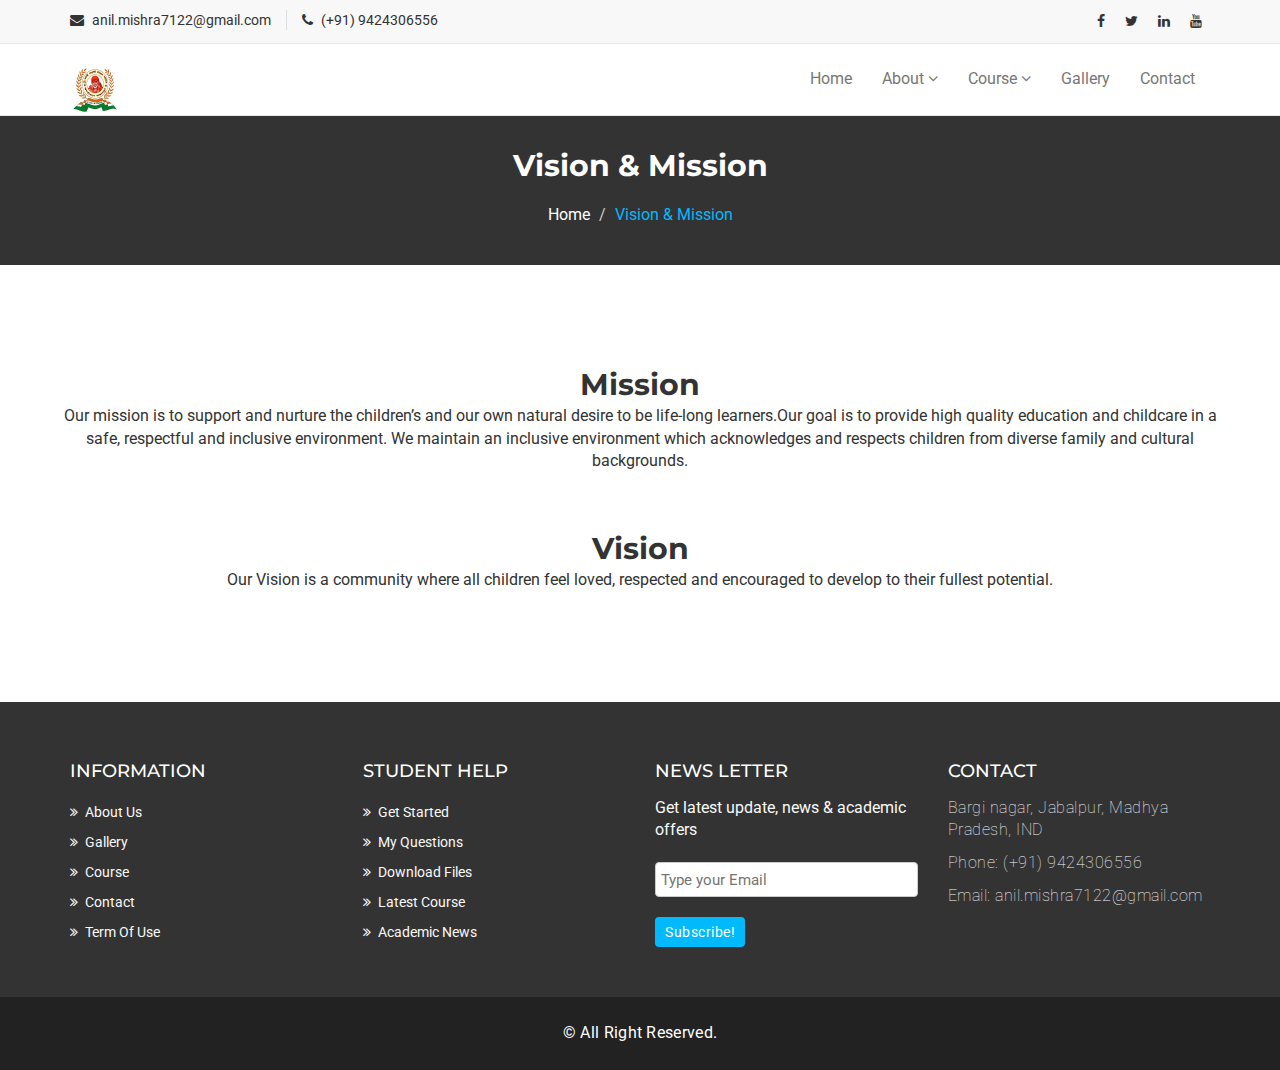
<file: about_pages/vision.html>
<!DOCTYPE html>
<html lang="en">
  <head>
    <meta charset="utf-8">
    <meta http-equiv="X-UA-Compatible" content="IE=edge">
    <meta name="viewport" content="width=device-width, initial-scale=1">    
    <title>OM SAI MAHARSHI HIGHER SECONDARY SCHOOL  | Vision & Mission</title>

    <!-- Favicon -->
    <link rel="shortcut icon" href="../assets/img/favicon.jpg" type="image/x-icon">

    <!-- Font awesome -->
    <link href="../assets/css/font-awesome.css" rel="stylesheet">
    <!-- Bootstrap -->
    <link href="../assets/css/bootstrap.css" rel="stylesheet">   
    <!-- Slick slider -->
    <link rel="stylesheet" type="text/css" href="../assets/css/slick.css">          
    <!-- Fancybox slider -->
    <link rel="stylesheet" href="../assets/css/jquery.fancybox.css" type="text/css" media="screen" /> 
    <!-- Theme color -->
    <link id="switcher" href="../assets/css/theme-color/default-theme.css" rel="stylesheet">    

    <!-- Main style sheet -->
    <link href="../assets/css/style.css" rel="stylesheet">    

   
    <!-- Google Fonts -->
    <link href='https://fonts.googleapis.com/css?family=Montserrat:400,700' rel='stylesheet' type='text/css'>
    <link href='https://fonts.googleapis.com/css?family=Roboto:400,400italic,300,300italic,500,700' rel='stylesheet' type='text/css'>
    

  </head>
  <body>
  
  <!--START SCROLL TOP BUTTON -->
    <a class="scrollToTop" href="#">
      <i class="fa fa-angle-up"></i>      
    </a>
  <!-- END SCROLL TOP BUTTON -->

  <!-- Start header  -->
  <header id="mu-header">
    <div class="container">
      <div class="row">
        <div class="col-lg-12 col-md-12">
          <div class="mu-header-area">
            <div class="row">
           <div class="col-lg-6 col-md-6 col-sm-6 col-xs-6">
                <div class="mu-header-top-left">
                  <div class="mu-top-email">
                    <i class="fa fa-envelope"></i>
                    <span>anil.mishra7122@gmail.com</span>
                  </div>
                  <div class="mu-top-phone">
                    <i class="fa fa-phone"></i>
                    <span>(+91) 9424306556</span>
                  </div>
                </div>
              </div>
              <div class="col-lg-6 col-md-6 col-sm-6 col-xs-6">
                <div class="mu-header-top-right">
                  <nav>
                    <ul class="mu-top-social-nav">
                      <li><a href="#"><span class="fa fa-facebook"></span></a></li>
                      <li><a href="#"><span class="fa fa-twitter"></span></a></li>
                      
                      <li><a href="#"><span class="fa fa-linkedin"></span></a></li>
                      <li><a href="#"><span class="fa fa-youtube"></span></a></li>
                    </ul>
                  </nav>
                </div>
              </div>
            </div>
          </div>
        </div>
      </div>
    </div>
  </header>
  <!-- End header  -->
  <!-- Start menu -->
  <section id="mu-menu">
    <nav class="navbar navbar-default" role="navigation">  
      <div class="container">
        <div class="navbar-header">
          <!-- FOR MOBILE VIEW COLLAPSED BUTTON -->
          <button type="button" class="navbar-toggle collapsed" data-toggle="collapse" data-target="#navbar" aria-expanded="false" aria-controls="navbar">
            <span class="sr-only">Toggle navigation</span>
            <span class="icon-bar"></span>
            <span class="icon-bar"></span>
            <span class="icon-bar"></span>
          </button>
          <!-- LOGO -->              
          <!-- TEXT BASED LOGO -->
          <a class="navbar-brand" href="index.html"><img src="../assets/img/favicon.jpg" width="50" height="50"></a>
          <!-- IMG BASED LOGO  -->
          <!-- <a class="navbar-brand" href="index.html"><img src="assets/img/logo.png" alt="logo"></a> -->
        </div>
     <div id="navbar" class="navbar-collapse collapse">
          <ul id="top-menu" class="nav navbar-nav navbar-right main-nav">
            <li ><a href="../index.html">Home</a></li>  
				<li class="dropdown">
              <a href="#" class="dropdown-toggle" data-toggle="dropdown">About <span class="fa fa-angle-down"></span></a>
              <ul class="dropdown-menu" role="menu">
                <li ><a href="about_school.html">About School</a></li>                
                <li class="active"><a href="vision.html">Vision & Mission</a></li> 
				<li><a href="admission.html">Admission</a></li> 
				<li><a href="course-detail.html">What we offer?</a></li> 				
              </ul>
            </li> 			
            <li class="dropdown">
              <a href="#" class="dropdown-toggle" data-toggle="dropdown">Course <span class="fa fa-angle-down"></span></a>
             <ul class="dropdown-menu" role="menu">
                <li><a href="#">Maths & Science</a></li>                
                <li><a href="#">Biology & Science</a></li>   
				<li><a href="#">Commerce</a></li>     
				<li><a href="#">Arts</a></li>     				
              </ul>
            </li>           
            <li><a href="../gallery.html">Gallery</a></li>

            <li><a href="../contact.html">Contact</a></li>
                           
            <!--<li><a href="#" id="mu-search-icon"><i class="fa fa-search"></i></a></li>-->
          </ul>                     
        </div><!--/.nav-collapse -->              
      </div>     
    </nav>
  </section>
  <!-- End menu -->
  <!-- Start search box -->
  <div id="mu-search">
    <div class="mu-search-area">      
      <button class="mu-search-close"><span class="fa fa-close"></span></button>
      <div class="container">
        <div class="row">
          <div class="col-md-12">            
            <form class="mu-search-form">
             <input type="search" placeholder="Type Your Keyword(s) & Hit Enter">
            </form>
          </div>
        </div>
      </div>
    </div>
  </div>
  <!-- End search box -->
 <!-- Page breadcrumb -->
 <section id="mu-page-breadcrumb">
   <div class="container">
     <div class="row">
       <div class="col-md-12">
         <div class="mu-page-breadcrumb-area">
           <h2>Vision & Mission</h2>
           <ol class="breadcrumb">
            <li><a href="#">Home</a></li>            
            <li class="active">Vision & Mission</li>
          </ol>
         </div>
       </div>
     </div>
   </div>
 </section>
 <!-- End breadcrumb -->

 <!-- Start contact  -->
 <section id="mu-contact">
   <div class="container">
     <div class="row">
 <center>
 <h2>Mission</h2>
 <p>Our mission is to support and nurture the children’s and our own natural desire to be life-long learners.Our goal is to provide high quality education and childcare in a safe, respectful and inclusive environment. We maintain an inclusive environment which acknowledges and respects children from diverse family and cultural backgrounds.</p>
 <br><br><h2>Vision</h2>
 <p>Our Vision is a community where all children feel loved, respected and encouraged to develop to their fullest potential.</p>
 
 </center>
     </div>
   </div>
 </section>
 <!-- End contact  -->
 

  <!-- Start footer -->
  <footer id="mu-footer">
    <!-- start footer top -->
    <div class="mu-footer-top">
      <div class="container">
        <div class="mu-footer-top-area">
          <div class="row">
            <div class="col-lg-3 col-md-3 col-sm-3">
              <div class="mu-footer-widget">
                <h4>Information</h4>
                 <ul>
                  <li><a href="#">About Us</a></li>
                  <li><a href="">Gallery</a></li>
                  <li><a href="">Course</a></li>
            
                  <li><a href="">Contact</a></li>
                  <li><a href="">Term Of Use</a></li>
                </ul>
              </div>
            </div>
            <div class="col-lg-3 col-md-3 col-sm-3">
              <div class="mu-footer-widget">
                <h4>Student Help</h4>
                <ul>
                  <li><a href="">Get Started</a></li>
                  <li><a href="#">My Questions</a></li>
                  <li><a href="">Download Files</a></li>
                  <li><a href="">Latest Course</a></li>
                  <li><a href="">Academic News</a></li>                  
                </ul>
              </div>
            </div>
            <div class="col-lg-3 col-md-3 col-sm-3">
              <div class="mu-footer-widget">
                <h4>News letter</h4>
                <p>Get latest update, news & academic offers</p>
                <form class="mu-subscribe-form">
                  <input type="email" placeholder="Type your Email">
                  <button class="mu-subscribe-btn" type="submit">Subscribe!</button>
                </form>               
              </div>
            </div>
            <div class="col-lg-3 col-md-3 col-sm-3">
              <div class="mu-footer-widget">
                <h4>Contact</h4>
                  <address>
                  <p>Bargi nagar, Jabalpur, Madhya Pradesh, IND</p>
                  <p>Phone: (+91) 9424306556 </p>
                  <!--<p>Website: www.markups.io</p>-->
                  <p>Email: anil.mishra7122@gmail.com</p>
                </address>
              </div>
            </div>
          </div>
        </div>
      </div>
    </div>
    <!-- end footer top -->
    <!-- start footer bottom -->
    <div class="mu-footer-bottom">
      <div class="container">
        <div class="mu-footer-bottom-area">
          <p>&copy; All Right Reserved. </p>
        </div>
      </div>
    </div>
    <!-- end footer bottom -->
  </footer>
  <!-- End footer -->





  
  <!-- jQuery library -->
  <script src="../assets/js/jquery.min.js"></script>  
  <!-- Include all compiled plugins (below), or include individual files as needed -->
  <script src="../assets/js/bootstrap.js"></script>   
  <!-- Slick slider -->
  <script type="text/javascript" src="../assets/js/slick.js"></script>
  <!-- Counter -->
  <script type="text/javascript" src="../assets/js/waypoints.js"></script>
  <script type="text/javascript" src="../assets/js/jquery.counterup.js"></script>  
  <!-- Mixit slider -->
  <script type="text/javascript" src="../assets/js/jquery.mixitup.js"></script>
  <!-- Add fancyBox -->        
  <script type="text/javascript" src="../assets/js/jquery.fancybox.pack.js"></script>

  <!-- Custom js -->
  <script src="../assets/js/custom.js"></script> 

  </body>
</html>
</file>
<file: assets/css/theme-color/default-theme.css>
/*=======================================
Template Design By MarkUps.
Author URI : http://www.markups.io/
========================================*/
.scrollToTop {
  background-color: #01bafd;
  border: 2px solid #01bafd;
}

.mu-read-more-btn:hover, .mu-read-more-btn:focus {
  background-color: #01bafd;
  border-color: #01bafd;
}

.mu-post-btn:hover, .mu-post-btn:focus {
  background-color: #01bafd;
  border-color: #01bafd;
}

#mu-header .mu-header-area .mu-header-top-right .mu-top-social-nav li a:hover, #mu-header .mu-header-area .mu-header-top-right .mu-top-social-nav li a:focus {
  color: #01bafd;
}

#mu-menu .navbar-header .navbar-brand i {
  color: #01bafd;
}
#mu-menu .navbar-default .navbar-nav li > a:hover, #mu-menu .navbar-default .navbar-nav li > a:focus {
  border-color: #01bafd;
  color: #01bafd;
}
#mu-menu .navbar-default .navbar-nav li .dropdown-menu {
  border-top: 2px solid #01bafd;
}
#mu-menu .navbar-default .navbar-nav li .dropdown-menu li a:hover, #mu-menu .navbar-default .navbar-nav li .dropdown-menu li a:focus {
  background-color: #01bafd;
}
#mu-menu .navbar-default .navbar-nav .open a:hover, #mu-menu .navbar-default .navbar-nav .open a:focus {
  background-color: #01bafd;
}

#mu-menu .navbar-default .navbar-nav > .active > a, #mu-menu .navbar-default .navbar-nav > .active > a:hover, #mu-menu .navbar-default .navbar-nav > .active > a:focus {
  color: #01bafd;
  border-bottom: 2px solid #01bafd;
  background-color: transparent;
}

#mu-search .mu-search-area .mu-search-close {
  background-color: #01bafd;
}

#mu-slider .mu-slider-single .mu-slider-content span {
  background-color: #01bafd;
}
#mu-slider .slick-prev,
#mu-slider .slick-next {
  background-color: #01bafd;
}

#mu-features .mu-features-area .mu-features-content .mu-single-feature span {
  color: #01bafd;
  border: 1px solid #01bafd;
}
#mu-features .mu-features-area .mu-features-content .mu-single-feature a:hover, #mu-features .mu-features-area .mu-features-content .mu-single-feature a:focus {
  color: #01bafd;
  border-color: #01bafd;
}

#mu-latest-courses .mu-latest-courses-area .mu-latest-courses-content .slick-dots .slick-active {
  background-color: #01bafd;
}

.mu-latest-course-single .mu-latest-course-img .mu-latest-course-imgcaption a:hover, .mu-latest-course-single .mu-latest-course-img .mu-latest-course-imgcaption a:focus {
  color: #01bafd;
}
.mu-latest-course-single .mu-latest-course-single-content h4 a:hover, .mu-latest-course-single .mu-latest-course-single-content h4 a:focus {
  color: #01bafd;
}
.mu-latest-course-single .mu-latest-course-single-content .mu-latest-course-single-contbottom .mu-course-details {
  color: #01bafd;
}

#mu-our-teacher .mu-our-teacher-area .mu-our-teacher-content .mu-our-teacher-single .mu-our-teacher-img .mu-our-teacher-social {
  background-color: #01bafd;
}
#mu-our-teacher .mu-our-teacher-area .mu-our-teacher-content .mu-our-teacher-single .mu-our-teacher-img .mu-our-teacher-social a:hover, #mu-our-teacher .mu-our-teacher-area .mu-our-teacher-content .mu-our-teacher-single .mu-our-teacher-img .mu-our-teacher-social a:focus {
  color: #01bafd;
}

#mu-testimonial .mu-testimonial-area .mu-testimonial-content .mu-testimonial-item .mu-testimonial-info span {
  color: #01bafd;
}
#mu-testimonial .mu-testimonial-area .mu-testimonial-content .slick-dots .slick-active {
  background-color: #01bafd;
}

.mu-blog-single-item .mu-blog-single-img .mu-blog-caption h3 a:hover {
  color: #01bafd;
}
.mu-blog-single-item .mu-blog-meta a:hover, .mu-blog-single-item .mu-blog-meta a:focus {
  color: #01bafd;
}
.mu-blog-single-item .mu-blog-description a:hover, .mu-blog-single-item .mu-blog-description a:focus {
  border-color: #01bafd;
}

#mu-page-breadcrumb .mu-page-breadcrumb-area .breadcrumb .active {
  color: #01bafd;
}

#mu-course-content {
  background-color: #f8f8f8;
  display: inline;
  float: left;
  padding: 100px 0;
  width: 100%;
}
#mu-course-content .mu-course-content-area {
  display: inline;
  float: left;
  width: 100%;
}
#mu-course-content .mu-course-content-area .mu-course-container {
  display: inline;
  float: left;
  width: 100%;
}
#mu-course-content .mu-course-content-area .mu-course-container .mu-latest-course-single {
  border: 1px solid #ccc;
  margin-bottom: 30px;
}
#mu-course-content .mu-course-content-area .mu-sidebar .mu-single-sidebar .mu-sidebar-catg li a:hover, #mu-course-content .mu-course-content-area .mu-sidebar .mu-single-sidebar .mu-sidebar-catg li a:focus {
  color: #01bafd;
}
#mu-course-content .mu-course-content-area .mu-sidebar .mu-single-sidebar .mu-sidebar-popular-courses .media .media-body .media-heading a:hover, #mu-course-content .mu-course-content-area .mu-sidebar .mu-single-sidebar .mu-sidebar-popular-courses .media .media-body .media-heading a:focus {
  color: #01bafd;
}
#mu-course-content .mu-course-content-area .mu-sidebar .mu-single-sidebar .tag-cloud a:hover, #mu-course-content .mu-course-content-area .mu-sidebar .mu-single-sidebar .tag-cloud a:focus {
  color: #01bafd;
  border-color: #01bafd;
}

.mu-pagination .pagination li a:hover, .mu-pagination .pagination li a:focus {
  background-color: #01bafd;
  border-color: #01bafd;
}
.mu-pagination .pagination .active a {
  background-color: #01bafd;
  border-color: #01bafd;
}

.mu-related-item {
  display: inline;
  float: left;
  margin-top: 30px;
  width: 100%;
}
.mu-related-item .mu-related-item-area #mu-related-item-slide .slick-prev,
.mu-related-item .mu-related-item-area #mu-related-item-slide .slick-next {
  background-color: #01bafd;
}

.mu-blog-single .mu-blog-single-item .mu-blog-tags .mu-news-single-tagnav li a:hover, .mu-blog-single .mu-blog-single-item .mu-blog-tags .mu-news-single-tagnav li a:focus {
  color: #01bafd;
}
.mu-blog-single .mu-blog-single-item .mu-blog-social .mu-news-social-nav li a:hover, .mu-blog-single .mu-blog-single-item .mu-blog-social .mu-news-social-nav li a:focus {
  background-color: #01bafd;
  border-color: #01bafd;
}

.mu-blog-single-navigation a:hover, .mu-blog-single-navigation a:focus {
  background-color: #01bafd;
  border-color: #01bafd;
}

.mu-comments-area {
  display: inline;
  float: left;
  width: 100%;
  margin-top: 20px;
}
.mu-comments-area h3 {
  margin-bottom: 20px;
  padding: 20px;
  border-bottom: 1px solid #ccc;
  padding-left: 0;
}
.mu-comments-area .comments .commentlist li .reply-btn:hover, .mu-comments-area .comments .commentlist li .reply-btn:focus {
  background-color: #01bafd;
  border-color: #01bafd;
}
.mu-comments-area .comments .commentlist li .author-tag {
  background-color: #01bafd;
}
.mu-comments-area .comments .comments-pagination li a:hover, .mu-comments-area .comments .comments-pagination li a:focus {
  color: #01bafd;
}

#mu-gallery .mu-gallery-area .mu-gallery-content {
  width: 100%;
}
#mu-gallery .mu-gallery-area .mu-gallery-content .mu-gallery-top ul li {
  background-color: #01bafd;
  border: 1px solid #01bafd;
}
#mu-gallery .mu-gallery-area .mu-gallery-content .mu-gallery-top ul li:hover, #mu-gallery .mu-gallery-area .mu-gallery-content .mu-gallery-top ul li:focus {
  color: #01bafd;
  border-color: #01bafd;
}
#mu-gallery .mu-gallery-area .mu-gallery-content .mu-gallery-top ul .active {
  color: #01bafd;
  border-color: #01bafd;
}
#mu-gallery .mu-gallery-area .mu-gallery-content .mu-gallery-body ul li .mu-single-gallery .mu-single-gallery-item .mu-single-gallery-info .mu-single-gallery-info-inner a {
  background-color: #01bafd;
}

#mu-contact .mu-contact-area .mu-contact-content .mu-contact-left .contactform input[type="text"]:focus,
#mu-contact .mu-contact-area .mu-contact-content .mu-contact-left .contactform input[type="email"]:focus,
#mu-contact .mu-contact-area .mu-contact-content .mu-contact-left .contactform input[type="url"]:focus {
  border-color: #01bafd;
}
#mu-contact .mu-contact-area .mu-contact-content .mu-contact-left .contactform textarea:focus {
  border-color: #01bafd;
}

#mu-error .mu-error-area h2 {
  color: #01bafd;
}

#mu-footer .mu-footer-top .mu-footer-top-area .mu-footer-widget ul li a:hover, #mu-footer .mu-footer-top .mu-footer-top-area .mu-footer-widget ul li a:focus {
  color: #01bafd;
}
#mu-footer .mu-footer-top .mu-footer-top-area .mu-footer-widget .mu-subscribe-form input[type="email"]:focus {
  border-color: #01bafd;
}
#mu-footer .mu-footer-top .mu-footer-top-area .mu-footer-widget .mu-subscribe-form .mu-subscribe-btn {
  background-color: #01bafd;
}

/*=======================================
Template Design By MarkUps.
Author URI : http://www.markups.io/
========================================*/
</file>
<file: assets/css/style.css>
/* BASE - Base tyles, Variables, Mixins, etc. */
body {
  background-color: #ffffff;
  font-family: "Roboto", sans-serif;
  color: #333333;
  font-size: 16px;
  overflow-x: hidden;
}

.no-padding {
  padding: 0;
}

.no-border {
  border: none;
}

/* MODULES - Individual site components */
ul {
  padding: 0;
  margin: 0;
  list-style: none;
}

a {
  text-decoration: none;
  color: #333333;
}

a:hover,
a:focus {
  outline: none;
  text-decoration: none;
}

h1, h2, h3, h4, h5, h6 {
  font-family: "Montserrat", sans-serif;
}

h2 {
  font-size: 30px;
  font-weight: 700;
  line-height: 40px;
  margin: 0;
}

img {
  border: none;
}

.mu-read-more-btn {
  border: 1px solid #fff;
  color: #fff;
  display: inline-block;
  margin-top: 10px;
  padding: 10px 20px;
  text-transform: uppercase;
  -webkit-transition: all 0.5s;
  -moz-transition: all 0.5s;
  -ms-transition: all 0.5s;
  -o-transition: all 0.5s;
  transition: all 0.5s;
}
.mu-read-more-btn:hover, .mu-read-more-btn:focus {
  color: #fff;
}

.mu-post-btn {
  background-color: transparent;
  border: 1px solid #ccc;
  display: inline-block;
  font-size: 16px;
  padding: 10px 18px;
  -webkit-transition: all 0.5s;
  -moz-transition: all 0.5s;
  -ms-transition: all 0.5s;
  -o-transition: all 0.5s;
  transition: all 0.5s;
}
.mu-post-btn:hover, .mu-post-btn:focus {
  color: #fff;
}

/* LAYOUTS - Page layout styles */
/*==================
 HEADER SECTION
====================*/
#mu-header {
  background-color: #f8f8f8;
  display: inline;
  float: left;
  width: 100%;
}
#mu-header .mu-header-area {
  display: inline;
  float: left;
  padding: 10px 0;
  width: 100%;
}
#mu-header .mu-header-area .mu-header-top-left {
  display: inline;
  float: left;
  width: 100%;
}
#mu-header .mu-header-area .mu-header-top-left .mu-top-email {
  display: inline;
  float: left;
  font-size: 14px;
}
#mu-header .mu-header-area .mu-header-top-left .mu-top-email i {
  margin-right: 5px;
}
#mu-header .mu-header-area .mu-header-top-left .mu-top-phone {
  border-left: 1px solid #ddd;
  display: inline;
  font-size: 14px;
  float: left;
  margin-left: 15px;
  padding-left: 15px;
}
#mu-header .mu-header-area .mu-header-top-left .mu-top-phone i {
  margin-right: 5px;
}
#mu-header .mu-header-area .mu-header-top-right {
  display: inline;
  float: left;
  text-align: right;
  width: 100%;
}
#mu-header .mu-header-area .mu-header-top-right .mu-top-social-nav {
  display: inline-block;
}
#mu-header .mu-header-area .mu-header-top-right .mu-top-social-nav li {
  display: inline-block;
}
#mu-header .mu-header-area .mu-header-top-right .mu-top-social-nav li a {
  display: inline-block;
  font-size: 14px;
  padding: 0 8px;
  -webkit-transition: all 0.5s;
  -moz-transition: all 0.5s;
  -ms-transition: all 0.5s;
  -o-transition: all 0.5s;
  transition: all 0.5s;
}

/*==================
 NAVBAR SECTION
====================*/
#mu-menu {
  display: inline;
  float: left;
  width: 100%;
}
#mu-menu .navbar-header .navbar-brand {
  color: #333;
  font-family: "Montserrat", sans-serif;
  font-size: 26px;
  font-weight: bold;
  text-transform: uppercase;
  padding-top: 20px;
  letter-spacing: 0.5px;
}
#mu-menu .navbar-header .navbar-brand i {
  font-size: 35px;
}
#mu-menu .navbar-header .navbar-brand span {
  margin-left: 4px;
}
#mu-menu .navbar-default {
  background-color: #fff;
  border-radius: 0;
  border-left: none;
  border-right: none;
  margin-bottom: 0px;
}
#mu-menu .navbar-default .navbar-nav li > a {
  border-bottom: 2px solid transparent;
  padding-bottom: 25px;
  padding-top: 25px;
  margin-bottom: -1px;
  -webkit-transition: all 0.5s;
  -moz-transition: all 0.5s;
  -ms-transition: all 0.5s;
  -o-transition: all 0.5s;
  transition: all 0.5s;
}
#mu-menu .navbar-default .navbar-nav li #mu-search-icon:hover, #mu-menu .navbar-default .navbar-nav li #mu-search-icon:focus {
  border: none;
}
#mu-menu .navbar-default .navbar-nav li .dropdown-menu {
  border-radius: 0px;
}
#mu-menu .navbar-default .navbar-nav li .dropdown-menu li a {
  color: #333333;
  padding-top: 10px;
  padding-bottom: 10px;
}
#mu-menu .navbar-default .navbar-nav li .dropdown-menu li a:hover, #mu-menu .navbar-default .navbar-nav li .dropdown-menu li a:focus {
  color: #fff;
}
#mu-menu .navbar-default .navbar-nav .open a:hover, #mu-menu .navbar-default .navbar-nav .open a:focus {
  color: #fff;
}

/* ALL SECTION */
/*scrol to top*/
.scrollToTop {
  border-radius: 4px;
  bottom: 60px;
  color: #fff;
  display: none;
  font-size: 30px;
  line-height: 50px;
  height: 50px;
  font-family: "Montserrat", sans-serif;
  padding: 5px 0;
  position: fixed;
  right: 20px;
  text-align: center;
  text-decoration: none;
  width: 50px;
  z-index: 999;
  -webkit-transition: all 0.5s ease 0s;
  -moz-transition: all 0.5s ease 0s;
  -ms-transition: all 0.5s ease 0s;
  -o-transition: all 0.5s ease 0s;
  transition: all 0.5s ease 0s;
}
.scrollToTop i {
  display: block;
}
.scrollToTop span {
  display: block;
  text-transform: uppercase;
  font-size: 14px;
  font-weight: bold;
}

.scrollToTop:hover,
.scrollToTop:focus {
  color: #fff;
}

#mu-search {
  background-color: rgba(0, 0, 0, 0.9);
  height: 100%;
  left: 0;
  opacity: 1;
  position: fixed;
  top: 0;
  transform: translateY(-100%) scale(0);
  -webkit-transition: all 0.5s ease-in-out 0s;
  -moz-transition: all 0.5s ease-in-out 0s;
  -ms-transition: all 0.5s ease-in-out 0s;
  -o-transition: all 0.5s ease-in-out 0s;
  transition: all 0.5s ease-in-out 0s;
  width: 100%;
  z-index: 99999;
}
#mu-search .mu-search-area {
  display: inline;
  float: left;
  width: 100%;
  padding: 20% 0;
  text-align: center;
}
#mu-search .mu-search-area .mu-search-close {
  border: none;
  color: #fff;
  display: inline-block;
  font-size: 25px;
  outline: none;
  height: 50px;
  line-height: 50px;
  position: absolute;
  right: 100px;
  text-align: center;
  top: 50px;
  width: 50px;
}
#mu-search .mu-search-area .mu-search-form input[type="search"] {
  background: transparent none repeat scroll 0 0;
  border: medium none;
  color: #fff;
  font-size: 45px;
  font-family: "Montserrat", sans-serif;
  height: 100px;
  outline: medium none;
  text-align: center;
  width: 100%;
}

#mu-search.mu-search-open {
  transform: translateY(0) scale(1);
}

/*==================
 SLIDER SECTION
====================*/
#mu-slider {
  display: inline;
  float: left;
  width: 100%;
}
#mu-slider .mu-slider-single {
  display: inline;
  float: left;
  width: 100%;
  position: relative;
}
#mu-slider .mu-slider-single .mu-slider-img {
  display: inline;
  float: left;
  width: 100%;
  height: 500px;
}
#mu-slider .mu-slider-single .mu-slider-img:after {
  background-color: rgba(0, 0, 0, 0.5);
  content: '';
  position: absolute;
  left: 0;
  right: 0;
  top: 0;
  bottom: 0;
}
#mu-slider .mu-slider-single .mu-slider-img figure {
  height: 100%;
  width: 100%;
}
#mu-slider .mu-slider-single .mu-slider-img figure img {
  width: 100%;
  height: 100%;
}
#mu-slider .mu-slider-single .mu-slider-content {
  color: #fff;
  position: absolute;
  left: 0;
  right: 0;
  top: 20%;
  padding: 0 15%;
  width: 100%;
  text-align: center;
  height: 100%;
}
#mu-slider .mu-slider-single .mu-slider-content h4 {
  letter-spacing: 1px;
  margin-bottom: 0;
}
#mu-slider .mu-slider-single .mu-slider-content span {
  display: inline-block;
  height: 1px;
  width: 100px;
}
#mu-slider .mu-slider-single .mu-slider-content h2 {
  font-size: 50px;
  line-height: 80px;
  margin-bottom: 10px;
}
#mu-slider .mu-slider-single .mu-slider-content p {
  font-size: 18px;
  letter-spacing: 0.5px;
  line-height: 28px;
}
#mu-slider .mu-slider-single .mu-slider-content a {
  margin-top: 25px;
}
#mu-slider .slick-prev,
#mu-slider .slick-next {
  height: 60px;
  width: 60px;
}
#mu-slider .slick-prev:before,
#mu-slider .slick-next:before {
  color: #fff;
  font-size: 25px;
}

/*==================
 SERVICE SECTION
====================*/
#mu-service {
  display: inline;
  float: left;
  margin-top: -80px;
  width: 100%;
}
#mu-service .mu-service-area {
  display: inline;
  float: left;
  width: 100%;
}
#mu-service .mu-service-area .mu-service-single {
  background-color: #01bafd;
  color: #fff;
  display: inline;
  float: left;
  padding: 35px 25px;
  text-align: center;
  width: 33.33%;
}
#mu-service .mu-service-area .mu-service-single:nth-child(2) {
  background-color: #2ecc71;
}
#mu-service .mu-service-area .mu-service-single:nth-child(3) {
  background-color: #45a0de;
}
#mu-service .mu-service-area .mu-service-single span {
  font-size: 30px;
}
#mu-service .mu-service-area .mu-service-single h3 {
  font-size: 25px;
}
#mu-service .mu-service-area .mu-service-single p {
  font-weight: lighter;
}

/*==================
 ABOUT SECTION
====================*/
#mu-about-us {
  display: inline;
  float: left;
  width: 100%;
  padding: 100px 0;
}
#mu-about-us .mu-about-us-area {
  display: inline;
  float: left;
  width: 100%;
}
#mu-about-us .mu-about-us-area .mu-about-us-left {
  display: inline;
  float: left;
  width: 100%;
}
#mu-about-us .mu-about-us-area .mu-about-us-left h2 {
  font-size: 40px;
  margin-bottom: 20px;
  text-align: left;
}
#mu-about-us .mu-about-us-area .mu-about-us-left ul {
  margin-left: 25px;
  margin-bottom: 15px;
}
#mu-about-us .mu-about-us-area .mu-about-us-left ul li {
  line-height: 30px;
  list-style: circle;
}
#mu-about-us .mu-about-us-area .mu-about-us-right {
  display: inline;
  float: left;
  width: 100%;
  display: block;
  width: 100%;
  
}
#mu-about-us .mu-about-us-area .mu-about-us-right a {
  display: block;
  width: 100%;
  position: relative;
}
#mu-about-us .mu-about-us-area .mu-about-us-right a img {
  width: 100%;
}
#mu-about-us .mu-about-us-area .mu-about-us-right a:after {
  background-color: rgba(0, 0, 0, 0.8);
  bottom: 0;
  color: #ddd;
  content: '\f04b';
  font-family: fontAwesome;
  font-size: 50px;
  left: 0;
  padding-top: 27%;
  position: absolute;
  right: 0;
  text-align: center;
  top: 0;
}

/*==== about us dynamic video player ====*/
#about-video-popup {
  background-color: rgba(0, 0, 0, 0.9);
  position: fixed;
  left: 0;
  top: 0;
  right: 0;
  text-align: center;
  bottom: 0;
  z-index: 99999;
}
#about-video-popup span {
  color: #fff;
  cursor: pointer;
  float: right;
  font-size: 30px;
  margin-right: 50px;
  margin-top: 50px;
}
#about-video-popup iframe {
  background: url(../img/loader.gif) center center no-repeat;
  margin: 10% auto;
  width: 650px;
  height: 450px;
}

.mu-title {
  display: inline;
  float: left;
  text-align: center;
  width: 100%;
}
.mu-title h2 {
  color: #000;
  margin-bottom: 10px;
  text-transform: uppercase;
}
.mu-title p {
  color: #555;
  letter-spacing: 0.3px;
  line-height: 1.7;
  padding: 0 120px;
}

/*==================
 ABOUT US COUNTER SECTION
====================*/
#mu-abtus-counter {
  background-image: url("../img/counter-bg.jpg");
  background-repeat: no-repeat;
  background-size: 100%;
  display: inline;
  float: left;
  padding: 100px 0;
  width: 100%;
}
#mu-abtus-counter .mu-abtus-counter-area {
  display: inline;
  float: left;
  width: 100%;
}
#mu-abtus-counter .mu-abtus-counter-area .mu-abtus-counter-single {
  border-right: 2px solid #888;
  display: inline;
  float: left;
  text-align: center;
  width: 100%;
}
#mu-abtus-counter .mu-abtus-counter-area .mu-abtus-counter-single span {
  color: #fff;
  display: inline-block;
  font-size: 50px;
}
#mu-abtus-counter .mu-abtus-counter-area .mu-abtus-counter-single h4 {
  color: #fff;
  font-size: 40px;
  font-weight: bold;
  margin-bottom: 5px;
  margin-top: 20px;
}
#mu-abtus-counter .mu-abtus-counter-area .mu-abtus-counter-single p {
  color: #fff;
  font-size: 18px;
  text-transform: uppercase;
}
#mu-abtus-counter .mu-abtus-counter-area .no-border {
  border: none;
}

/*==================
 FEATURES SECTION
====================*/
#mu-features {
  display: inline;
  float: left;
  padding: 100px 0;
  width: 100%;
}
#mu-features .mu-features-area {
  display: inline;
  float: left;
  width: 100%;
}
#mu-features .mu-features-area .mu-features-content {
  display: inline;
  float: left;
  margin-top: 50px;
  width: 100%;
}
#mu-features .mu-features-area .mu-features-content .mu-single-feature {
  display: inline;
  float: left;
  margin-bottom: 30px;
  margin-top: 30px;
  padding: 0 10px;
  width: 100%;
}
#mu-features .mu-features-area .mu-features-content .mu-single-feature span {
  font-size: 25px;
  padding: 10px 15px;
}
#mu-features .mu-features-area .mu-features-content .mu-single-feature h4 {
  margin-bottom: 15px;
  margin-top: 15px;
  padding-bottom: 10px;
  position: relative;
}
#mu-features .mu-features-area .mu-features-content .mu-single-feature h4:after {
  background-color: #333;
  content: '';
  left: 0;
  right: 0;
  bottom: 0;
  height: 2px;
  width: 70px;
  position: absolute;
}
#mu-features .mu-features-area .mu-features-content .mu-single-feature p {
  font-size: 15px;
  letter-spacing: 0.3px;
  line-height: 1.7;
}
#mu-features .mu-features-area .mu-features-content .mu-single-feature a {
  border: 1px solid #888;
  display: inline-block;
  font-size: 14px;
  margin-top: 10px;
  padding: 5px 10px;
  text-transform: uppercase;
  -webkit-transition: all 0.5s;
  -moz-transition: all 0.5s;
  -ms-transition: all 0.5s;
  -o-transition: all 0.5s;
  transition: all 0.5s;
}

/*==================
 LATEST COURSES SECTION
====================*/
#mu-latest-courses {
  background-color: #333;
  display: inline;
  float: left;
  padding: 100px 0;
  width: 100%;
}
#mu-latest-courses .mu-latest-courses-area {
  display: inline;
  float: left;
  width: 100%;
}
#mu-latest-courses .mu-latest-courses-area .mu-title h2 {
  color: #fff;
}
#mu-latest-courses .mu-latest-courses-area .mu-title p {
  color: #fff;
}
#mu-latest-courses .mu-latest-courses-area .mu-latest-courses-content {
  display: inline;
  float: left;
  margin-top: 50px;
  width: 100%;
}
#mu-latest-courses .mu-latest-courses-area .mu-latest-courses-content .slick-slide {
  outline: none;
}
#mu-latest-courses .mu-latest-courses-area .mu-latest-courses-content .slick-dots li {
  background-color: #fff;
  border-radius: 4px;
  height: 8px;
  width: 20px;
}
#mu-latest-courses .mu-latest-courses-area .mu-latest-courses-content .slick-dots li button {
  display: none;
}

.mu-latest-course-single {
  background-color: #fff;
  display: inline;
  float: left;
  width: 100%;
}
.mu-latest-course-single .mu-latest-course-img {
  display: inline;
  float: left;
  width: 100%;
}
.mu-latest-course-single .mu-latest-course-img a {
  display: block;
}
.mu-latest-course-single .mu-latest-course-img a img {
  width: 100%;
}
.mu-latest-course-single .mu-latest-course-img .mu-latest-course-imgcaption {
  background-color: #f8f8f8;
  display: inline;
  float: left;
  padding: 10px 15px;
  width: 100%;
}
.mu-latest-course-single .mu-latest-course-img .mu-latest-course-imgcaption a {
  display: inline-block;
  float: left;
  -webkit-transition: all 0.5s;
  -moz-transition: all 0.5s;
  -ms-transition: all 0.5s;
  -o-transition: all 0.5s;
  transition: all 0.5s;
}
.mu-latest-course-single .mu-latest-course-img .mu-latest-course-imgcaption span {
  float: right;
}
.mu-latest-course-single .mu-latest-course-img .mu-latest-course-imgcaption span i {
  margin-right: 5px;
}
.mu-latest-course-single .mu-latest-course-single-content {
  display: inline;
  float: left;
  width: 100%;
  padding: 15px;
}
.mu-latest-course-single .mu-latest-course-single-content h4 {
  color: #333;
  line-height: 1.4;
}
.mu-latest-course-single .mu-latest-course-single-content h4 a {
  color: #333;
  -webkit-transition: all 0.5s;
  -moz-transition: all 0.5s;
  -ms-transition: all 0.5s;
  -o-transition: all 0.5s;
  transition: all 0.5s;
}
.mu-latest-course-single .mu-latest-course-single-content p {
  font-size: 14px;
  letter-spacing: 0.3px;
  line-height: 1.7;
}
.mu-latest-course-single .mu-latest-course-single-content .mu-latest-course-single-contbottom {
  border-top: 1px solid #ccc;
  display: inline;
  float: left;
  margin-top: 15px;
  padding-top: 15px;
  width: 100%;
}
.mu-latest-course-single .mu-latest-course-single-content .mu-latest-course-single-contbottom .mu-course-details {
  display: inline-block;
  float: left;
  -webkit-transition: all 0.5s;
  -moz-transition: all 0.5s;
  -ms-transition: all 0.5s;
  -o-transition: all 0.5s;
  transition: all 0.5s;
}
.mu-latest-course-single .mu-latest-course-single-content .mu-latest-course-single-contbottom .mu-course-details:hover, .mu-latest-course-single .mu-latest-course-single-content .mu-latest-course-single-contbottom .mu-course-details:focus {
  color: #333;
}
.mu-latest-course-single .mu-latest-course-single-content .mu-latest-course-single-contbottom .mu-course-price {
  display: inline-block;
  float: right;
}

/*==================
 TEACHER SECTION
====================*/
#mu-our-teacher {
  display: inline;
  float: left;
  padding: 100px 0;
  width: 100%;
}
#mu-our-teacher .mu-our-teacher-area {
  display: inline;
  float: left;
  width: 100%;
}
#mu-our-teacher .mu-our-teacher-area .mu-our-teacher-content {
  display: inline;
  float: left;
  margin-top: 50px;
  width: 100%;
}
#mu-our-teacher .mu-our-teacher-area .mu-our-teacher-content .mu-our-teacher-single {
  display: inline;
  float: left;
  width: 100%;
}
#mu-our-teacher .mu-our-teacher-area .mu-our-teacher-content .mu-our-teacher-single:hover .mu-our-teacher-img .mu-our-teacher-social {
  opacity: 1;
}
#mu-our-teacher .mu-our-teacher-area .mu-our-teacher-content .mu-our-teacher-single:hover .mu-our-teacher-img .mu-our-teacher-social a {
  -moz-transform: translateY(0%);
  -o-transform: translateY(0%);
  -ms-transform: translateY(0%);
  -webkit-transform: translateY(0%);
  transform: translateY(0%);
}
#mu-our-teacher .mu-our-teacher-area .mu-our-teacher-content .mu-our-teacher-single .mu-our-teacher-img {
  background-color: #ccc;
  display: inline;
  position: relative;
  float: left;
  width: 100%;
}
#mu-our-teacher .mu-our-teacher-area .mu-our-teacher-content .mu-our-teacher-single .mu-our-teacher-img img {
  width: 100%;
}
#mu-our-teacher .mu-our-teacher-area .mu-our-teacher-content .mu-our-teacher-single .mu-our-teacher-img .mu-our-teacher-social {
  bottom: 0;
  left: 0;
  opacity: 0;
  overflow: hidden;
  padding-top: 43.5%;
  position: absolute;
  right: 0;
  text-align: center;
  top: 0;
  -webkit-transition: all 0.5s;
  -moz-transition: all 0.5s;
  -ms-transition: all 0.5s;
  -o-transition: all 0.5s;
  transition: all 0.5s;
}
#mu-our-teacher .mu-our-teacher-area .mu-our-teacher-content .mu-our-teacher-single .mu-our-teacher-img .mu-our-teacher-social a {
  border: 2px solid #fff;
  color: #fff;
  display: inline-block;
  font-size: 18px;
  height: 40px;
  line-height: 40px;
  margin: 0 5px;
  width: 40px;
  -moz-transform: translateY(-1000%);
  -o-transform: translateY(-1000%);
  -ms-transform: translateY(-1000%);
  -webkit-transform: translateY(-1000%);
  transform: translateY(-1000%);
  -webkit-transition: all 0.5s;
  -moz-transition: all 0.5s;
  -ms-transition: all 0.5s;
  -o-transition: all 0.5s;
  transition: all 0.5s;
}
#mu-our-teacher .mu-our-teacher-area .mu-our-teacher-content .mu-our-teacher-single .mu-our-teacher-img .mu-our-teacher-social a:hover, #mu-our-teacher .mu-our-teacher-area .mu-our-teacher-content .mu-our-teacher-single .mu-our-teacher-img .mu-our-teacher-social a:focus {
  background-color: #FFF;
}
#mu-our-teacher .mu-our-teacher-area .mu-our-teacher-content .mu-our-teacher-single .mu-ourteacher-single-content {
  display: inline;
  float: left;
  width: 100%;
}
#mu-our-teacher .mu-our-teacher-area .mu-our-teacher-content .mu-our-teacher-single .mu-ourteacher-single-content h4 {
  margin-bottom: 0;
  margin-top: 20px;
  text-transform: uppercase;
}
#mu-our-teacher .mu-our-teacher-area .mu-our-teacher-content .mu-our-teacher-single .mu-ourteacher-single-content span {
  color: #000;
  display: block;
  font-size: 14px;
  margin-bottom: 8px;
  margin-top: 5px;
}
#mu-our-teacher .mu-our-teacher-area .mu-our-teacher-content .mu-our-teacher-single .mu-ourteacher-single-content p {
  font-size: 15px;
}

/*==================
 TESTIMONIAL SECTION
====================*/
#mu-testimonial {
  background-attachment: fixed;
  background-image: url("../img/testimonial-bg.jpg");
  background-position: center center;
  background-size: cover;
  display: inline;
  float: left;
  padding: 100px 0;
  position: relative;
  width: 100%;
  z-index: 10;
}
#mu-testimonial:after {
  background-color: rgba(0, 0, 0, 0.8);
  content: '';
  position: absolute;
  left: 0;
  top: 0;
  bottom: 0;
  right: 0;
}
#mu-testimonial .mu-testimonial-area {
  display: inline;
  float: left;
  padding: 0 150px;
  position: relative;
  width: 100%;
  z-index: 99;
}
#mu-testimonial .mu-testimonial-area .mu-testimonial-content {
  display: inline;
  float: left;
  width: 100%;
}
#mu-testimonial .mu-testimonial-area .mu-testimonial-content .mu-testimonial-item {
  display: inline;
  float: left;
  width: 100%;
  outline: none;
}
#mu-testimonial .mu-testimonial-area .mu-testimonial-content .mu-testimonial-item .mu-testimonial-quote {
  background-color: #333;
  border-radius: 4px;
  display: inline;
  float: left;
  padding: 60px 30px;
  width: 100%;
}
#mu-testimonial .mu-testimonial-area .mu-testimonial-content .mu-testimonial-item .mu-testimonial-quote blockquote {
  border: none;
  text-align: center;
  margin-bottom: 0;
  position: relative;
}
#mu-testimonial .mu-testimonial-area .mu-testimonial-content .mu-testimonial-item .mu-testimonial-quote blockquote:before {
  content: '\f10d';
  color: #fff;
  font-family: fontAwesome;
  font-style: italic;
  left: 2%;
  position: absolute;
  top: 0;
}
#mu-testimonial .mu-testimonial-area .mu-testimonial-content .mu-testimonial-item .mu-testimonial-quote blockquote p {
  color: #fff;
  font-size: 16px;
  font-style: italic;
  letter-spacing: 0.5px;
  line-height: 1.8;
  margin-bottom: 0;
}
#mu-testimonial .mu-testimonial-area .mu-testimonial-content .mu-testimonial-item .mu-testimonial-img {
  display: inline;
  float: left;
  width: 100%;
  text-align: center;
}
#mu-testimonial .mu-testimonial-area .mu-testimonial-content .mu-testimonial-item .mu-testimonial-img img {
  background-color: #555;
  border: 1px solid #888;
  border-radius: 50%;
  margin: -50px auto 5px;
  padding: 0;
  width: 120px;
}
#mu-testimonial .mu-testimonial-area .mu-testimonial-content .mu-testimonial-item .mu-testimonial-info {
  display: inline;
  float: left;
  width: 100%;
  text-align: center;
}
#mu-testimonial .mu-testimonial-area .mu-testimonial-content .mu-testimonial-item .mu-testimonial-info h4 {
  color: #fff;
  font-size: 20px;
  margin-bottom: 0px;
}
#mu-testimonial .mu-testimonial-area .mu-testimonial-content .mu-testimonial-item .mu-testimonial-info span {
  font-size: 14px;
  letter-spacing: 0.3px;
}
#mu-testimonial .mu-testimonial-area .mu-testimonial-content .slick-dots li {
  background-color: #fff;
  height: 8px;
  width: 20px;
}
#mu-testimonial .mu-testimonial-area .mu-testimonial-content .slick-dots li button {
  display: none;
}

/*==================
 FROM BLOG SECTION
====================*/
#mu-from-blog {
  display: inline;
  float: left;
  padding: 100px 0;
  width: 100%;
}
#mu-from-blog .mu-from-blog-area {
  display: inline;
  float: left;
  width: 100%;
}
#mu-from-blog .mu-from-blog-area .mu-from-blog-content {
  display: inline;
  float: left;
  margin-top: 50px;
  width: 100%;
}

.mu-blog-single-item {
  display: inline;
  float: left;
  width: 100%;
}
.mu-blog-single-item .mu-blog-single-img {
  display: inline;
  float: left;
  width: 100%;
}
.mu-blog-single-item .mu-blog-single-img a {
  display: block;
}
.mu-blog-single-item .mu-blog-single-img a img {
  width: 100%;
}
.mu-blog-single-item .mu-blog-single-img .mu-blog-caption {
  display: inline;
  float: left;
  width: 100%;
}
.mu-blog-single-item .mu-blog-single-img .mu-blog-caption h3 a {
  -webkit-transition: all 0.5s;
  -moz-transition: all 0.5s;
  -ms-transition: all 0.5s;
  -o-transition: all 0.5s;
  transition: all 0.5s;
}
.mu-blog-single-item .mu-blog-meta {
  display: inline;
  float: left;
  margin-bottom: 15px;
  width: 100%;
  margin-top: 5px;
}
.mu-blog-single-item .mu-blog-meta a {
  display: inline-block;
  float: left;
  letter-spacing: 0.5px;
  margin-right: 10px;
  -webkit-transition: all 0.5s;
  -moz-transition: all 0.5s;
  -ms-transition: all 0.5s;
  -o-transition: all 0.5s;
  transition: all 0.5s;
}
.mu-blog-single-item .mu-blog-meta span {
  display: inline-block;
  float: left;
}
.mu-blog-single-item .mu-blog-meta span i {
  margin-right: 7px;
}
.mu-blog-single-item .mu-blog-description {
  display: inline;
  float: left;
  width: 100%;
}
.mu-blog-single-item .mu-blog-description p {
  font-size: 15px;
  letter-spacing: 0.3px;
  line-height: 1.7;
}
.mu-blog-single-item .mu-blog-description a {
  border-color: #555;
  color: #555;
  font-size: 14px;
  margin-top: 15px;
}
.mu-blog-single-item .mu-blog-description a:hover, .mu-blog-single-item .mu-blog-description a:focus {
  color: #fff;
}

/*==================
 COURSES PAGE
====================*/
#mu-page-breadcrumb {
  background-color: #333;
  display: inline;
  float: left;
  padding: 30px 0;
  width: 100%;
}
#mu-page-breadcrumb .mu-page-breadcrumb-area {
  display: inline;
  float: left;
  width: 100%;
}
#mu-page-breadcrumb .mu-page-breadcrumb-area h2 {
  text-align: center;
  color: #fff;
}
#mu-page-breadcrumb .mu-page-breadcrumb-area .breadcrumb {
  background-color: transparent;
  border-radius: 0;
  margin-bottom: 0;
  margin-top: 10px;
  text-align: center;
}
#mu-page-breadcrumb .mu-page-breadcrumb-area .breadcrumb li {
  color: #fff;
}
#mu-page-breadcrumb .mu-page-breadcrumb-area .breadcrumb li a {
  color: #fff;
}

#mu-course-content {
  background-color: #f8f8f8;
  display: inline;
  float: left;
  padding: 100px 0;
  width: 100%;
}
#mu-course-content .mu-course-content-area {
  display: inline;
  float: left;
  width: 100%;
}
#mu-course-content .mu-course-content-area .mu-course-container {
  display: inline;
  float: left;
  width: 100%;
}
#mu-course-content .mu-course-content-area .mu-course-container .mu-latest-course-single {
  border: 1px solid #ccc;
  margin-bottom: 30px;
}
#mu-course-content .mu-course-content-area .mu-sidebar {
  display: inline;
  float: left;
  width: 100%;
}
#mu-course-content .mu-course-content-area .mu-sidebar .mu-single-sidebar {
  background-color: #FFF;
  display: inline;
  float: left;
  margin-bottom: 25px;
  padding: 0 10px 10px;
  width: 100%;
}
#mu-course-content .mu-course-content-area .mu-sidebar .mu-single-sidebar .mu-sidebar-catg {
  padding-left: 15px;
}
#mu-course-content .mu-course-content-area .mu-sidebar .mu-single-sidebar .mu-sidebar-catg li a {
  color: #333;
  display: inline-block;
  font-size: 15px;
  font-weight: normal;
  padding: 5px 0 5px 15px;
  position: relative;
  text-transform: capitalize;
  -webkit-transition: all 0.5s ease 0s;
  -moz-transition: all 0.5s ease 0s;
  -ms-transition: all 0.5s ease 0s;
  -o-transition: all 0.5s ease 0s;
  transition: all 0.5s ease 0s;
}
#mu-course-content .mu-course-content-area .mu-sidebar .mu-single-sidebar .mu-sidebar-catg li a:hover, #mu-course-content .mu-course-content-area .mu-sidebar .mu-single-sidebar .mu-sidebar-catg li a:focus {
  margin-left: 5px;
}
#mu-course-content .mu-course-content-area .mu-sidebar .mu-single-sidebar .mu-sidebar-catg li a:before {
  content: "\f101";
  font-family: FontAwesome;
  left: 0;
  position: absolute;
  top: 5px;
}
#mu-course-content .mu-course-content-area .mu-sidebar .mu-single-sidebar .mu-sidebar-popular-courses {
  display: inline;
  float: left;
  margin-top: 10px;
  width: 100%;
}
#mu-course-content .mu-course-content-area .mu-sidebar .mu-single-sidebar .mu-sidebar-popular-courses .media .media-left .media-object {
  width: 70px;
  height: 60px;
}
#mu-course-content .mu-course-content-area .mu-sidebar .mu-single-sidebar .mu-sidebar-popular-courses .media .media-body .media-heading {
  font-size: 16px;
}
#mu-course-content .mu-course-content-area .mu-sidebar .mu-single-sidebar .mu-sidebar-popular-courses .media .media-body .media-heading a {
  -webkit-transition: all 0.5s;
  -moz-transition: all 0.5s;
  -ms-transition: all 0.5s;
  -o-transition: all 0.5s;
  transition: all 0.5s;
}
#mu-course-content .mu-course-content-area .mu-sidebar .mu-single-sidebar .mu-sidebar-popular-courses .media .media-body .popular-course-price {
  font-size: 14px;
}
#mu-course-content .mu-course-content-area .mu-sidebar .mu-single-sidebar .mu-sidebar-archives li a:before {
  content: '\f0da';
}
#mu-course-content .mu-course-content-area .mu-sidebar .mu-single-sidebar .mu-sidebar-archives li a span {
  margin-left: 5px;
}
#mu-course-content .mu-course-content-area .mu-sidebar .mu-single-sidebar .tag-cloud {
  display: inline;
  float: left;
  margin-top: 5px;
  width: 100%;
}
#mu-course-content .mu-course-content-area .mu-sidebar .mu-single-sidebar .tag-cloud a {
  border-bottom: 1px solid #ccc;
  display: inline-block;
  font-size: 15px;
  letter-spacing: 0.3px;
  margin: 0 5px 10px;
  padding: 5px;
  -webkit-transition: all 0.5s;
  -moz-transition: all 0.5s;
  -ms-transition: all 0.5s;
  -o-transition: all 0.5s;
  transition: all 0.5s;
}
#mu-course-content .mu-course-content-area .mu-course-details {
  background-color: #FFF;
}
#mu-course-content .mu-course-content-area .mu-course-details .mu-latest-course-single {
  border: none;
}
#mu-course-content .mu-course-content-area .mu-course-details .mu-latest-course-single .mu-latest-course-imgcaption {
  background-color: #FFF;
}
#mu-course-content .mu-course-content-area .mu-course-details .mu-latest-course-single .mu-latest-course-single-content h2 {
  line-height: 1.7;
  margin-bottom: 20px;
}
#mu-course-content .mu-course-content-area .mu-course-details .mu-latest-course-single .mu-latest-course-single-content h4 {
  border-bottom: 1px solid #ccc;
  padding-bottom: 10px;
}
#mu-course-content .mu-course-content-area .mu-course-details .mu-latest-course-single .mu-latest-course-single-content p {
  font-size: 15px;
}
#mu-course-content .mu-course-content-area .mu-course-details .mu-latest-course-single .mu-latest-course-single-content ul {
  margin-bottom: 30px;
}
#mu-course-content .mu-course-content-area .mu-course-details .mu-latest-course-single .mu-latest-course-single-content ul li {
  margin-bottom: 10px;
}
#mu-course-content .mu-course-content-area .mu-course-details .mu-latest-course-single .mu-latest-course-single-content ul li span:first-child {
  display: inline-block;
  min-width: 150px;
  float: left;
}
#mu-course-content .mu-course-content-area .mu-course-details .mu-latest-course-single .mu-latest-course-single-content .table {
  margin-top: 10px;
}

.mu-pagination {
  display: inline;
  float: left;
  width: 100%;
}
.mu-pagination .pagination li:first-child a {
  border-radius: 0;
}
.mu-pagination .pagination li:first-child a span {
  margin-right: 5px;
}
.mu-pagination .pagination li:last-child a {
  border-radius: 0;
}
.mu-pagination .pagination li:last-child a span {
  margin-left: 5px;
}
.mu-pagination .pagination li a {
  color: #333;
  margin: 0 5px;
  -webkit-transition: all 0.5s;
  -moz-transition: all 0.5s;
  -ms-transition: all 0.5s;
  -o-transition: all 0.5s;
  transition: all 0.5s;
}
.mu-pagination .pagination li a:hover, .mu-pagination .pagination li a:focus {
  color: #fff;
}
.mu-pagination .pagination .active a {
  color: #fff;
}

.mu-related-item {
  display: inline;
  float: left;
  margin-top: 30px;
  width: 100%;
}
.mu-related-item .mu-related-item-area {
  margin-top: 30px;
}
.mu-related-item .mu-related-item-area .mu-latest-course-single {
  border: 1px solid #ccc;
}
.mu-related-item .mu-related-item-area .mu-blog-single-item {
  background-color: #FFF;
}
.mu-related-item .mu-related-item-area .mu-blog-single-item .mu-blog-caption {
  padding: 0 15px;
}
.mu-related-item .mu-related-item-area .mu-blog-single-item .mu-blog-meta {
  padding: 0 15px;
}
.mu-related-item .mu-related-item-area .mu-blog-single-item .mu-blog-description {
  padding: 0 15px 20px;
}
.mu-related-item .mu-related-item-area #mu-related-item-slide .slick-prev,
.mu-related-item .mu-related-item-area #mu-related-item-slide .slick-next {
  height: 50px;
  width: 50px;
}

/*==================
 BLOG PAGE
====================*/
.mu-blog-archive .mu-blog-single-item {
  margin-bottom: 35px;
}

.mu-blog-single .mu-blog-single-item {
  background-color: #FFF;
  padding-bottom: 30px;
}
.mu-blog-single .mu-blog-single-item .mu-blog-caption {
  padding: 0 15px;
}
.mu-blog-single .mu-blog-single-item .mu-blog-meta {
  padding: 0 15px;
}
.mu-blog-single .mu-blog-single-item .mu-blog-description {
  padding: 0 15px 30px;
}
.mu-blog-single .mu-blog-single-item .mu-blog-description ul {
  padding-left: 20px;
}
.mu-blog-single .mu-blog-single-item .mu-blog-description ul li {
  line-height: 1.8;
  padding-left: 25px;
  position: relative;
}
.mu-blog-single .mu-blog-single-item .mu-blog-description ul li:before {
  content: '\f14a';
  font-family: fontAwesome;
  position: absolute;
  left: 0;
}
.mu-blog-single .mu-blog-single-item .mu-blog-tags {
  display: inline;
  float: left;
  width: 100%;
}
.mu-blog-single .mu-blog-single-item .mu-blog-tags .mu-news-single-tagnav {
  display: inline-block;
  padding: 0 15px;
}
.mu-blog-single .mu-blog-single-item .mu-blog-tags .mu-news-single-tagnav li {
  display: inline-block;
}
.mu-blog-single .mu-blog-single-item .mu-blog-tags .mu-news-single-tagnav li:first-child {
  font-size: 16px;
}
.mu-blog-single .mu-blog-single-item .mu-blog-tags .mu-news-single-tagnav li a {
  display: inline-block;
  padding: 5px;
  font-size: 15px;
  -webkit-transition: all 0.5s;
  -moz-transition: all 0.5s;
  -ms-transition: all 0.5s;
  -o-transition: all 0.5s;
  transition: all 0.5s;
}
.mu-blog-single .mu-blog-single-item .mu-blog-social {
  display: inline;
  float: left;
  margin-top: 20px;
  width: 100%;
}
.mu-blog-single .mu-blog-single-item .mu-blog-social .mu-news-social-nav {
  display: inline-block;
  padding: 0 15px;
}
.mu-blog-single .mu-blog-single-item .mu-blog-social .mu-news-social-nav li {
  display: inline-block;
}
.mu-blog-single .mu-blog-single-item .mu-blog-social .mu-news-social-nav li:first-child {
  font-size: 16px;
}
.mu-blog-single .mu-blog-single-item .mu-blog-social .mu-news-social-nav li a {
  font-size: 15px;
  border: 1px solid #ccc;
  display: inline-block;
  min-width: 35px;
  text-align: center;
  margin: 0 5px;
  height: 35px;
  line-height: 35px;
  -webkit-transition: all 0.5s;
  -moz-transition: all 0.5s;
  -ms-transition: all 0.5s;
  -o-transition: all 0.5s;
  transition: all 0.5s;
}
.mu-blog-single .mu-blog-single-item .mu-blog-social .mu-news-social-nav li a:hover, .mu-blog-single .mu-blog-single-item .mu-blog-social .mu-news-social-nav li a:focus {
  color: #fff;
}

.mu-blog-single-navigation {
  display: inline;
  float: left;
  padding: 20px 0;
  width: 100%;
  margin-top: 30px;
}
.mu-blog-single-navigation a {
  border: 1px solid #888;
  color: #333;
  display: inline-block;
  font-size: 20px;
  font-weight: normal;
  padding: 10px 20px;
  transition: all 0.5s ease 0s;
}
.mu-blog-single-navigation a:hover, .mu-blog-single-navigation a:focus {
  color: #fff;
}
.mu-blog-single-navigation .mu-blog-prev {
  float: left;
}
.mu-blog-single-navigation .mu-blog-prev span {
  margin-right: 10px;
}
.mu-blog-single-navigation .mu-blog-next {
  float: right;
}
.mu-blog-single-navigation .mu-blog-next span {
  margin-left: 10px;
}

.mu-comments-area {
  display: inline;
  float: left;
  width: 100%;
  margin-top: 20px;
}
.mu-comments-area h3 {
  margin-bottom: 20px;
  padding: 20px;
  border-bottom: 1px solid #ccc;
  padding-left: 0;
}
.mu-comments-area .comments {
  float: left;
  display: inline;
  margin-top: 20px;
  width: 100%;
}
.mu-comments-area .comments .commentlist li {
  border-bottom: 1px solid #ddd;
  display: inline;
  float: left;
  margin-bottom: 30px;
  padding: 10px;
  position: relative;
  width: 100%;
}
.mu-comments-area .comments .commentlist li .news-img {
  background-color: #ccc;
  height: 90px;
  margin-right: 20px;
  width: 90px;
}
.mu-comments-area .comments .commentlist li .media-body p {
  margin-bottom: 0px;
}
.mu-comments-area .comments .commentlist li .media-body .author-name {
  margin-bottom: 0px;
  margin-top: 0;
}
.mu-comments-area .comments .commentlist li .comments-date {
  display: block;
  font-size: 12px;
  letter-spacing: 0.5px;
  margin-bottom: 10px;
  margin-top: 5px;
}
.mu-comments-area .comments .commentlist li .reply-btn {
  border: 1px solid #888;
  color: #333;
  display: inline-block;
  font-size: 15px;
  line-height: 13px;
  margin-bottom: 10px;
  margin-top: 20px;
  padding: 8px 15px;
  -webkit-transition: all 0.5s;
  -moz-transition: all 0.5s;
  -ms-transition: all 0.5s;
  -o-transition: all 0.5s;
  transition: all 0.5s;
}
.mu-comments-area .comments .commentlist li .reply-btn span {
  margin-left: 5px;
}
.mu-comments-area .comments .commentlist li .reply-btn:hover, .mu-comments-area .comments .commentlist li .reply-btn:focus {
  color: #fff;
  text-decoration: none;
  outline: none;
}
.mu-comments-area .comments .commentlist li .children {
  margin-left: 50px;
}
.mu-comments-area .comments .commentlist li .author-tag {
  color: #fff;
  display: inline-block;
  font-size: 12px;
  font-weight: bold;
  letter-spacing: 1px;
  margin-bottom: 5px;
  padding: 4px 8px;
}
.mu-comments-area .comments .commentlist li .author-comments {
  background-color: #f8f8f8;
}
.mu-comments-area .comments .commentlist .children {
  margin-left: 25px;
}
.mu-comments-area .comments .comments-pagination {
  display: inline-block;
  text-align: left;
}
.mu-comments-area .comments .comments-pagination li {
  display: inline-block;
}
.mu-comments-area .comments .comments-pagination li a {
  background-color: transparent;
  border: medium none;
  color: #555;
  display: inline-block;
  font-size: 15px;
  height: 25px;
  line-height: 15px;
  padding: 5px;
  text-align: center;
  width: 25px;
  -webkit-transition: all 0.5s;
  -moz-transition: all 0.5s;
  -ms-transition: all 0.5s;
  -o-transition: all 0.5s;
  transition: all 0.5s;
}
.mu-comments-area .comments .comments-pagination li a:hover, .mu-comments-area .comments .comments-pagination li a:focus {
  background-color: transparent;
  text-decoration: none;
  outline: none;
}
.mu-comments-area .comments .commentlist > li:last-child {
  margin-bottom: 0px;
}

#respond {
  display: inline;
  float: left;
  margin-top: 25px;
  width: 100%;
}
#respond .reply-title {
  font-size: 25px;
  margin-top: 0;
}
#respond .comment-notes {
  font-size: 15px;
  margin-bottom: 25px;
}
#respond .required {
  color: red;
}
#respond label {
  display: block;
}
#respond input[type="text"],
#respond input[type="email"],
#respond input[type="url"] {
  border: 1px solid #ccc;
  color: #555;
  margin-bottom: 10px;
  height: 35px;
  padding: 5px;
  width: 65%;
  -webkit-transition: all 0.5s;
  -moz-transition: all 0.5s;
  -ms-transition: all 0.5s;
  -o-transition: all 0.5s;
  transition: all 0.5s;
}
#respond textarea {
  border: 1px solid #ccc;
  color: #555;
  margin-bottom: 5px;
  padding: 10px;
  height: 200px;
  width: 100%;
  -webkit-transition: all 0.5s;
  -moz-transition: all 0.5s;
  -ms-transition: all 0.5s;
  -o-transition: all 0.5s;
  transition: all 0.5s;
}
#respond input[type="submit"] {
  margin-top: 10px;
}

/*==================
 GALLERY PAGE
====================*/
#mu-gallery {
  display: inline;
  float: left;
  padding: 100px 0;
  width: 100%;
}
#mu-gallery .mu-gallery-area {
  display: inline;
  float: left;
  width: 100%;
}
#mu-gallery .mu-gallery-area .mu-gallery-content {
  display: inline;
  float: left;
  width: 100%;
}
#mu-gallery .mu-gallery-area .mu-gallery-content .mu-gallery-top {
  display: inline;
  float: left;
  margin-top: 50px;
  padding: 20px 0;
  width: 100%;
}
#mu-gallery .mu-gallery-area .mu-gallery-content .mu-gallery-top ul {
  display: inline-block;
  text-align: center;
  width: 100%;
}
#mu-gallery .mu-gallery-area .mu-gallery-content .mu-gallery-top ul li {
  color: #fff;
  cursor: pointer;
  display: inline-block;
  font-size: 14px;
  font-weight: bold;
  letter-spacing: 0.5px;
  margin: 0 5px;
  padding: 6px 15px;
  text-transform: uppercase;
  -webkit-transition: all 0.5s;
  -moz-transition: all 0.5s;
  -ms-transition: all 0.5s;
  -o-transition: all 0.5s;
  transition: all 0.5s;
}
#mu-gallery .mu-gallery-area .mu-gallery-content .mu-gallery-top ul li:hover, #mu-gallery .mu-gallery-area .mu-gallery-content .mu-gallery-top ul li:focus {
  background-color: #fff;
}
#mu-gallery .mu-gallery-area .mu-gallery-content .mu-gallery-top ul .active {
  background-color: #fff;
}
#mu-gallery .mu-gallery-area .mu-gallery-content .mu-gallery-body {
  display: inline;
  float: left;
  width: 100%;
  margin-top: 50px;
}
#mu-gallery .mu-gallery-area .mu-gallery-content .mu-gallery-body ul li .mu-single-gallery {
  display: inline;
  float: left;
  margin-bottom: 30px;
  width: 100%;
}
#mu-gallery .mu-gallery-area .mu-gallery-content .mu-gallery-body ul li .mu-single-gallery .mu-single-gallery-item {
  display: inline;
  float: left;
  width: 100%;
  position: relative;
}
#mu-gallery .mu-gallery-area .mu-gallery-content .mu-gallery-body ul li .mu-single-gallery .mu-single-gallery-item:hover .mu-single-gallery-img img {
  transform: scale(1.3);
}
#mu-gallery .mu-gallery-area .mu-gallery-content .mu-gallery-body ul li .mu-single-gallery .mu-single-gallery-item:hover .mu-single-gallery-info {
  background-color: rgba(0, 0, 0, 0.8);
  opacity: 1;
  transform: scale(1);
}
#mu-gallery .mu-gallery-area .mu-gallery-content .mu-gallery-body ul li .mu-single-gallery .mu-single-gallery-item:hover .mu-single-gallery-info .mu-single-gallery-info-inner {
  transform: scale(1);
}
#mu-gallery .mu-gallery-area .mu-gallery-content .mu-gallery-body ul li .mu-single-gallery .mu-single-gallery-item .mu-single-gallery-img {
  display: inline;
  float: left;
  height: 220px;
  overflow: hidden;
  width: 100%;
}
#mu-gallery .mu-gallery-area .mu-gallery-content .mu-gallery-body ul li .mu-single-gallery .mu-single-gallery-item .mu-single-gallery-img img {
  width: 100%;
  height: 100%;
  transform: scale(1);
  -webkit-transition: all 0.8s;
  -moz-transition: all 0.8s;
  -ms-transition: all 0.8s;
  -o-transition: all 0.8s;
  transition: all 0.8s;
}
#mu-gallery .mu-gallery-area .mu-gallery-content .mu-gallery-body ul li .mu-single-gallery .mu-single-gallery-item .mu-single-gallery-info {
  background-color: rgba(0, 0, 0, 0.2);
  bottom: 0;
  height: 100%;
  left: 0;
  opacity: 0;
  padding-top: 70px;
  position: absolute;
  right: 0;
  text-align: left;
  top: 0;
  transform: scale(1);
  width: 100%;
  -webkit-transition: all 0.8s;
  -moz-transition: all 0.8s;
  -ms-transition: all 0.8s;
  -o-transition: all 0.8s;
  transition: all 0.8s;
}
#mu-gallery .mu-gallery-area .mu-gallery-content .mu-gallery-body ul li .mu-single-gallery .mu-single-gallery-item .mu-single-gallery-info .mu-single-gallery-info-inner {
  position: absolute;
  bottom: 0;
  left: 0;
  width: 100%;
  padding: 20px;
  transform: scale(0);
  -webkit-transition: all 0.5s;
  -moz-transition: all 0.5s;
  -ms-transition: all 0.5s;
  -o-transition: all 0.5s;
  transition: all 0.5s;
}
#mu-gallery .mu-gallery-area .mu-gallery-content .mu-gallery-body ul li .mu-single-gallery .mu-single-gallery-item .mu-single-gallery-info .mu-single-gallery-info-inner h4 {
  color: #fff;
  font-size: 20px;
  line-height: 1.3;
  margin-bottom: 0;
  text-transform: uppercase;
}
#mu-gallery .mu-gallery-area .mu-gallery-content .mu-gallery-body ul li .mu-single-gallery .mu-single-gallery-item .mu-single-gallery-info .mu-single-gallery-info-inner p {
  color: #fff;
  font-size: 14px;
  margin-bottom: 20px;
}
#mu-gallery .mu-gallery-area .mu-gallery-content .mu-gallery-body ul li .mu-single-gallery .mu-single-gallery-item .mu-single-gallery-info .mu-single-gallery-info-inner a {
  color: #fff;
  display: inline-block;
  height: 35px;
  line-height: 35px;
  margin-right: 10px;
  text-align: center;
  width: 40px;
  -webkit-transition: all 0.5s;
  -moz-transition: all 0.5s;
  -ms-transition: all 0.5s;
  -o-transition: all 0.5s;
  transition: all 0.5s;
}
#mu-gallery .mu-gallery-area #mixit-container .mix {
  display: none;
}

/*==================
 CONTACT PAGE
====================*/
#mu-contact {
  display: inline;
  float: left;
  padding: 100px 0;
  width: 100%;
}
#mu-contact .mu-contact-area {
  display: inline;
  float: left;
  width: 100%;
}
#mu-contact .mu-contact-area .mu-contact-content {
  display: inline;
  float: left;
  margin-top: 50px;
  width: 100%;
}
#mu-contact .mu-contact-area .mu-contact-content .mu-contact-left {
  display: inline;
  float: left;
  width: 100%;
}
#mu-contact .mu-contact-area .mu-contact-content .mu-contact-left .contactform {
  display: inline;
  float: left;
  width: 100%;
}
#mu-contact .mu-contact-area .mu-contact-content .mu-contact-left .contactform .reply-title {
  font-size: 25px;
  margin-top: 0;
}
#mu-contact .mu-contact-area .mu-contact-content .mu-contact-left .contactform label {
  display: block;
}
#mu-contact .mu-contact-area .mu-contact-content .mu-contact-left .contactform label .required {
  color: #f60;
}
#mu-contact .mu-contact-area .mu-contact-content .mu-contact-left .contactform input[type="text"],
#mu-contact .mu-contact-area .mu-contact-content .mu-contact-left .contactform input[type="email"],
#mu-contact .mu-contact-area .mu-contact-content .mu-contact-left .contactform input[type="url"] {
  border: none;
  border: 1px solid #ddd;
  color: #555;
  margin-bottom: 10px;
  height: 35px;
  padding: 5px;
  width: 100%;
  -webkit-transition: all 0.5s;
  -moz-transition: all 0.5s;
  -ms-transition: all 0.5s;
  -o-transition: all 0.5s;
  transition: all 0.5s;
}
#mu-contact .mu-contact-area .mu-contact-content .mu-contact-left .contactform textarea {
  border: none;
  border: 1px solid #ddd;
  color: #555;
  margin-bottom: 5px;
  padding: 10px;
  height: 150px;
  width: 100%;
  -webkit-transition: all 0.5s;
  -moz-transition: all 0.5s;
  -ms-transition: all 0.5s;
  -o-transition: all 0.5s;
  transition: all 0.5s;
}
#mu-contact .mu-contact-area .mu-contact-content .mu-contact-left .contactform .form-submit input {
  margin-top: 10px;
}
#mu-contact .mu-contact-area .mu-contact-content .mu-contact-right {
  display: inline;
  float: left;
  width: 100%;
}
#mu-contact .mu-contact-area .mu-contact-content .mu-contact-right iframe {
  height: 500px;
}

/*==================
 ERROR PAGE
====================*/
#mu-error {
  display: inline;
  float: left;
  padding: 100px 0;
  width: 100%;
}
#mu-error .mu-error-area {
  display: inline;
  float: left;
  width: 100%;
  text-align: center;
}
#mu-error .mu-error-area p {
  font-size: 22px;
}
#mu-error .mu-error-area h2 {
  font-size: 200px;
  line-height: 1.7;
}

/*==================
 FOOTER
====================*/
#mu-footer {
  display: inline;
  float: left;
  width: 100%;
}
#mu-footer .mu-footer-top {
  background-color: #333;
  display: inline;
  float: left;
  padding: 50px 0;
  width: 100%;
}
#mu-footer .mu-footer-top .mu-footer-top-area {
  display: inline;
  float: left;
  width: 100%;
}
#mu-footer .mu-footer-top .mu-footer-top-area .mu-footer-widget {
  display: inline;
  float: left;
  width: 100%;
}
#mu-footer .mu-footer-top .mu-footer-top-area .mu-footer-widget h4 {
  color: #fff;
  margin-bottom: 15px;
  text-transform: uppercase;
}
#mu-footer .mu-footer-top .mu-footer-top-area .mu-footer-widget ul li a {
  color: #f9f9f9;
  display: inline-block;
  font-size: 14px;
  font-weight: normal;
  padding: 5px 0 5px 15px;
  position: relative;
  text-transform: capitalize;
  -webkit-transition: all 0.5s;
  -moz-transition: all 0.5s;
  -ms-transition: all 0.5s;
  -o-transition: all 0.5s;
  transition: all 0.5s;
}
#mu-footer .mu-footer-top .mu-footer-top-area .mu-footer-widget ul li a:before {
  content: "\f101";
  font-family: FontAwesome;
  left: 0;
  position: absolute;
  top: 5px;
}
#mu-footer .mu-footer-top .mu-footer-top-area .mu-footer-widget ul li a:hover, #mu-footer .mu-footer-top .mu-footer-top-area .mu-footer-widget ul li a:focus {
  margin-left: 5px;
}
#mu-footer .mu-footer-top .mu-footer-top-area .mu-footer-widget p {
  color: #f9f9f9;
}
#mu-footer .mu-footer-top .mu-footer-top-area .mu-footer-widget .mu-subscribe-form {
  display: inline;
  float: left;
  margin-top: 10px;
  width: 100%;
}
#mu-footer .mu-footer-top .mu-footer-top-area .mu-footer-widget .mu-subscribe-form input[type="email"] {
  border: 1px solid #ccc;
  border-radius: 4px;
  color: #000;
  font-size: 15px;
  height: 35px;
  margin-bottom: 20px;
  padding: 5px;
  width: 100%;
  -webkit-transition: all 0.5s;
  -moz-transition: all 0.5s;
  -ms-transition: all 0.5s;
  -o-transition: all 0.5s;
  transition: all 0.5s;
}
#mu-footer .mu-footer-top .mu-footer-top-area .mu-footer-widget .mu-subscribe-form .mu-subscribe-btn {
  color: #fff;
  border: medium none;
  border-radius: 4px;
  font-size: 14px;
  letter-spacing: 0.5px;
  padding: 5px 10px;
}
#mu-footer .mu-footer-top .mu-footer-top-area .mu-footer-widget address p {
  font-weight: lighter;
  letter-spacing: 0.5px;
}
#mu-footer .mu-footer-bottom {
  background-color: #222;
  display: inline;
  float: left;
  padding: 25px 0;
  width: 100%;
}
#mu-footer .mu-footer-bottom .mu-footer-bottom-area {
  display: inline;
  float: left;
  text-align: center;
  width: 100%;
}
#mu-footer .mu-footer-bottom .mu-footer-bottom-area p {
  color: #fff;
  margin-bottom: 0;
  letter-spacing: 0.3px;
}
#mu-footer .mu-footer-bottom .mu-footer-bottom-area p a {
  color: #fff;
}

/*==================
 RESPONSIVE DESIGN
====================*/
@media (max-width: 1199px) {
  #mu-slider .mu-slider-single .mu-slider-content {
    padding: 0 10%;
  }

  #mu-slider .mu-slider-single .mu-slider-content {
    top: 13%;
  }
}
@media (max-width: 991px) {
  #mu-menu .navbar-default .navbar-nav li > a {
    font-size: 15px;
    padding: 25px 10px;
  }

  #mu-search .mu-search-area {
    padding: 30% 0;
  }

  #mu-slider .mu-slider-single .mu-slider-content h2 {
    font-size: 35px;
    line-height: 65px;
    margin-bottom: 0;
  }

  #mu-slider .mu-slider-single .mu-slider-img {
    height: 400px;
  }

  #mu-slider .mu-slider-single .mu-slider-content a {
    font-size: 15px;
    margin-top: 5px;
    padding: 5px 15px;
  }

  #mu-slider .mu-slider-single .mu-slider-content p {
    font-size: 16px;
    line-height: 1.5;
  }

  #mu-service .mu-service-area .mu-service-single h3 {
    font-size: 20px;
  }

  #mu-about-us {
    padding: 60px 0;
  }

  #mu-about-us .mu-about-us-area .mu-about-us-right {
    margin-top: 30px;
  }

  #mu-abtus-counter {
    background-size: 100% 100%;
    padding: 60px 0;
  }

  #mu-abtus-counter .mu-abtus-counter-area .mu-abtus-counter-single span {
    font-size: 40px;
  }

  #mu-abtus-counter .mu-abtus-counter-area .mu-abtus-counter-single h4 {
    font-size: 30px;
    margin-top: 15px;
  }

  #about-video-popup span {
    top: 20px;
    position: absolute;
    right: 20px;
  }

  #mu-features {
    padding: 60px 0;
  }

  .mu-title p {
    padding: 0 20px;
  }

  #mu-features .mu-features-area .mu-features-content {
    margin-top: 30px;
  }

  #mu-latest-courses {
    padding: 60px 0 90px;
  }

  #mu-our-teacher {
    padding: 60px 0;
    width: 100%;
  }

  #mu-our-teacher .mu-our-teacher-area .mu-our-teacher-content .mu-our-teacher-single {
    margin-bottom: 30px;
  }

  #mu-testimonial .mu-testimonial-area {
    padding: 0 20px;
  }

  #mu-testimonial .mu-testimonial-area .mu-testimonial-content .mu-testimonial-item .mu-testimonial-quote {
    padding: 60px 15px;
  }

  #mu-testimonial .mu-testimonial-area .mu-testimonial-content .mu-testimonial-item .mu-testimonial-quote blockquote::before {
    left: 0;
  }

  #mu-from-blog {
    padding: 60px 0;
  }

  #mu-from-blog .mu-from-blog-area .mu-from-blog-content {
    margin-top: 30px;
  }

  #mu-from-blog .mu-from-blog-area .mu-from-blog-content .mu-blog-single-item .mu-blog-meta a {
    letter-spacing: 0;
    margin-right: 5px;
  }

  #mu-from-blog .mu-from-blog-area .mu-from-blog-content .mu-blog-single-item .mu-blog-single-img .mu-blog-caption h3 {
    font-size: 20px;
  }

  #mu-course-content .mu-course-content-area .mu-sidebar {
    margin-top: 30px;
  }

  #mu-search .mu-search-area .mu-search-form input[type="search"] {
    font-size: 30px;
  }

  #mu-search .mu-search-area .mu-search-close {
    right: 50px;
  }

  #mu-search .mu-search-area {
    padding: 35% 0;
  }

  #mu-contact .mu-contact-area .mu-contact-content .mu-contact-right {
    margin-top: 50px;
  }
}
@media (max-width: 767px) {
  .navbar-header {
    padding: 10px 0;
  }

  #mu-menu .navbar-header .navbar-brand {
    padding-top: 10px;
  }

  #mu-search-icon {
    display: none;
  }

  .navbar-toggle {
    background-color: #01bafd;
    border-radius: 0;
  }

  .navbar-default .navbar-toggle {
    border-color: #01bafd;
  }

  .navbar-default .navbar-toggle .icon-bar {
    background-color: #fff;
  }

  .navbar-default .navbar-toggle:hover, .navbar-default .navbar-toggle:focus {
    background-color: #01bafd;
  }

  #mu-menu .navbar-default .navbar-nav li > a {
    padding: 15px 20px;
  }

  #mu-slider .mu-slider-single .mu-slider-content h2 {
    font-size: 30px;
    line-height: 60px;
  }

  #mu-abtus-counter {
    background-position: center center;
    background-size: cover;
  }

  #mu-abtus-counter .mu-abtus-counter-area .mu-abtus-counter-single {
    border: medium none;
    margin-bottom: 25px;
  }

  #mu-features .mu-features-area .mu-features-content .mu-single-feature {
    text-align: center;
  }

  #mu-features .mu-features-area .mu-features-content .mu-single-feature h4::after {
    display: none;
  }

  #mu-latest-courses .mu-latest-courses-area .mu-latest-courses-content .mu-latest-course-single .mu-latest-course-img .mu-latest-course-imgcaption a {
    font-size: 14px;
  }

  #mu-latest-courses .mu-latest-courses-area .mu-latest-courses-content .mu-latest-course-single .mu-latest-course-img .mu-latest-course-imgcaption span {
    font-size: 14px;
  }

  #mu-from-blog .mu-from-blog-area .mu-from-blog-content .mu-blog-single-item {
    margin-bottom: 30px;
  }

  #mu-footer .mu-footer-top .mu-footer-top-area .mu-footer-widget {
    margin-bottom: 30px;
    text-align: center;
  }

  #mu-footer .mu-footer-top .mu-footer-top-area .mu-footer-widget .mu-subscribe-form input[type="email"] {
    width: 50%;
    margin-right: 10px;
  }

  #about-video-popup iframe {
    height: 350px;
    width: 80%;
  }

  #about-video-popup span {
    position: absolute;
    right: 30px;
    top: 30px;
    margin-right: 0;
    margin-top: 0;
  }

  #mu-course-content {
    padding: 50px 0;
  }

  #mu-gallery {
    padding: 50px 0;
  }

  #mu-gallery .mu-gallery-area .mu-gallery-content .mu-gallery-body ul li .mu-single-gallery .mu-single-gallery-item .mu-single-gallery-img {
    height: 320px;
  }

  #mu-contact {
    padding: 50px 0;
  }

  #mu-error {
    padding: 50px 0;
  }

  #mu-error .mu-error-area h2 {
    font-size: 150px;
    line-height: 1.5;
  }
}
@media (max-width: 640px) {
  #mu-header .mu-header-area .mu-header-top-left .mu-top-phone {
    display: none;
  }

  #mu-slider .mu-slider-single .mu-slider-content h2 {
    font-size: 25px;
    line-height: 50px;
  }

  #mu-slider .mu-slider-single .mu-slider-img {
    height: 350px;
  }

  #mu-slider .mu-slider-single .mu-slider-content h4 {
    letter-spacing: 0;
  }

  #mu-service {
    margin-top: 30px;
  }

  #mu-service .mu-service-area .mu-service-single {
    padding: 20px 5px;
  }

  #mu-service .mu-service-area .mu-service-single h3 {
    font-size: 16px;
  }

  #mu-slider .mu-slider-single .mu-slider-img figure img {
    width: auto;
  }

  #mu-gallery .mu-gallery-area .mu-gallery-content .mu-gallery-top ul li {
    padding: 5px 10px;
    margin-bottom: 5px;
  }
}
@media (max-width: 480px) {
  #mu-header .mu-header-area .mu-header-top-left .mu-top-email {
    font-size: 12px;
    margin-top: 3px;
  }

  #mu-header .mu-header-area .mu-header-top-left .mu-top-email i {
    margin-right: 0;
  }

  #mu-header .mu-header-area .mu-header-top-right .mu-top-social-nav li a {
    font-size: 12px;
    padding: 0 5px;
  }

  #mu-slider .mu-slider-single .mu-slider-content h2 {
    font-size: 18px;
    line-height: 35px;
  }

  #mu-slider .mu-slider-single .mu-slider-content h4 {
    font-size: 15px;
    line-height: 16px;
  }

  #mu-slider .mu-slider-single .mu-slider-content p {
    font-size: 14px;
    line-height: 1.5;
  }

  #mu-slider .mu-slider-single .mu-slider-content {
    padding: 0 2%;
  }

  #mu-slider .mu-slider-single .mu-slider-content {
    top: 5%;
  }

  #mu-slider .slick-prev, #mu-slider .slick-next {
    height: 40px;
    width: 40px;
  }

  #mu-slider .mu-slider-single .mu-slider-img {
    height: 270px;
  }

  #mu-service .mu-service-area .mu-service-single {
    padding: 20px 15px;
    width: 100%;
  }

  #mu-service .mu-service-area .mu-service-single h3 {
    font-size: 18px;
  }

  #about-video-popup iframe {
    height: 300px;
    margin: 5% auto;
    width: 80%;
  }

  #mu-footer .mu-footer-top .mu-footer-top-area .mu-footer-widget .mu-subscribe-form input[type="email"] {
    margin-right: 0;
    width: 100%;
  }

  .mu-pagination {
    text-align: center;
  }

  .mu-pagination .pagination li a {
    font-size: 14px;
    margin: 0 2px;
    padding: 5px 12px;
  }

  .mu-blog-single .mu-blog-single-item .mu-blog-description h1 {
    font-size: 25px;
  }

  .mu-blog-single .mu-blog-single-item .mu-blog-description h2 {
    font-size: 22px;
    line-height: 30px;
  }

  .mu-blog-single .mu-blog-single-item .mu-blog-description h3 {
    font-size: 18px;
    line-height: 24px;
  }

  .mu-blog-single .mu-blog-single-item .mu-blog-description h4 {
    font-size: 16px;
    line-height: 20px;
  }

  .mu-blog-single .mu-blog-single-item .mu-blog-social .mu-news-social-nav li a {
    font-size: 15px;
    height: 30px;
    line-height: 30px;
    min-width: 30px;
  }

  #respond input[type="text"], #respond input[type="email"], #respond input[type="url"] {
    width: 100%;
  }

  #mu-gallery .mu-gallery-area .mu-gallery-content .mu-gallery-body ul li .mu-single-gallery .mu-single-gallery-item .mu-single-gallery-img {
    height: 280px;
  }

  #mu-gallery .mu-gallery-area .mu-gallery-content .mu-gallery-top ul li {
    margin-bottom: 10px;
  }

  #mu-contact .mu-contact-area .mu-contact-content .mu-contact-right iframe {
    height: 350px;
  }
}
@media (max-width: 360px) {
  #mu-about-us .mu-about-us-area .mu-about-us-left h2 {
    font-size: 30px;
    margin-bottom: 10px;
  }

  #mu-testimonial .mu-testimonial-area .mu-testimonial-content .mu-testimonial-item .mu-testimonial-quote {
    padding: 40px 15px 80px;
  }

  #mu-footer .mu-footer-top {
    padding: 50px 0 10px;
  }

  .mu-pagination .pagination li a {
    padding: 5px 8px;
  }

  .mu-comments-area .comments .commentlist li .news-img {
    margin-right: 0;
  }

  .mu-comments-area .comments .commentlist .children {
    margin-left: 10px;
  }

  .mu-blog-single .mu-blog-single-item .mu-blog-social .mu-news-social-nav li a {
    margin-bottom: 10px;
  }

  #mu-gallery .mu-gallery-area .mu-gallery-content .mu-gallery-body ul li .mu-single-gallery .mu-single-gallery-item .mu-single-gallery-img {
    height: 220px;
  }

  #mu-contact .mu-contact-area .mu-contact-content .mu-contact-right iframe {
    height: 300px;
  }

  #mu-error .mu-error-area p {
    font-size: 18px;
  }

  #mu-error .mu-error-area span {
    font-size: 14px;
  }

  #mu-error .mu-error-area h2 {
    font-size: 100px;
  }
}
</file>
